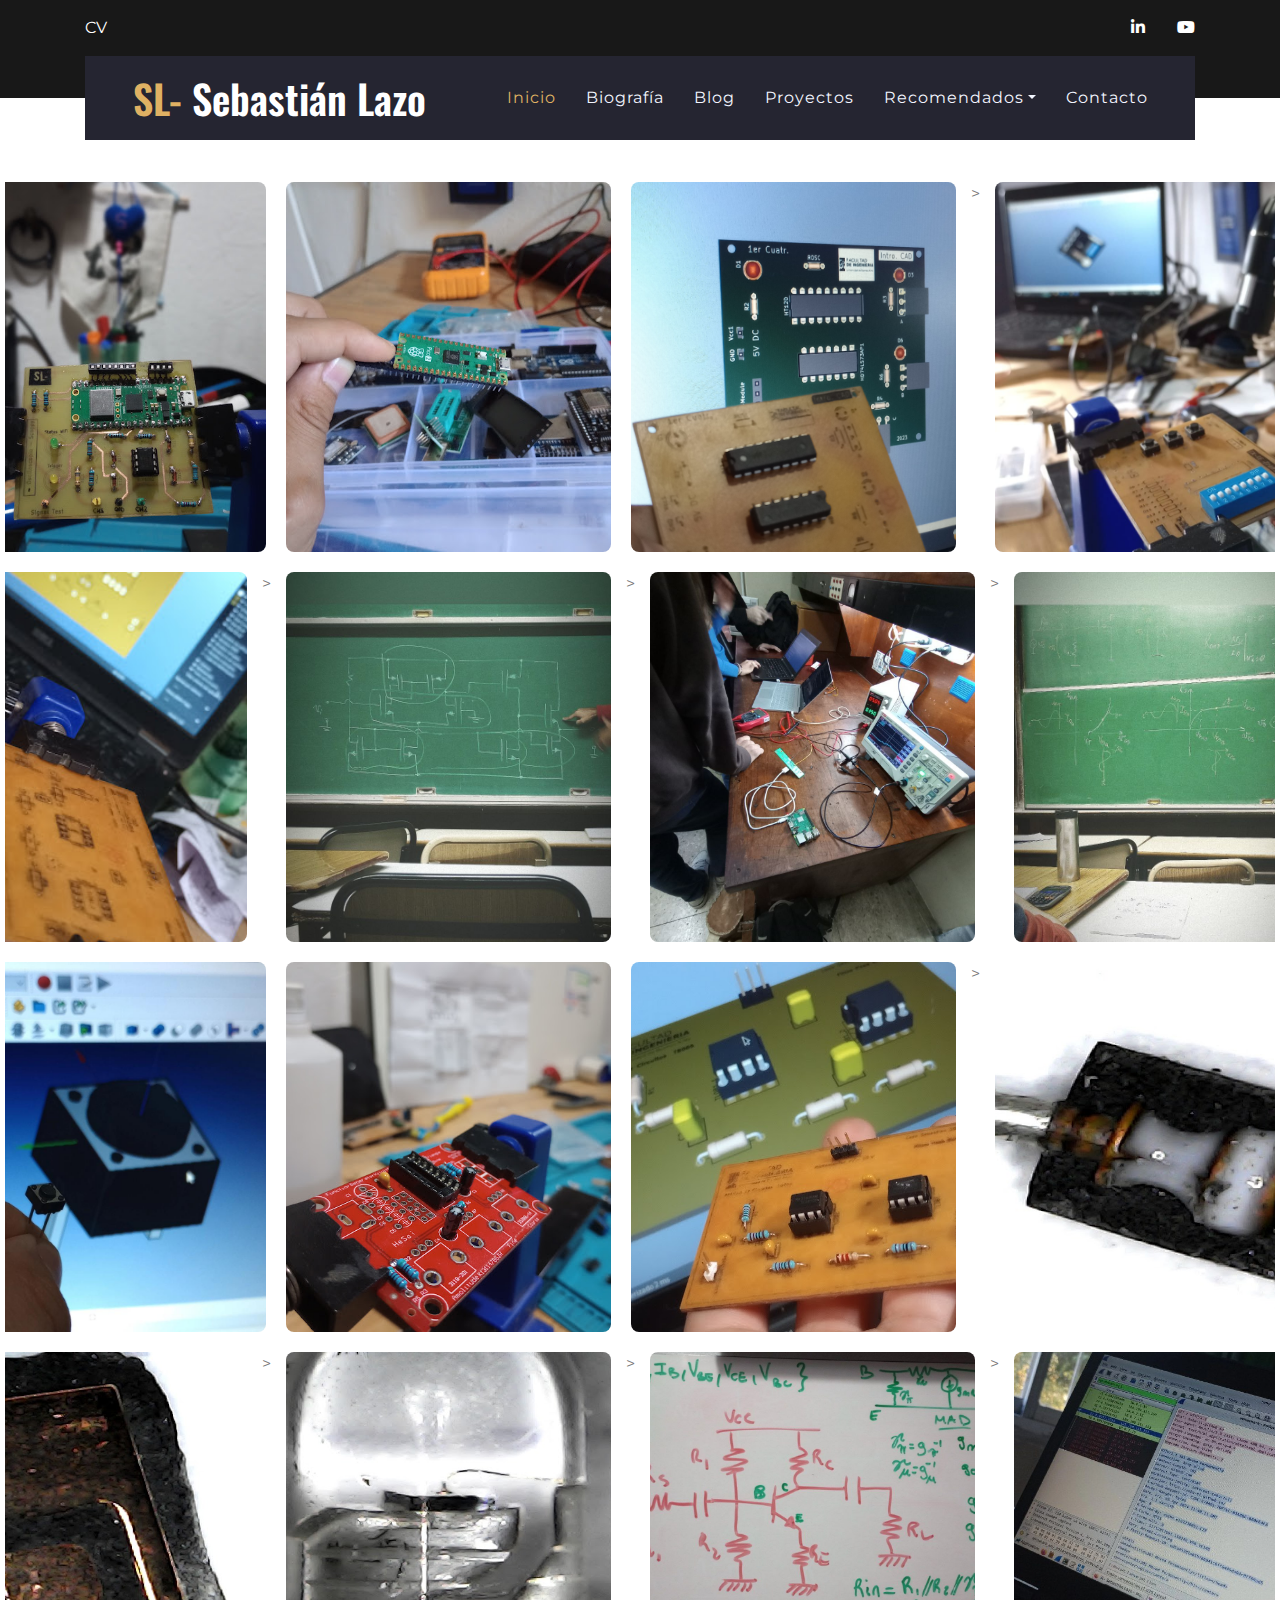
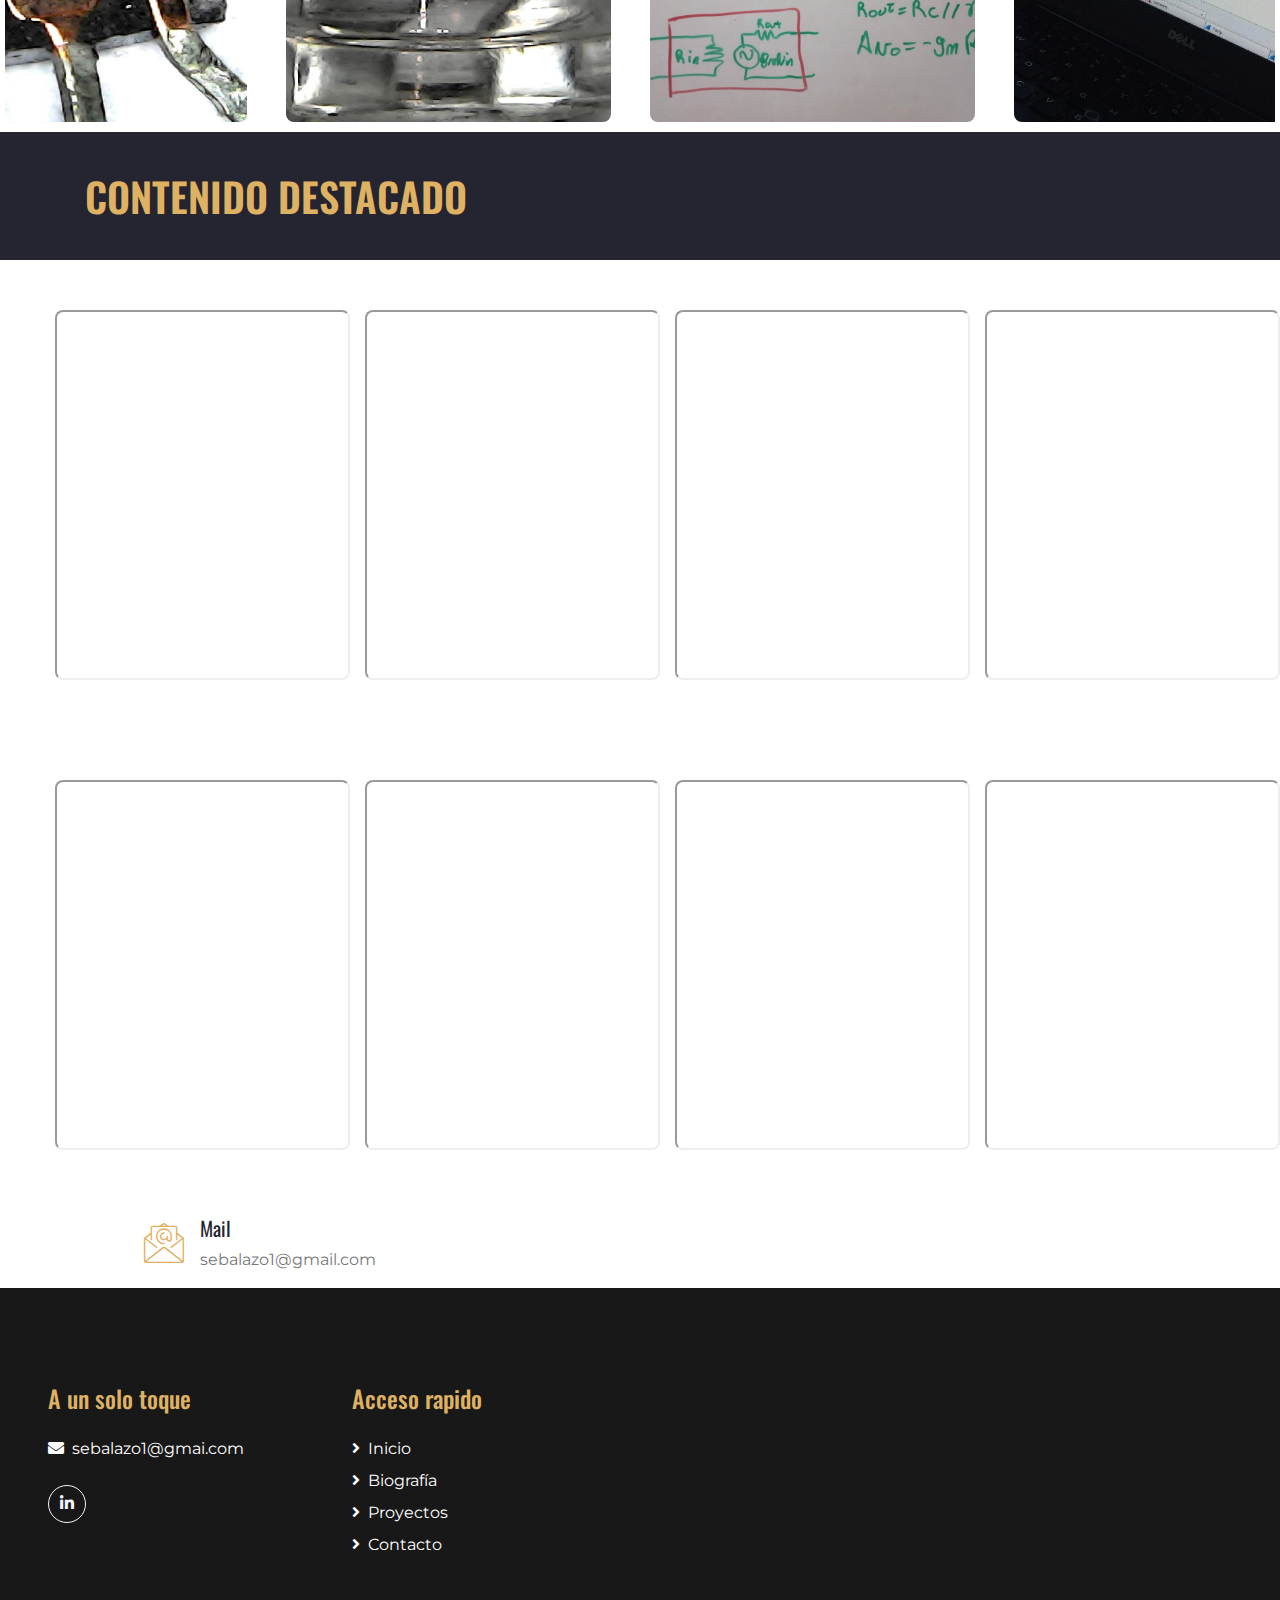
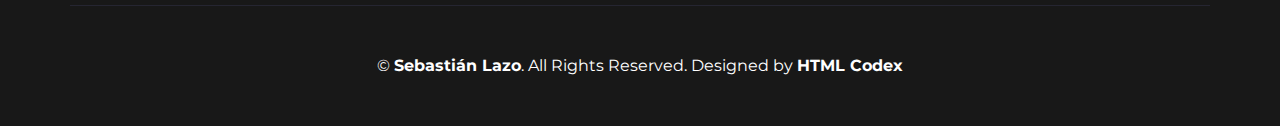
<file: index.html>
<!DOCTYPE html>
<html lang="en">

<head>
    <meta charset="utf-8">
    <title>Inicio</title>
    <meta content="width=device-width, initial-scale=1.0" name="viewport">
    <meta content="Portafolio Digital" name="keywords">
    <meta content="Portafolio Digital" name="description">

    <meta name="viewport" content="width=device-width, initial-scale=1.0">

    <!-- Favicon -->
    <link href="img/favicon.png" rel="icon">
    <!-- <link rel="shortcut icon" href="favicon.png"> -->


    <!-- Google Web Fonts -->
    <link href="https://fonts.googleapis.com/css2?family=Montserrat&family=Oswald:wght@400;500;600&display=swap"
        rel="stylesheet">

    <!-- Font Awesome -->
    <link href="https://cdnjs.cloudflare.com/ajax/libs/font-awesome/5.10.0/css/all.min.css" rel="stylesheet">

    <!-- Flaticon Font -->
    <link href="lib/flaticon/font/flaticon.css" rel="stylesheet">

    <!-- Libraries Stylesheet -->
    <link href="lib/owlcarousel/assets/owl.carousel.min.css" rel="stylesheet">
    <link href="lib/lightbox/css/lightbox.min.css" rel="stylesheet">

    <!-- Customized Bootstrap Stylesheet -->
    <link href="css/style.css" rel="stylesheet">

    <link href="css/style.css" rel="stylesheet">


</head>

<body>
    <!-- Topbar Start -->
    <div class="container-fluid bg-dark py-3">

        <div class="container">
            <div class="row">

                <div class="col-md-6 text-center text-lg-left mb-2 mb-lg-0">
                    <div class="d-inline-flex align-items-center">
                        <a class="text-white pr-3-link"
                            href="https://drive.google.com/file/d/1zrU1aACA7FPf_gzgaMSteSQP3DNpO7Lv/view?usp=sharing"
                            target="_blank" rel="noopener">CV </a>

                    </div>
                </div>

                <div class="col-md-6 text-center text-lg-right">
                    <div class="d-inline-flex align-items-center">


                        <a class="text-white px-3" href="https://www.linkedin.com/in/sebastian-nahuel-lazo-4206a2174/"
                            target="_blank" rel="noopener">
                            <i class="fab fa-linkedin-in"></i>
                        </a>
                        
                        <a class="text-white pl-3" href="https://www.youtube.com/channel/UCj-dM2kd08ZkQ26ItYftdfg">
                            <i class="fab fa-youtube"></i>
                        </a>
                    </div>
                </div>

            </div>
        </div>

    </div>
    <!-- Topbar End -->


    <!-- Navbar Start -->
    <div class="container-fluid position-relative nav-bar p-0">
        <div class="container position-relative" style="z-index: 9;">
            <nav class="navbar navbar-expand-lg bg-secondary navbar-dark py-3 py-lg-0 pl-3 pl-lg-5">

                <a href="" class="navbar-brand">
                    <h1 class="m-0 display-5 text-white"><span class="text-primary">SL-</span> Sebastián Lazo</h1>
                </a>

                <button type="button" class="navbar-toggler" data-toggle="collapse" data-target="#navbarCollapse">
                    <span class="navbar-toggler-icon"></span>
                </button>

                <div class="collapse navbar-collapse justify-content-between px-3" id="navbarCollapse">
                    <div class="navbar-nav ml-auto py-0">
                        <a href="index.html" class="nav-item nav-link active">Inicio</a>
                        <a href="about.html" class="nav-item nav-link">Biografía</a>
                        <a href="blog.html" class="nav-item nav-link">Blog</a>
                        <a href="project.html" class="nav-item nav-link">Proyectos</a>
                        <div class="nav-item dropdown">
                            <a href="#" class="nav-link dropdown-toggle" data-toggle="dropdown">Recomendados</a>
                            <div class="dropdown-menu rounded-0 m-0">
                                <a href="https://labi.fi.uba.ar/" class="dropdown-item">Labi Fiuba</a>
                                <a href="http://electgpl.blogspot.com/" class="dropdown-item">Electgpl</a>
                                <a href="https://lu4bb.com/ "class="dropdown-item">Buenos Aires Radio Club</a>
                                <a href="https://fede.dm/" class="dropdown-item">Fede</a>
                                <a href="https://bonzzard.com.ar/" class="dropdown-item">Bonzzard</a>
                            </div>
                        </div>
                        <a href="contact.html" class="nav-item nav-link">Contacto</a>
                    </div>
                </div>

            </nav>
        </div>
    </div>
    <!-- Navbar End -->

    <!-- Under Nav Start -->
    <div class="container-fluid bg-white py-1">
        <div class="container">
            <div class="row">
                <div class="col-lg-3 text-left text-lg-center mb-1 mb-lg-0">
                    <div class="d-inline-flex text-left">
                        <!-- <h1 class="flaticon-email font-weight-normal text-primary m-0 mr-3"></h1>
                        <div class="d-flex flex-column">
                            <h5>Mail</h5>
                            <p class="m-0">sebalazo1@gmail.com</p>
                        </div> -->
                    </div>
                </div>

            </div>
        </div>
    </div> 
    <!-- Under Nav End -->


    <!--Galeria Imagenes -->

    <div class="grid-gallery">
        <img class="grid-gallery__image" src="img/pcbScoppy.jpg" alt="Imagen 1" width="10" height="40">
        <img class="grid-gallery__image" src="img/RaspberyPico2.jpg" alt="Imagen 2" width="10" height="40">
        <img class="grid-gallery__image" src="img/placa_diseño.jpg" alt="Imagen 3" width="10" height="40">>
        <img class="grid-gallery__image" src="img/mesadiseño.jpeg" alt="Imagen 4" width="10" height="40">>
    </div> 

    <div class="grid-gallery">
     
        <img class="grid-gallery__image" src="img/pcbsinmontarfiltro.jpg" alt="Imagen 5" width="10" height="40">>
        <img class="grid-gallery__image" src="img/pizarron.jpg" alt="Imagen 6" width="10" height="40">>
        <img class="grid-gallery__image" src="img/labi.jpg" alt="Imagen 8" width="10" height="40">>
        <img class="grid-gallery__image" src="img/pizzarron2.jpg" alt="Imagen 7" width="10" height="40">>
        
    </div>

    <div class="grid-gallery">
       
        <img class="grid-gallery__image" src="img/boton.jpeg" alt="Imagen 9" width="10" height="40">
        <img class="grid-gallery__image" src="img/generador_montar.jpg" alt="Imagen 10" width="10" height="40">
        <img class="grid-gallery__image" src="img/pcbFiltro.jpg" alt="Imagen 11" width="10" height="40">>
        <img class="grid-gallery__image" src="img/diodoPartido.jpg" alt="Imagen 12" width="10" height="40">>
       
    </div>
    

    <div class="grid-gallery">
        <img class="grid-gallery__image" src="img/transistorPartido.jpg" alt="Imagen 13" width="10" height="40">>
        <img class="grid-gallery__image" src="img/ledPartido.jpg" alt="Imagen 14" width="10" height="40">>
        <img class="grid-gallery__image" src="img/pizarrita.jpeg" alt="Imagen 14" width="10" height="40">>
        <img class="grid-gallery__image" src="img/wireshark.jpeg" alt="Imagen 14" width="10" height="40">>
    </div>
    



    <!-- Agrega más imágenes según sea necesario -->



    <!--Galeria Imagenes  fin -->

    <!-- Page Header Start -->
    <div class="container-fluid bg-secondary py-3">
        <div class="container py-3">
            <div class="row align-items-center py-2">
                <div class="col-md-6 text-center text-md-left">
                    <h1 class="mb-4 mb-md-0 text-primary text-uppercase">Contenido Destacado</h1>
                </div>

            </div>
        </div>
    </div>
    <!-- Page Header Start -->
    <!--Contenido Destacado Inicio -->
    <div class="video-carousel">
       
        <iframe  class="grid-gallery__image" src="https://www.youtube.com/embed/ohRFDd8bRps?si=g8CdAVc0DPJ3jmi_"
            title="YouTube video player" frameborder="50"
            allow="accelerometer; autoplay; clipboard-write; encrypted-media; gyroscope; picture-in-picture; web-share"
            allowfullscreen></iframe>
        <iframe  class="grid-gallery__image" src="https://www.youtube.com/embed/mGvQSUllfUw?si=yTTl9r0JOAF40uYy"
            title="YouTube video player" frameborder="50"
            allow="accelerometer; autoplay; clipboard-write; encrypted-media; gyroscope; picture-in-picture; web-share"
            allowfullscreen></iframe>
        <iframe  class="grid-gallery__image" src="https://youtube.com/embed/0pdiBtUB0cA?feature=share"
            title="YouTube video player" frameborder="50"
            allow="accelerometer; autoplay; clipboard-write; encrypted-media; gyroscope; picture-in-picture; web-share"
            allowfullscreen></iframe>
        <iframe  class="grid-gallery__image" src=" https://youtube.com/embed/lO4AraFEUUs?feature=share"
            title="YouTube video player" frameborder="50"
            allow="accelerometer; autoplay; clipboard-write; encrypted-media; gyroscope; picture-in-picture; web-share"
            allowfullscreen></iframe>
        <iframe  class="grid-gallery__image" src="https://www.youtube.com/embed/sS2U432sy9A?si=8QyOTDQupxyxmaWB"
            title="YouTube video player" frameborder="50"
            allow="accelerometer; autoplay; clipboard-write; encrypted-media; gyroscope; picture-in-picture; web-share"
            allowfullscreen></iframe>
        <iframe  class="grid-gallery__image" src="https://www.youtube.com/embed/x2p95-664YA?si=U5GGRJbZlO_O3i09"
            title="YouTube video player" frameborder="50"
            allow="accelerometer; autoplay; clipboard-write; encrypted-media; gyroscope; picture-in-picture; web-share"
            allowfullscreen></iframe>

        <!-- Agrega más iframes según sea necesario -->
    </div>
   
    <div class="video-carousel">


        <iframe  class="grid-gallery__image" src="https://youtube.com/embed/aegrXIPhP2U?feature=share"
            title="YouTube video player" frameborder="50"
            allow="accelerometer; autoplay; clipboard-write; encrypted-media; gyroscope; picture-in-picture; web-share"
            allowfullscreen></iframe>
        <iframe  class="grid-gallery__image" src="https://youtube.com/embed/odPMK5fczHk?si=A951BCNz3Loe_oPf"
            title="YouTube video player" frameborder="50"
            allow="accelerometer; autoplay; clipboard-write; encrypted-media; gyroscope; picture-in-picture; web-share"
            allowfullscreen></iframe>
        <iframe  class="grid-gallery__image" src=" https://youtube.com/embed/w1Fo8QSXTQ4?feature=share"
            title="YouTube video player" frameborder="50"
            allow="accelerometer; autoplay; clipboard-write; encrypted-media; gyroscope; picture-in-picture; web-share"
            allowfullscreen></iframe>
        <iframe  class="grid-gallery__image" src="https://youtube.com/embed/soxA6iLSIic?feature=share"
            title="YouTube video player" frameborder="50"
            allow="accelerometer; autoplay; clipboard-write; encrypted-media; gyroscope; picture-in-picture; web-share"
            allowfullscreen></iframe>
        <iframe  class="grid-gallery__image" src=" https://youtube.com/embed/gYiRBKE3r8M?feature=share"
            title="YouTube video player" frameborder="50"
            allow="accelerometer; autoplay; clipboard-write; encrypted-media; gyroscope; picture-in-picture; web-share"
            allowfullscreen></iframe>
        <iframe  class="grid-gallery__image" src="  https://youtube.com/embed/F7XmtHaAAto?feature=share"
            title="YouTube video player" frameborder="50"
            allow="accelerometer; autoplay; clipboard-write; encrypted-media; gyroscope; picture-in-picture; web-share"
            allowfullscreen></iframe>

        <!-- Agrega más iframes según sea necesario -->
    </div>
    <!--Contenido Destacado FIN -->
   
    <!-- Under Nav Start -->
    <div class="container-fluid bg-white py-3">
        <div class="container">
            <div class="row">
                <div class="col-lg-4 text-left text-lg-center mb-3 mb-lg-0">
                    <div class="d-inline-flex text-left">
                        <h1 class="flaticon-email font-weight-normal text-primary m-0 mr-3"></h1>
                        <div class="d-flex flex-column">
                            <h5>Mail</h5>
                            <p class="m-0">sebalazo1@gmail.com</p>
                        </div>
                    </div>
                </div>

            </div>
        </div>
    </div>
    <!-- Under Nav End -->



    <!-- Footer Start -->
    <div class="container-fluid bg-dark text-white py-5 px-sm-3 px-md-5">
        <div class="row pt-5">
            <div class="col-lg-3 col-md-6 mb-5">
                <h4 class="text-primary mb-4">A un solo toque </h4>
                <p><i class="fa fa-envelope mr-2"></i>sebalazo1@gmai.com</p>
                <div class="d-flex justify-content-start mt-4">

                    <a class="btn btn-outline-light rounded-circle text-center mr-2 px-0"
                        style="width: 38px; height: 38px;" href="#"><i class="fab fa-linkedin-in"></i></a>

                </div>
            </div>

            <div class="col-lg-3 col-md-6 mb-5">
                <h4 class="text-primary mb-4">Acceso rapido</h4>
                <div class="d-flex flex-column justify-content-start">
                    <a class="text-white mb-2" href="index.html"><i class="fa fa-angle-right mr-2"></i>Inicio</a>
                    <a class="text-white mb-2" href="about.html"><i class="fa fa-angle-right mr-2"></i>Biografía</a>
                    <a class="text-white mb-2" href="project.html"><i class="fa fa-angle-right mr-2"></i>Proyectos</a>
                    <a class="text-white" href="contact.html"><i class="fa fa-angle-right mr-2"></i>Contacto</a>
                </div>
            </div>
            
        </div>
        <div class="container border-top border-secondary pt-5">
            <p class="m-0 text-center text-white">
                &copy; <a class="text-white font-weight-bold" href="#">Sebastián Lazo</a>. All Rights Reserved. Designed
                by
                <a class="text-white font-weight-bold" href="https://htmlcodex.com">HTML Codex</a>
            </p>
        </div>
    </div>
    <!-- Footer End -->


    <!-- Back to Top -->
    <a href="#" class="btn btn-lg btn-primary back-to-top"><i class="fa fa-angle-double-up"></i></a>


    <!-- JavaScript Libraries -->
    <script src="https://code.jquery.com/jquery-3.4.1.min.js"></script>
    <script src="https://stackpath.bootstrapcdn.com/bootstrap/4.4.1/js/bootstrap.bundle.min.js"></script>
    <script src="lib/easing/easing.min.js"></script>
    <script src="lib/owlcarousel/owl.carousel.min.js"></script>
    <script src="lib/isotope/isotope.pkgd.min.js"></script>
    <script src="lib/lightbox/js/lightbox.min.js"></script>

    <!-- Contact Javascript File -->
    <script src="mail/jqBootstrapValidation.min.js"></script>
    <script src="mail/contact.js"></script>

    <!-- Template Javascript -->
    <script src="js/main.js"></script>
</body>

</html>
</file>
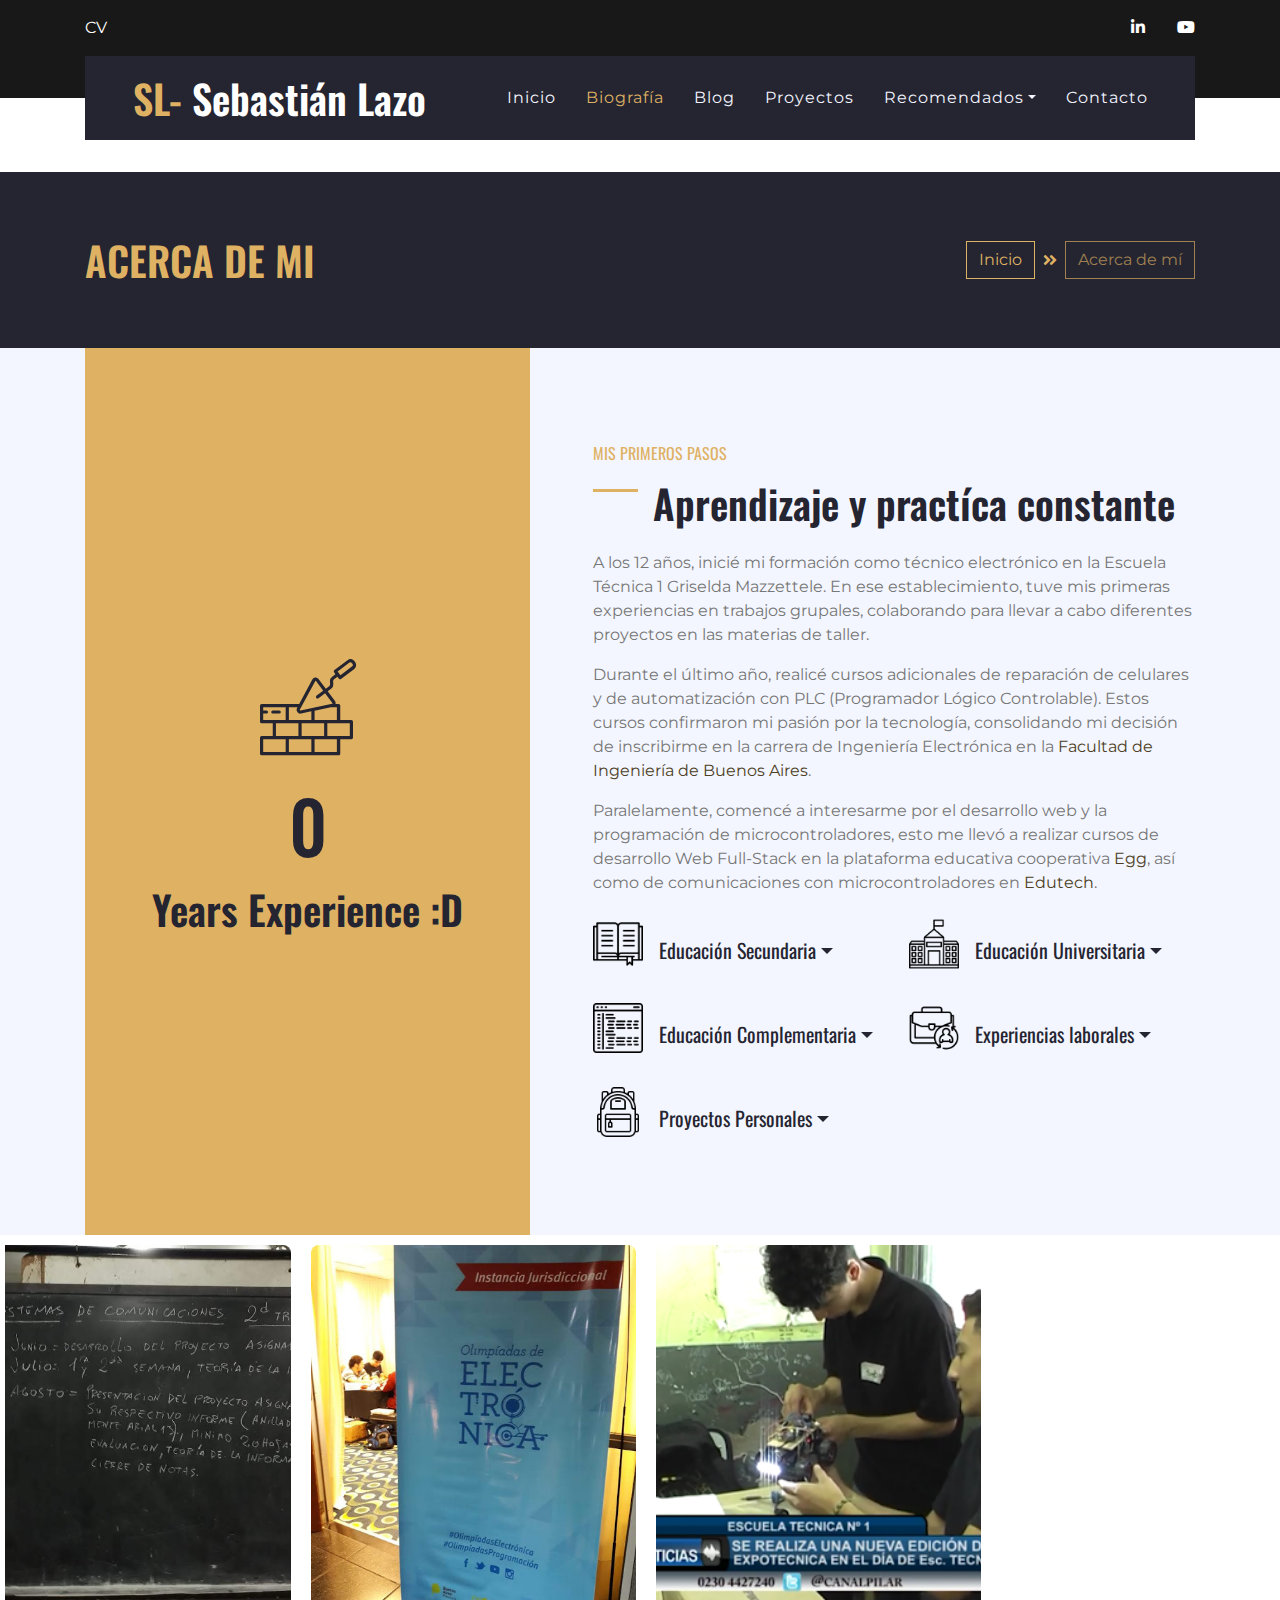
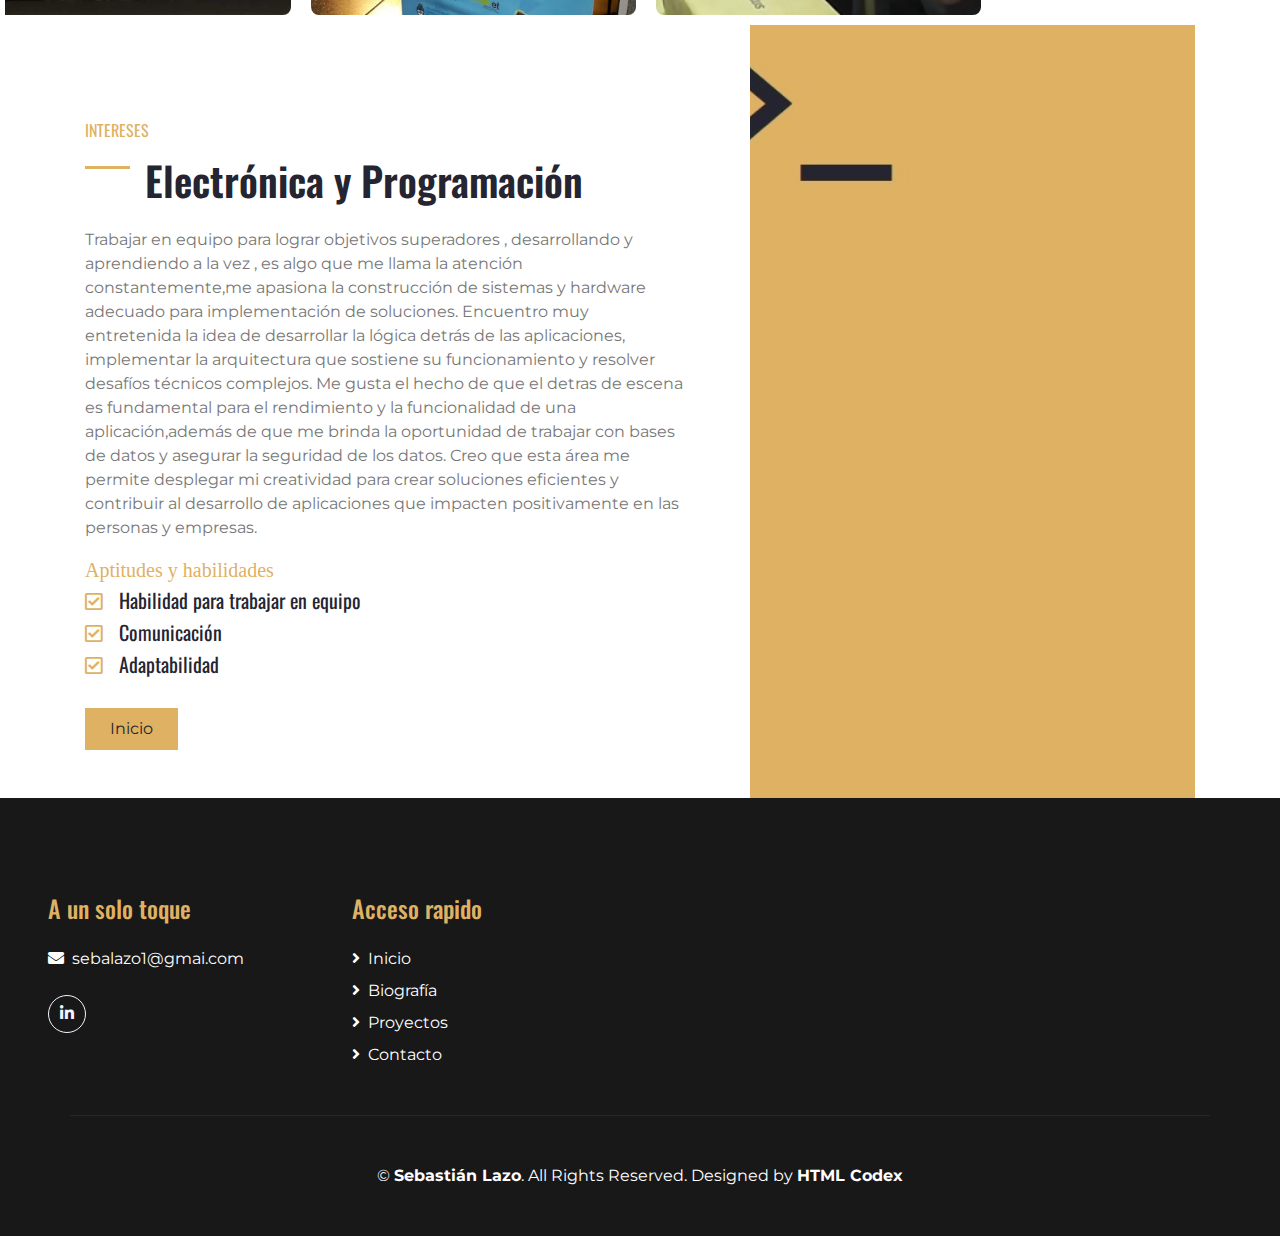
<file: about.html>
<!DOCTYPE html>
<html lang="en">

<head>
    <meta charset="utf-8">
    <title>Biografía</title>
    <meta content="width=device-width, initial-scale=1.0" name="viewport">
    <meta content="Portafolio Digital" name="keywords">
    <meta content="Portafolio Digital" name="description">

   <!-- Favicon -->
   <link href="img/favicon.png" rel="icon">

    <!-- Google Web Fonts -->
    <link href="https://fonts.googleapis.com/css2?family=Montserrat&family=Oswald:wght@400;500;600&display=swap" rel="stylesheet"> 

    <!-- Font Awesome -->
    <link href="https://cdnjs.cloudflare.com/ajax/libs/font-awesome/5.10.0/css/all.min.css" rel="stylesheet">

    <!-- Flaticon Font -->
    <link href="lib/flaticon/font/flaticon.css" rel="stylesheet">

    <!-- Libraries Stylesheet -->
    <link href="lib/owlcarousel/assets/owl.carousel.min.css" rel="stylesheet">
    <link href="lib/lightbox/css/lightbox.min.css" rel="stylesheet">

    <!-- Customized Bootstrap Stylesheet -->
    <link href="css/style.css" rel="stylesheet">
</head>

<body>
    <!-- Topbar Start -->
    <div class="container-fluid bg-dark py-3">
        <div class="container">
            <div class="row">
                <div class="col-md-6 text-center text-lg-left mb-2 mb-lg-0">
                    <div class="d-inline-flex align-items-center">
                        <a class="text-white pr-3-link" href="https://drive.google.com/file/d/1zrU1aACA7FPf_gzgaMSteSQP3DNpO7Lv/view?usp=sharing " target="_blank" rel="noopener">CV </a>
                   
                      
                    </div>
                </div>
                <div class="col-md-6 text-center text-lg-right">
                    <div class="d-inline-flex align-items-center">
    
                        <a class="text-white px-3" href="https://www.linkedin.com/in/sebastian-nahuel-lazo-4206a2174/"  target="_blank" rel="noopener">
                            <i class="fab fa-linkedin-in"></i>
                        </a>
        
                        <a class="text-white pl-3" href="https://www.youtube.com/channel/UCj-dM2kd08ZkQ26ItYftdfg">
                            <i class="fab fa-youtube"></i>
                        </a>
                    </div>
                </div>
            </div>
        </div>
    </div>
    <!-- Topbar End -->

 <!-- Navbar Start -->
 <div class="container-fluid position-relative nav-bar p-0">
    <div class="container position-relative" style="z-index: 9;">
        <nav class="navbar navbar-expand-lg bg-secondary navbar-dark py-3 py-lg-0 pl-3 pl-lg-5">

            <a href="" class="navbar-brand">
                <h1 class="m-0 display-5 text-white"><span class="text-primary">SL-</span> Sebastián Lazo</h1>
            </a>

            <button type="button" class="navbar-toggler" data-toggle="collapse" data-target="#navbarCollapse">
                <span class="navbar-toggler-icon"></span>
            </button>

            <div class="collapse navbar-collapse justify-content-between px-3" id="navbarCollapse">
                <div class="navbar-nav ml-auto py-0">
                    <a href="index.html" class="nav-item nav-link ">Inicio</a>
                    <a href="about.html" class="nav-item nav-link active">Biografía</a>
                    <a href="blog.html" class="nav-item nav-link">Blog</a>
                    <a href="project.html" class="nav-item nav-link">Proyectos</a>
                    <div class="nav-item dropdown">
                        <a href="#" class="nav-link dropdown-toggle" data-toggle="dropdown">Recomendados</a>
                        <div class="dropdown-menu rounded-0 m-0">
                            <a href="https://labi.fi.uba.ar/" class="dropdown-item">Labi Fiuba</a>
                            <a href="http://electgpl.blogspot.com/" class="dropdown-item">Electgpl</a>
                            <a href="https://lu4bb.com/ "class="dropdown-item">Buenos Aires Radio Club</a>
                            <a href="https://fede.dm/" class="dropdown-item">Fede</a>
                            <a href="https://bonzzard.com.ar/" class="dropdown-item">Bonzzard</a>
                        </div>
                    </div>
                    <a href="contact.html" class="nav-item nav-link">Contacto</a>
                </div>
            </div>

        </nav>
    </div>
</div>
<!-- Navbar End -->

     <!-- Under Nav Start -->
     <div class="container-fluid bg-white py-1">
        <div class="container">
            <div class="row">
                <div class="col-lg-4 text-left text-lg-center mb-3 mb-lg-0">
                    <div class="d-inline-flex text-left">
                        <!-- <h1 class="flaticon-email font-weight-normal text-primary m-0 mr-3"></h1>
                        <div class="d-flex flex-column">
                            <h5>Mail</h5>
                            <p class="m-0">sebalazo1@gmail.com</p> -->
                        </div>
                    </div>
                </div>
               
            </div>
        </div>
    </div>
    <!-- Under Nav End -->


    <!-- Page Header Start -->
    <div class="container-fluid bg-secondary py-4">
        <div class="container py-4">
            <div class="row align-items-center py-3">
                <div class="col-md-6 text-center text-md-left">
                    <h1 class="mb-4 mb-md-0 text-primary text-uppercase">Acerca de mi</h1>
                </div>
                <div class="col-md-6 text-center text-md-right">
                    <div class="d-inline-flex align-items-center">
                        <a href="index.html" class="btn btn-outline-primary -link ">Inicio</a>
                        <i class="fas fa-angle-double-right text-primary mx-2"></i>
                        <a class="btn btn-outline-primary disabled" href="">Acerca de mí</a>
                    </div>
                </div>
            </div>
        </div>
    </div>
    <!-- Page Header Start -->


    <!-- About Start -->
    <div class="container-fluid bg-light">
        <div class="container">
            <div class="row">
                <div class="col-lg-5">
                    <div class="d-flex flex-column align-items-center justify-content-center bg-primary h-100 py-5 px-3">
                        <i class="flaticon-brickwall display-1 font-weight-normal text-secondary mb-3"></i>
                        <h4 class="display-3 mb-3">0</h4>
                        <h1 class="m-0">Years Experience :D</h1>
                    </div>
                </div>
                <div class="col-lg-7 m-0 my-lg-5 pt-5 pb-5 pb-lg-2 pl-lg-5">
                    <h6 class="text-primary font-weight-normal text-uppercase mb-3">Mis primeros pasos</h6>
                    <h1 class="mb-4 section-title">Aprendizaje y practíca constante</h1>
                    <p> A los 12 años, inicié mi formación como técnico electrónico en la Escuela Técnica 1 Griselda Mazzettele. 
                        En ese establecimiento, tuve mis primeras experiencias en trabajos grupales, colaborando para llevar a cabo diferentes proyectos en las materias de taller. 
                    </p>
                    <p>    
                        Durante el último año, realicé cursos adicionales de reparación de celulares y de automatización con PLC (Programador Lógico Controlable).
                        Estos cursos confirmaron mi pasión por la tecnología, consolidando mi decisión de inscribirme en la carrera de Ingeniería Electrónica 
                        en la <a href="https://www.fi.uba.ar/"  target="_blank" rel="noopener">Facultad de Ingeniería de Buenos Aires</a>.
                    </p>
                    <p>  

                        Paralelamente, comencé a interesarme por el desarrollo web y la programación de microcontroladores,
                        esto me llevó a realizar cursos de desarrollo Web Full-Stack en la plataforma educativa cooperativa <a href="https://egg.live/es-ar/"  target="_blank" rel="noopener">Egg</a>,
                        así como de comunicaciones con microcontroladores en <a href=" https://edutech.education/"  target="_blank" rel="noopener">Edutech</a>.

                       
                    </p>
                    <div class="row py-2">
                        <div class="col-sm-6">
                            <div class="d-flex align-items-center mb-4">
                               
                                <img class="icono" src="img/AcercaDeMi/libro-abierto.png " alt="" style="width: 50px; height: 50px; margin-bottom: 10px;">
                                
                                <div class="nav-item dropdown">
                                    
                                    <h5  class="nav-link dropdown-toggle" data-toggle="dropdown" style="margin-top: 10px;"> Educación Secundaria</h5>
                                   
                                    <div class="dropdown-menu rounded-0 m-0">
                                        <a href="blog.html" class="dropdown-item">Escuela Técnica Griselda Mazzettele </a>
                                        
                                    </div>
                                </div>
                                
                            </div>
                        </div>
                        <div class="col-sm-6">
                            <div class="d-flex align-items-center mb-4">
                                <i class=" fi fi-rr-graduation-cap"></i>
                                <img class="icono" src="img/AcercaDeMi/universidad.png " alt="" style="width: 50px; height: 50px;margin-bottom: 10px;">
                               
                                <div class="nav-item dropdown">
                                    
                                    <h5  class="nav-link dropdown-toggle" data-toggle="dropdown" style="margin-top: 10px;"> Educación Universitaria</h5>
                                   
                                    <div class="dropdown-menu rounded-0 m-0">
                                        <a href="https://www.fi.uba.ar/" class="dropdown-item" target="_blank" rel="noopener">Facultad de Ingeniería de Buenos Aires </a>
                                        
                                    </div>
                                </div>

                            </div>
                        </div>

                        <div class="col-sm-6">
                            <div class="d-flex align-items-center mb-4">
                                <img class="icono" src="img/AcercaDeMi/desarrollo-web.png" alt="" style="width: 50px; height: 50px; margin-bottom: 10px;">
                               
                                <div class="nav-item dropdown">
                                    
                                    <h5  class="nav-link dropdown-toggle" data-toggle="dropdown" style="margin-top: 10px;"> Educación Complementaria</h5>
                                    
                                    <div class="dropdown-menu rounded-0 m-0">
                                        <a href="https://webserver.mimuni.app/cmfp/front/?view=sedes" class="dropdown-item" target="_blank" rel="noopener">  Centro Municipal de Formación Profesional - Sede Fortabat</a>
                                        <a  href="http://www.ituom.com/"  class="dropdown-item" target="_blank" rel="noopener">  Centro de Formación Profesional ITUOM 401 </a></a>
                                        <a href="https://egg.live/es-ar/" class="dropdown-item"  target="_blank" rel="noopener">  Academia Egg</a>
                                        <a href="https://edutech.education/"  class="dropdown-item" target="_blank" rel="noopener">  Edutech</a>
                                        
                                    </div>
                                </div>

                            </div>
                        </div>
                        <div class="col-sm-6">
                            <div class="d-flex align-items-center mb-4">
                                <img class="icono" src="img/AcercaDeMi/job.png " alt="" style="width: 50px; height: 50px;margin-bottom: 10px;">
                              
                                <div class="nav-item dropdown">
                                    
                                    <h5  class="nav-link dropdown-toggle" data-toggle="dropdown" style="margin-top: 10px;">  Experiencias laborales</h5>
                                   
                                    <div class="dropdown-menu rounded-0 m-0">
                                        <a href="https://www.easy.com.ar/" class="dropdown-item">Easy</a>
                                        <a href="http://www.transur.net/" class="dropdown-item">Transur</a>
                                      
                                        
                                    </div>
                                </div>
                            </div>
                        </div>
                        <div class="col-sm-6">
                            <div class="d-flex align-items-center mb-4">
                                <img class="icono" src="img/AcercaDeMi/mochila.png " alt="" style="width: 50px; height: 50px;margin-bottom: 10px;">
                               
                                <div class="nav-item dropdown">
                                    
                                    <h5  class="nav-link dropdown-toggle" data-toggle="dropdown" style="margin-top: 10px;"> Proyectos Personales</h5>
                                   
                                    <div class="dropdown-menu rounded-0 m-0">
                                        <a href="https://www.youtube.com/shorts/ohRFDd8bRps" class="dropdown-item">Reparación de Celulares</a>
                                        <a href="das.html"  class="dropdown-item" target="_blank" rel="noopener"> Emprendimiento de Muebles</a>
                                      
                                        
                                    </div>
                                </div>
                            </div>
                        </div>
                    </div>
                </div>
            </div>
        </div>
    </div>
    <!-- About End -->
    <div class="grid-gallery">
       
        <img class="grid-gallery__image" src="img/AcercaDeMi/pizarronTecnica.jpg" alt="Imagen 9" width="10" height="40">
        <img class="grid-gallery__image" src="img/AcercaDeMi/olimpiadasElectronica.jpg" alt="Imagen 10" width="10" height="40">
        <img class="grid-gallery__image" src="img/AcercaDeMi/telePilar.png" alt="Imagen 10" width="10" height="40">
        <iframe class="grid-gallery__image" src="https://www.youtube.com/embed/2vTS_qaNXko?si=VHj8wNKWg7MiDvIt" title="YouTube video player" frameborder="0" allow="accelerometer; autoplay; clipboard-write; encrypted-media; gyroscope; picture-in-picture; web-share" referrerpolicy="strict-origin-when-cross-origin" allowfullscreen  border-radius: 8px></iframe>
    </div>
    

    <!-- Features Start -->
    <div class="container-fluid bg-white">
        <div class="container">
            <div class="row">
                <div class="col-lg-7 mt-5 py-5 pr-lg-5">
                    <h6 class="text-primary font-weight-normal text-uppercase mb-3">Intereses</h6>
                    <h1 class="mb-4 section-title">Electrónica y Programación </h1>
                    <p class="mb-3"> Trabajar en equipo para lograr objetivos superadores , desarrollando y aprendiendo
                                     a la vez , es algo que me llama la atención constantemente,me apasiona la construcción 
                                     de sistemas y hardware adecuado para implementación de soluciones.
                                     Encuentro muy entretenida la idea de desarrollar la lógica detrás de las aplicaciones,
                                     implementar la arquitectura que sostiene su funcionamiento y resolver desafíos técnicos
                                     complejos. 
                                     Me gusta el hecho de que el detras de escena es fundamental para el rendimiento y la funcionalidad
                                     de una aplicación,además de que me brinda la oportunidad de trabajar con bases de datos y 
                                     asegurar la seguridad de los datos. 
                                      
                                    Creo que esta área me permite desplegar mi creatividad para crear soluciones eficientes y 
                                    contribuir al desarrollo de aplicaciones que impacten positivamente en las personas y empresas.</p>
                    <ul class="list-inline">
                        <li><h5><i class="far  text-primary mr-3">Aptitudes y habilidades</i></h5></li>
                        <li><h5><i class="far fa-check-square text-primary mr-3"></i>Habilidad para trabajar en equipo</h5></li>
                        <li><h5><i class="far fa-check-square text-primary mr-3"></i>Comunicación</h5></li>
                        <li><h5><i class="far fa-check-square text-primary mr-3"></i>Adaptabilidad</h5></li>
                    </ul>
                    <a href="index.html" class="btn btn-primary mt-3 py-2 px-4">Inicio</a>
                </div>
                <div class="col-lg-5">
                    <div class="d-flex flex-column align-items-center justify-content-center h-100 overflow-hidden">
                        <img class="h-100" src="img/feature.jpg" alt="">
                    </div>
                </div>
            </div>
        </div>
    </div>
    <!-- Features End -->



  <!-- Footer Start -->
  <div class="container-fluid bg-dark text-white py-5 px-sm-3 px-md-5">
    <div class="row pt-5">
        <div class="col-lg-3 col-md-6 mb-5">
            <h4 class="text-primary mb-4">A un solo toque </h4>
            <p><i class="fa fa-envelope mr-2"></i>sebalazo1@gmai.com</p>
            <div class="d-flex justify-content-start mt-4">

                <a class="btn btn-outline-light rounded-circle text-center mr-2 px-0" style="width: 38px; height: 38px;" href="#"><i class="fab fa-linkedin-in"></i></a>
               
            </div>
        </div>
   
        <div class="col-lg-3 col-md-6 mb-5">
            <h4 class="text-primary mb-4">Acceso rapido</h4>
            <div class="d-flex flex-column justify-content-start">
                <a class="text-white mb-2" href="index.html"><i class="fa fa-angle-right mr-2"></i>Inicio</a>
                <a class="text-white mb-2" href="about.html"><i class="fa fa-angle-right mr-2"></i>Biografía</a>
                <a class="text-white mb-2" href="project.html"><i class="fa fa-angle-right mr-2"></i>Proyectos</a>
                <a class="text-white" href="contact.html"><i class="fa fa-angle-right mr-2"></i>Contacto</a>
            </div>
        </div>
       
    </div>
    <div class="container border-top border-secondary pt-5">
        <p class="m-0 text-center text-white">
            &copy; <a class="text-white font-weight-bold" href="#">Sebastián Lazo</a>. All Rights Reserved. Designed by
            <a class="text-white font-weight-bold" href="https://htmlcodex.com">HTML Codex</a>
        </p>
    </div>
</div>
<!-- Footer End -->
               

    <!-- Back to Top -->
    <a href="#" class="btn btn-lg btn-primary back-to-top"><i class="fa fa-angle-double-up"></i></a>


    <!-- JavaScript Libraries -->
    <script src="https://code.jquery.com/jquery-3.4.1.min.js"></script>
    <script src="https://stackpath.bootstrapcdn.com/bootstrap/4.4.1/js/bootstrap.bundle.min.js"></script>
    <script src="lib/easing/easing.min.js"></script>
    <script src="lib/owlcarousel/owl.carousel.min.js"></script>
    <script src="lib/isotope/isotope.pkgd.min.js"></script>
    <script src="lib/lightbox/js/lightbox.min.js"></script>

    <!-- Contact Javascript File -->
    <script src="mail/jqBootstrapValidation.min.js"></script>
    <script src="mail/contact.js"></script>

    <!-- Template Javascript -->
    <script src="js/main.js"></script>
</body>

</html>
</file>
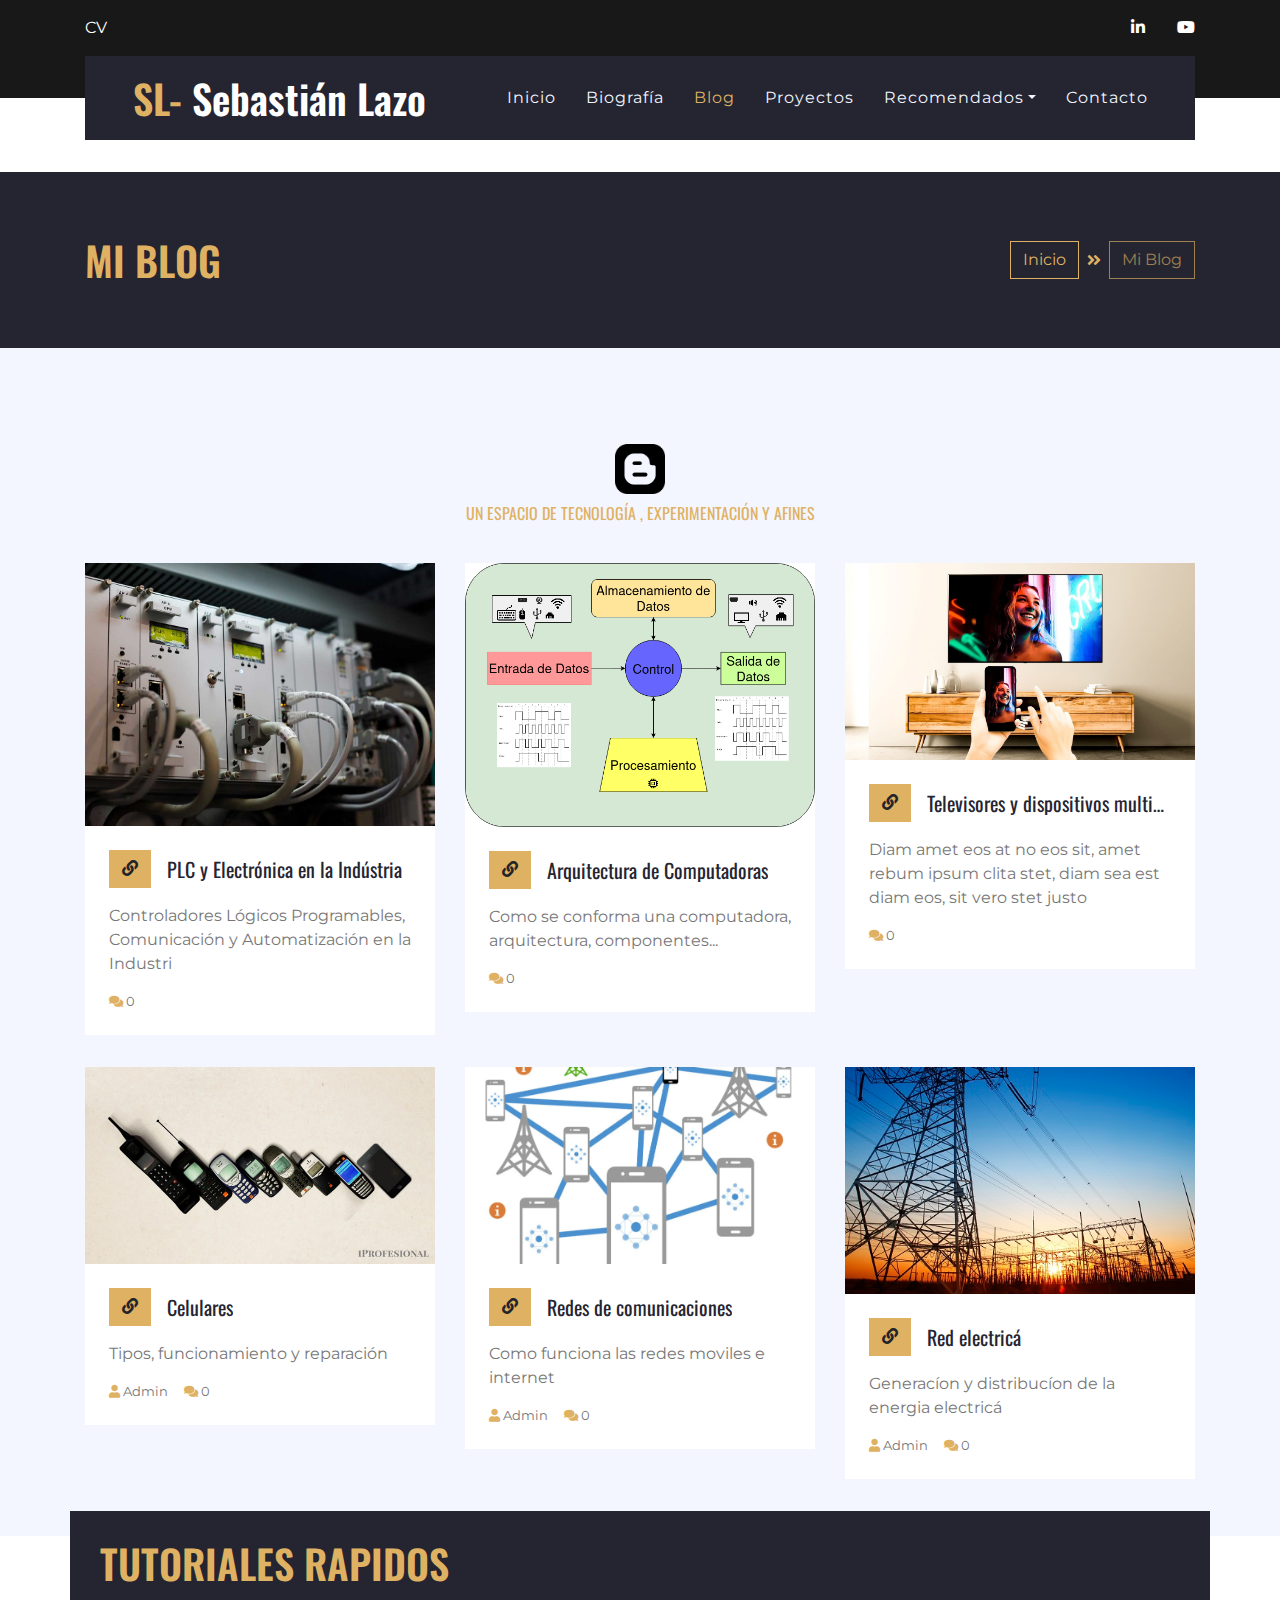
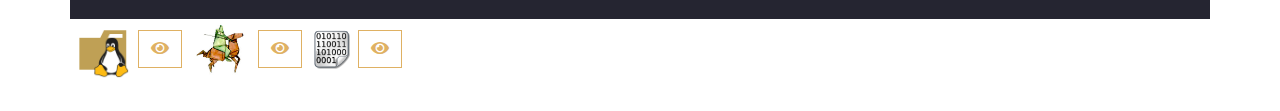
<file: blog.html>
<!DOCTYPE html>
<html lang="en">

<head>
    <meta charset="utf-8">
    <title>Blog</title>
    <meta content="width=device-width, initial-scale=1.0" name="viewport">
    <meta content="Portafolio Digital" name="keywords">
    <meta content="Portafolio Digital" name="description">

    <!-- Favicon -->
    <link href="img/favicon.png" rel="icon">

    <!-- Google Web Fonts -->
    <link href="https://fonts.googleapis.com/css2?family=Montserrat&family=Oswald:wght@400;500;600&display=swap" rel="stylesheet"> 

    <!-- Font Awesome -->
    <link href="https://cdnjs.cloudflare.com/ajax/libs/font-awesome/5.10.0/css/all.min.css" rel="stylesheet">

    <!-- Flaticon Font -->
    <link href="lib/flaticon/font/flaticon.css" rel="stylesheet">

    <!-- Libraries Stylesheet -->
    <link href="lib/owlcarousel/assets/owl.carousel.min.css" rel="stylesheet">
    <link href="lib/lightbox/css/lightbox.min.css" rel="stylesheet">

    <!-- Customized Bootstrap Stylesheet -->
    <link href="css/style.css" rel="stylesheet">
</head>

<body>
   <!-- Topbar Start -->
   <div class="container-fluid bg-dark py-3">
    <div class="container">
        <div class="row">
            <div class="col-md-6 text-center text-lg-left mb-2 mb-lg-0">
                <div class="d-inline-flex align-items-center">
                    <a class="text-white pr-3-link" href="https://drive.google.com/file/d/1zrU1aACA7FPf_gzgaMSteSQP3DNpO7Lv/view?usp=sharing"  target="_blank" rel="noopener">CV </a>
                 
                </div>
            </div>
            <div class="col-md-6 text-center text-lg-right">
                <div class="d-inline-flex align-items-center">
                 
                    
                    <a class="text-white px-3" href="https://www.linkedin.com/in/sebastian-nahuel-lazo-4206a2174/"  target="_blank" rel="noopener">
                        <i class="fab fa-linkedin-in"></i>
                    </a>
                    <a class="text-white pl-3" href="https://www.youtube.com/channel/UCj-dM2kd08ZkQ26ItYftdfg">
                        <i class="fab fa-youtube"></i>
                    </a>
                </div>
            </div>
        </div>
    </div>
</div>
<!-- Topbar End -->

    
 <!-- Navbar Start -->
 <div class="container-fluid position-relative nav-bar p-0">
    <div class="container position-relative" style="z-index: 9;">
        <nav class="navbar navbar-expand-lg bg-secondary navbar-dark py-3 py-lg-0 pl-3 pl-lg-5">

            <a href="" class="navbar-brand">
                <h1 class="m-0 display-5 text-white"><span class="text-primary">SL-</span> Sebastián Lazo</h1>
            </a>

            <button type="button" class="navbar-toggler" data-toggle="collapse" data-target="#navbarCollapse">
                <span class="navbar-toggler-icon"></span>
            </button>

            <div class="collapse navbar-collapse justify-content-between px-3" id="navbarCollapse">
                <div class="navbar-nav ml-auto py-0">
                    <a href="index.html" class="nav-item nav-link ">Inicio</a>
                    <a href="about.html" class="nav-item nav-link">Biografía</a>
                    <a href="blog.html" class="nav-item nav-link active">Blog</a>
                    <a href="project.html" class="nav-item nav-link ">Proyectos</a>
                    <div class="nav-item dropdown">
                        <a href="#" class="nav-link dropdown-toggle" data-toggle="dropdown">Recomendados</a>
                        <div class="dropdown-menu rounded-0 m-0">
                            <a href="https://labi.fi.uba.ar/" class="dropdown-item">Labi Fiuba</a>
                            <a href="http://electgpl.blogspot.com/" class="dropdown-item">Electgpl</a>
                            <a href="https://lu4bb.com/ "class="dropdown-item">Buenos Aires Radio Club</a>
                            <a href="https://fede.dm/" class="dropdown-item">Fede</a>
                            <a href="https://bonzzard.com.ar/" class="dropdown-item">Bonzzard</a>
                        </div>
                    </div>
                    <a href="contact.html" class="nav-item nav-link">Contacto</a>
                </div>
            </div>

        </nav>
    </div>
</div>
<!-- Navbar End -->

    <!-- Under Nav Start -->
    <div class="container-fluid bg-white py-1">
        <div class="container">
            <div class="row">
                <div class="col-lg-4 text-left text-lg-center mb-3 mb-lg-0">
                    <div class="d-inline-flex text-left">
                        <!-- <h1 class="flaticon-email font-weight-normal text-primary m-0 mr-3"></h1>
                        <div class="d-flex flex-column">
                            <h5>Mail</h5>
                            <p class="m-0">sebalazo1@gmail.com</p>
                        </div> -->
                    </div>
                </div>
               
            </div>
        </div>
    </div>
    <!-- Under Nav End -->



    <!-- Page Header Start -->
    <div class="container-fluid bg-secondary py-4">
        <div class="container py-4">
            <div class="row align-items-center py-3">
                <div class="col-md-6 text-center text-md-left">
                    <h1 class="mb-4 mb-md-0 text-primary text-uppercase">Mi Blog</h1>
                </div>
                <div class="col-md-6 text-center text-md-right">
                    <div class="d-inline-flex align-items-center">
                        <a href="index.html" class="btn btn-outline-primary -link ">Inicio</a>
                        <i class="fas fa-angle-double-right text-primary mx-2"></i>
                        <a class="btn btn-outline-primary disabled" href="">Mi Blog</a>
                    </div>
                </div>
            </div>
        </div>
    </div>
    <!-- Page Header Start -->


    <!-- Blog Start -->
    <div class="container-fluid bg-light pt-5">
        <div class="container py-5">
            
            
            <div class="row justify-content-center">
                <div class="col-lg-6 col-md-8 col text-center mb-4">
                    <a href="https://slelectri.blogspot.com/" target="_blank">
                        <!-- La etiqueta <img> muestra la imagen -->
                        <img class="icono" src="img/Blog/blogger.png " alt="" style="width:50px; height:50px;margin-bottom: 10px;">
                    </a>
                    <h6 class="text-primary font-weight-normal text-uppercase mb-3">Un espacio de Tecnología , experimentación y afines </h6>
                    
                </div>
            </div>

            <div class="row pb-3">
                <div class="col-md-4 mb-4">
                    <div class="card border-0 mb-2">
                        <img class="card-img-top" src="img/Blog/ElectrónicaIndustrial.jpg" alt="">
                        <div class="card-body bg-white p-4">
                            <div class="d-flex align-items-center mb-3">
                                <a class="btn btn-primary" href="https://slelectri.blogspot.com/2024/01/plc-y-electronica-en-la-industria.html" target="_blank" ><i class="fa fa-link"></i></a>
                                <h5 class="m-0 ml-3 text-truncate">PLC y Electrónica en la Indústria</h5>
                            </div>
                            <p>Controladores Lógicos Programables, Comunicación y Automatización en la Industri</p>
                            <div class="d-flex">
                               
                                <small class="mr-3"><i class="fa fa-comments text-primary"></i> 0 </small>
                            </div>
                        </div>
                    </div>
                </div>

                <div class="col-md-4 mb-4">
                    <div class="card border-0 mb-2">
                        <img class="card-img-top" src="img/Blog/arquitectuapc.png" alt="">
                        <div class="card-body bg-white p-4">
                            <div class="d-flex align-items-center mb-3">
                                <a class="btn btn-primary" href="https://slelectri.blogspot.com/2024/07/arquitectura-de-computadoras.html" target="_blank"><i class="fa fa-link"></i></a>
                                <h5 class="m-0 ml-3 text-truncate">Arquitectura de Computadoras</h5>
                            </div>
                            <p>Como se conforma una computadora, arquitectura, componentes...</p>
                            <div class="d-flex">
                            
                                <small class="mr-3"><i class="fa fa-comments text-primary"></i> 0</small>
                            </div>
                        </div>
                    </div>
                </div>
                <div class="col-md-4 mb-4">
                    <div class="card border-0 mb-2">
                        <img class="card-img-top" src="img/Blog/TVs.jpg" alt="">
                        <div class="card-body bg-white p-4">
                            <div class="d-flex align-items-center mb-3">
                                <a class="btn btn-primary" href=""><i class="fa fa-link"></i></a>
                                <h5 class="m-0 ml-3 text-truncate">Televisores y dispositivos multimeda</h5>
                            </div>
                            <p>Diam amet eos at no eos sit, amet rebum ipsum clita stet, diam sea est diam eos, sit vero stet justo</p>
                            <div class="d-flex">
                            
                                <small class="mr-3"><i class="fa fa-comments text-primary"></i> 0</small>
                            </div>
                        </div>
                    </div>
                </div>
                <div class="col-md-4 mb-4">
                    <div class="card border-0 mb-2">
                        <img class="card-img-top" src="img/Blog/phones.jpg" alt="">
                        <div class="card-body bg-white p-4">
                            <div class="d-flex align-items-center mb-3">
                                <a class="btn btn-primary" href=""><i class="fa fa-link"></i></a>
                                <h5 class="m-0 ml-3 text-truncate">Celulares </h5>
                            </div>
                            <p>Tipos, funcionamiento y reparación</p>
                            <div class="d-flex">
                                <small class="mr-3"><i class="fa fa-user text-primary"></i> Admin</small>
                              
                                <small class="mr-3"><i class="fa fa-comments text-primary"></i> 0</small>
                            </div>
                        </div>
                    </div>
                </div>
                <div class="col-md-4 mb-4">
                    <div class="card border-0 mb-2">
                        <img class="card-img-top" src="img/Blog/redes.jpg" alt="">
                        <div class="card-body bg-white p-4">
                            <div class="d-flex align-items-center mb-3">
                                <a class="btn btn-primary" href=""><i class="fa fa-link"></i></a>
                                <h5 class="m-0 ml-3 text-truncate">Redes de comunicaciones</h5>
                            </div>
                            <p>Como funciona las redes moviles e internet</p>
                            <div class="d-flex">
                                <small class="mr-3"><i class="fa fa-user text-primary"></i> Admin</small>
                              
                                <small class="mr-3"><i class="fa fa-comments text-primary"></i> 0</small>
                            </div>
                        </div>
                    </div>
                </div>
                <div class="col-md-4 mb-4">
                    <div class="card border-0 mb-2">
                        <img class="card-img-top" src="img/Blog/redElectrica.jpg" alt="">
                        <div class="card-body bg-white p-4">
                            <div class="d-flex align-items-center mb-3">
                                <a class="btn btn-primary" href=""><i class="fa fa-link"></i></a>
                                <h5 class="m-0 ml-3 text-truncate">Red electricá</h5>
                            </div>
                            <p>Generacíon y distribucíon de la energia electricá</p>
                            <div class="d-flex">
                                <small class="mr-3"><i class="fa fa-user text-primary"></i> Admin</small>
                              
                                <small class="mr-3"><i class="fa fa-comments text-primary"></i> 0</small>
                            </div>
                        </div>
                    </div>
                </div>

                
    <!-- Blog End -->
<!-- Page Header Start -->
<div class="container-fluid bg-secondary py-3">
    <div class="container py-2">
        <div class="row align-items-center py-1">
            <div class="col-md-9 text-center text-md-left">
                <h1 class="mb-2 mb-md-1 text-primary text-uppercase">Tutoriales Rapidos</h1>
            </div>
            
        </div>
    </div>
</div>


  
<figure style="text-align: center;">

    <img src="img/Blog/filesLinux.png" width="60" >
    <a class="btn btn-outline-primary m-1" href="img/Blog/Linux.permisos.png" data-lightbox="portfolio">
      <i class="fa fa-eye"></i>
    </a>

    <img src="img/Blog/valgrind.jpeg" width="60" >
    <a class="btn btn-outline-primary m-1" href="img/Blog/apunteValgrind-¿Que es _ Instalación.drawio.png" data-lightbox="portfolio">
      <i class="fa fa-eye"></i>
    </a>

    <img src="img/Blog/binary_15178.png" width="40" >
    <a class="btn btn-outline-primary m-1" href="img/Blog/Compilación.png" data-lightbox="portfolio">
      <i class="fa fa-eye"></i>
    </a>

  </fig>


    <!-- Back to Top -->
    <a href="#" class="btn btn-lg btn-primary back-to-top"><i class="fa fa-angle-double-up"></i></a>


    <!-- JavaScript Libraries -->
    <script src="https://code.jquery.com/jquery-3.4.1.min.js"></script>
    <script src="https://stackpath.bootstrapcdn.com/bootstrap/4.4.1/js/bootstrap.bundle.min.js"></script>
    <script src="lib/easing/easing.min.js"></script>
    <script src="lib/owlcarousel/owl.carousel.min.js"></script>
    <script src="lib/isotope/isotope.pkgd.min.js"></script>
    <script src="lib/lightbox/js/lightbox.min.js"></script>

    <!-- Contact Javascript File -->
    <script src="mail/jqBootstrapValidation.min.js"></script>
    <script src="mail/contact.js"></script>

    <!-- Template Javascript -->
    <script src="js/main.js"></script>
</body>

</html>
</file>
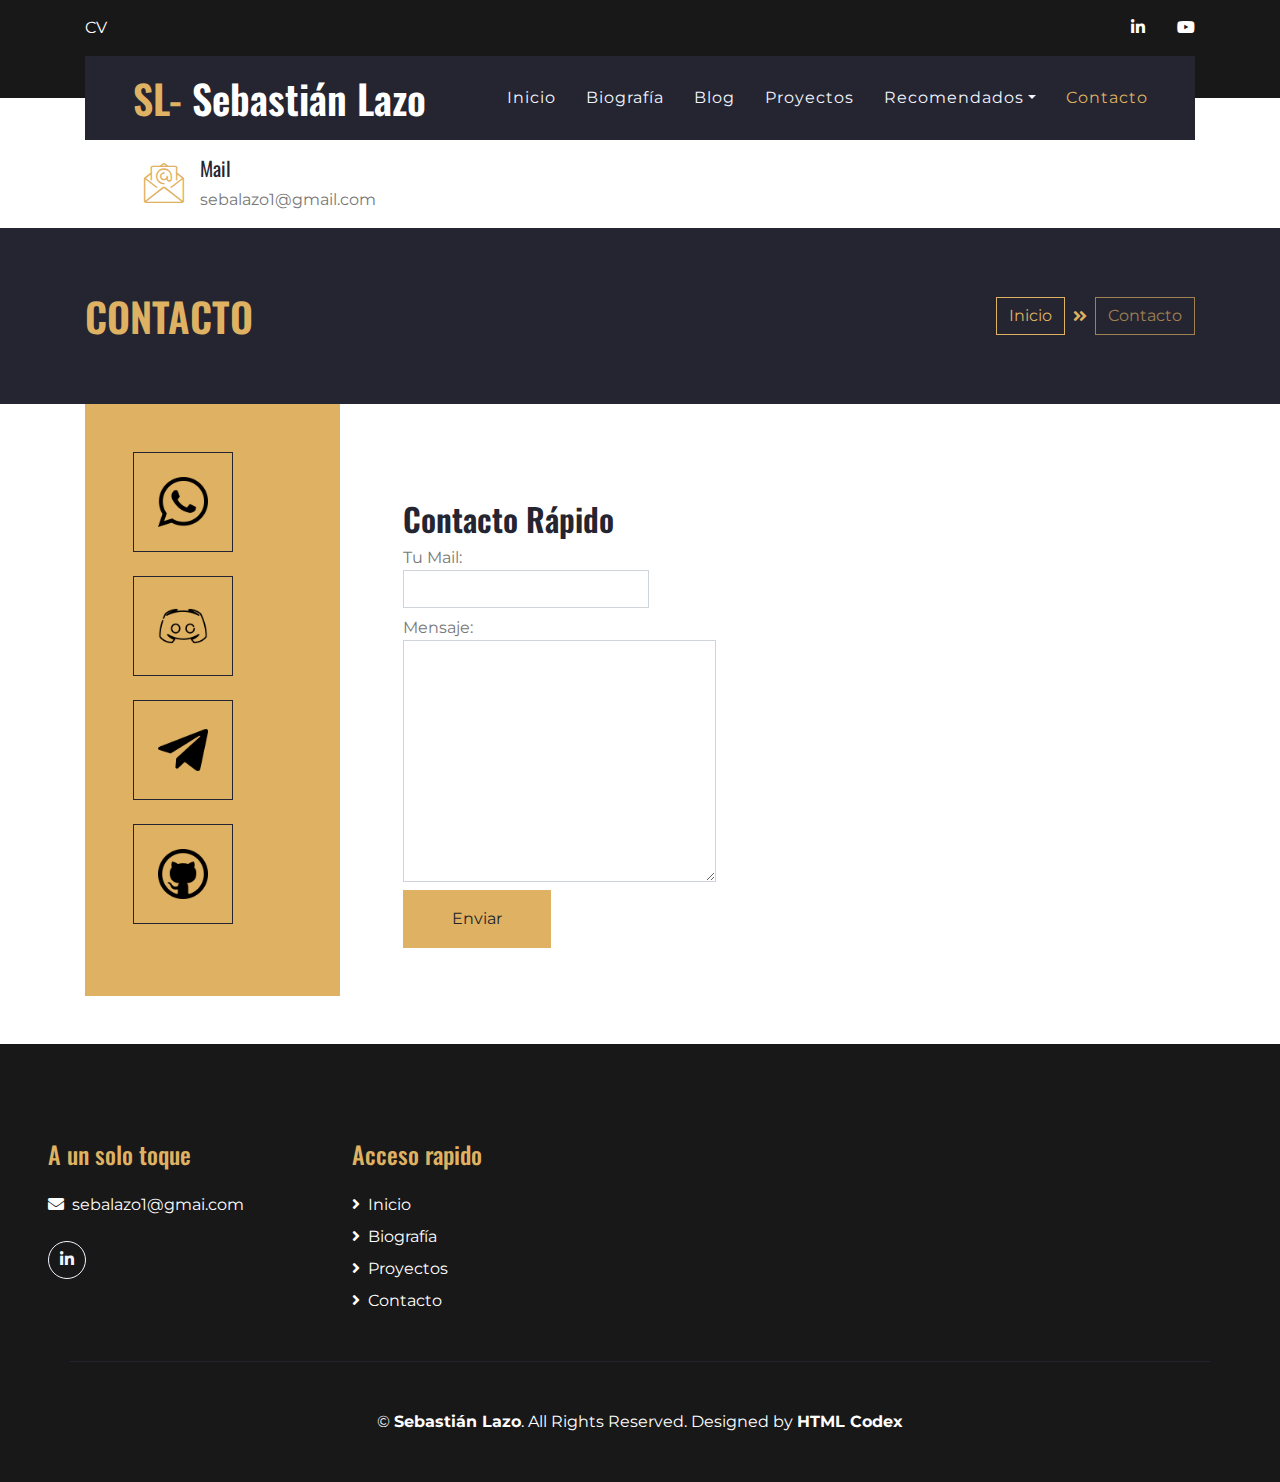
<file: contact.html>
<!DOCTYPE html>
<html lang="en">

<head>
    <meta charset="utf-8">
    <title>Contacto</title>
    <meta content="width=device-width, initial-scale=1.0" name="viewport">
    <meta content="Portafolio Digital" name="keywords">
    <meta content="Portafolio Digital" name="description">

     <!-- Favicon -->
     <link href="img/favicon.png" rel="icon">

    <!-- Google Web Fonts -->
    <link href="https://fonts.googleapis.com/css2?family=Montserrat&family=Oswald:wght@400;500;600&display=swap" rel="stylesheet"> 

    <!-- Font Awesome -->
    <link href="https://cdnjs.cloudflare.com/ajax/libs/font-awesome/5.10.0/css/all.min.css" rel="stylesheet">

    <!-- Flaticon Font -->
    <link href="lib/flaticon/font/flaticon.css" rel="stylesheet">

    <!-- Libraries Stylesheet -->
    <link href="lib/owlcarousel/assets/owl.carousel.min.css" rel="stylesheet">
    <link href="lib/lightbox/css/lightbox.min.css" rel="stylesheet">

    <!-- Customized Bootstrap Stylesheet -->
    <link href="css/style.css" rel="stylesheet">
</head>

<body>
  


    <!-- Topbar Start -->
    <div class="container-fluid bg-dark py-3">
        <div class="container">
            <div class="row">
                <div class="col-md-6 text-center text-lg-left mb-2 mb-lg-0">
                    <div class="d-inline-flex align-items-center">
                        <a class="text-white pr-3-link" href="https://drive.google.com/file/d/1zrU1aACA7FPf_gzgaMSteSQP3DNpO7Lv/view?usp=sharing">CV </a>
                        
                    </div>
                </div>
                <div class="col-md-6 text-center text-lg-right">
                    <div class="d-inline-flex align-items-center">
                     
                        
                        <a class="text-white px-3" href="https://www.linkedin.com/in/sebastian-nahuel-lazo-4206a2174/"  target="_blank" rel="noopener">
                            <i class="fab fa-linkedin-in"></i>
                        </a>
                        <a class="text-white pl-3" href="https://www.youtube.com/channel/UCj-dM2kd08ZkQ26ItYftdfg">
                            <i class="fab fa-youtube"></i>
                        </a>
                    </div>
                </div>
            </div>
        </div>
    </div>
    <!-- Topbar End -->

 <!-- Navbar Start -->
 <div class="container-fluid position-relative nav-bar p-0">
    <div class="container position-relative" style="z-index: 9;">
        <nav class="navbar navbar-expand-lg bg-secondary navbar-dark py-3 py-lg-0 pl-3 pl-lg-5">

            <a href="" class="navbar-brand">
                <h1 class="m-0 display-5 text-white"><span class="text-primary">SL-</span> Sebastián Lazo</h1>
            </a>

            <button type="button" class="navbar-toggler" data-toggle="collapse" data-target="#navbarCollapse">
                <span class="navbar-toggler-icon"></span>
            </button>

            <div class="collapse navbar-collapse justify-content-between px-3" id="navbarCollapse">
                <div class="navbar-nav ml-auto py-0">
                    <a href="index.html" class="nav-item nav-link ">Inicio</a>
                    <a href="about.html" class="nav-item nav-link">Biografía</a>
                    <a href="blog.html" class="nav-item nav-link">Blog</a>
                    <a href="project.html" class="nav-item nav-link">Proyectos</a>
                    <div class="nav-item dropdown">
                        <a href="#" class="nav-link dropdown-toggle" data-toggle="dropdown">Recomendados</a>
                        <div class="dropdown-menu rounded-0 m-0">
                            <a href="https://labi.fi.uba.ar/" class="dropdown-item">Labi Fiuba</a>
                            <a href="http://electgpl.blogspot.com/" class="dropdown-item">Electgpl</a>
                            <a href="https://lu4bb.com/ "class="dropdown-item">Buenos Aires Radio Club</a>
                            <a href="https://fede.dm/ " class="dropdown-item">Fede</a>
                            <a href="https://bonzzard.com.ar/" class="dropdown-item">Bonzzard</a>
                        </div>
                    </div>
                    <a href="contact.html" class="nav-item nav-link active">Contacto</a>
                </div>
            </div>

        </nav>
    </div>
</div>
<!-- Navbar End -->


    <!-- Under Nav Start -->
    <div class="container-fluid bg-white py-3">
        <div class="container">
            <div class="row">
               
                <div class="col-lg-4 text-left text-lg-center mb-3 mb-lg-0">
                    <div class="d-inline-flex text-left">
                        <h1 class="flaticon-email font-weight-normal text-primary m-0 mr-3"></h1>
                        <div class="d-flex flex-column">
                            <h5>Mail</h5>
                            <p class="m-0">sebalazo1@gmail.com</p>
                        </div>
                    </div>
                </div>
               
            </div>
        </div>
    </div>
    <!-- Under Nav End -->

    <!-- Page Header Start -->
    <div class="container-fluid bg-secondary py-4">
        <div class="container py-4">
            <div class="row align-items-center py-3">
                <div class="col-md-6 text-center text-md-left">
                    <h1 class="mb-4 mb-md-0 text-primary text-uppercase">Contacto</h1>
                </div>
                <div class="col-md-6 text-center text-md-right">
                    <div class="d-inline-flex align-items-center">
                        <a href="index.html" class="btn btn-outline-primary -link ">Inicio</a>
                        <i class="fas fa-angle-double-right text-primary mx-2"></i>
                        <a class="btn btn-outline-primary disabled" href="">Contacto</a>
                    </div>
                </div>
            </div>
        </div>
    </div>
    <!-- Page Header Start -->


    <!-- Contact Start -->
    <div class="container-fluid bg-white">
        <div class="container">
            <div class="row">
                <div class="col-lg-3">
                    <div class="d-flex flex-column justify-content-center bg-primary h-80 p-5">
                     
                        
                        
                        <a href="https://wa.me/qr/MJ4QOQ7NDY6YE1" target="_blank">
                        <div class="d-inline-flex border border-secondary p-4 mb-4">
                             
                            <img src="img/Contacto/wtspp.png" width="50" height="50" margin-right: 20px>
                            <div class="d-flex flex-column">
                              
                            </div>
                        </div>
                        </a>
                       
                        <a href=" https://discord.com/invite/HaQ7KbtZ" target="_blank">
                        <div class="d-inline-flex border border-secondary p-4 mb-4">
                            
                            <img src="img/Contacto/discord.png" width="50" height="50" margin-right: 20px>
                            <div class="d-flex flex-column">
                            </div>

                        
                        </div>
                        </a>
                       
                        <a href="t.me/Seba_lzo_99" target="_blank">
                        <div class="d-inline-flex border border-secondary p-4 mb-4">
                            <img src="img/Contacto/tg.png" width="50" height="50" margin-right: 20px>
                            <div class="d-flex flex-column">
        
                            </div>
                        </div>
                        </a>

                        <a href="https://github.com/Seba-SL" target="_blank">
                            <div class="d-inline-flex border border-secondary p-4 mb-4">
                                <img src="img/Contacto/github.png" width="50" height="50" margin-right: 20px>
                                <div class="d-flex flex-column">
            
                                </div>
                            </div>
                            </a>

                        </a>

                        

                        
                    </div>
                </div>



               

                <div class="col-lg-7 mb-5 my-lg-5 py-5 pl-lg-5">

                    <h2>Contacto Rápido</h2>
                    <div class="contact-form">
                        <div id="success"></div>
                       
                        <form
                        action="https://formspree.io/f/xnnavvkb"
                        method="POST"
                      >
                      <div class="control-group">
                        
                        
                        
                        <label>
                         Tu Mail:
                          <input type="email" class="form-control p-6"  placeholder="" name="email">
                        </label>

                      </div>

                      <div class="control-group">
                        
                        <label>
                          Mensaje:
                          <textarea  class="form-control p-5" rows="6"  name="message"></textarea>
                        </label>

                    </div>

                    <div class="control-group">
                        
                        <!-- your other form fields go here -->
                        <button class="btn btn-primary py-3 px-5" type="submit">Enviar</button>
                    </div>
                    
                    </form>


                    </div>
                </div>
            </div>
        </div>
    </div>
    <!-- Contact End -->


      <!-- Footer Start -->
  <div class="container-fluid bg-dark text-white py-5 px-sm-3 px-md-5">
    <div class="row pt-5">
        <div class="col-lg-3 col-md-6 mb-5">
            <h4 class="text-primary mb-4">A un solo toque </h4>
            <p><i class="fa fa-envelope mr-2"></i>sebalazo1@gmai.com</p>
            <div class="d-flex justify-content-start mt-4">

                <a class="btn btn-outline-light rounded-circle text-center mr-2 px-0" style="width: 38px; height: 38px;" href="#"><i class="fab fa-linkedin-in"></i></a>
               
            </div>
        </div>
   
        <div class="col-lg-3 col-md-6 mb-5">
            <h4 class="text-primary mb-4">Acceso rapido</h4>
            <div class="d-flex flex-column justify-content-start">
                <a class="text-white mb-2" href="index.html"><i class="fa fa-angle-right mr-2"></i>Inicio</a>
                <a class="text-white mb-2" href="about.html""><i class="fa fa-angle-right mr-2"></i>Biografía</a>
                <a class="text-white mb-2" href="project.html"><i class="fa fa-angle-right mr-2"></i>Proyectos</a>
                <a class="text-white" href="contact.html"><i class="fa fa-angle-right mr-2"></i>Contacto</a>
            </div>
        </div>
    
    </div>
    <div class="container border-top border-secondary pt-5">
        <p class="m-0 text-center text-white">
            &copy; <a class="text-white font-weight-bold" href="#">Sebastián Lazo</a>. All Rights Reserved. Designed by
            <a class="text-white font-weight-bold" href="https://htmlcodex.com">HTML Codex</a>
        </p>
    </div>
</div>
<!-- Footer End -->


    <!-- Back to Top -->
    <a href="#" class="btn btn-lg btn-primary back-to-top"><i class="fa fa-angle-double-up"></i></a>


    <!-- JavaScript Libraries -->
    <script src="https://code.jquery.com/jquery-3.4.1.min.js"></script>
    <script src="https://stackpath.bootstrapcdn.com/bootstrap/4.4.1/js/bootstrap.bundle.min.js"></script>
    <script src="lib/easing/easing.min.js"></script>
    <script src="lib/owlcarousel/owl.carousel.min.js"></script>
    <script src="lib/isotope/isotope.pkgd.min.js"></script>
    <script src="lib/lightbox/js/lightbox.min.js"></script>

    <!-- Contact Javascript File -->
    <script src="mail/jqBootstrapValidation.min.js"></script>
    <script src="mail/contact.js"></script>

    <!-- Template Javascript -->
    <script src="js/main.js"></script>
</body>

</html>
</file>
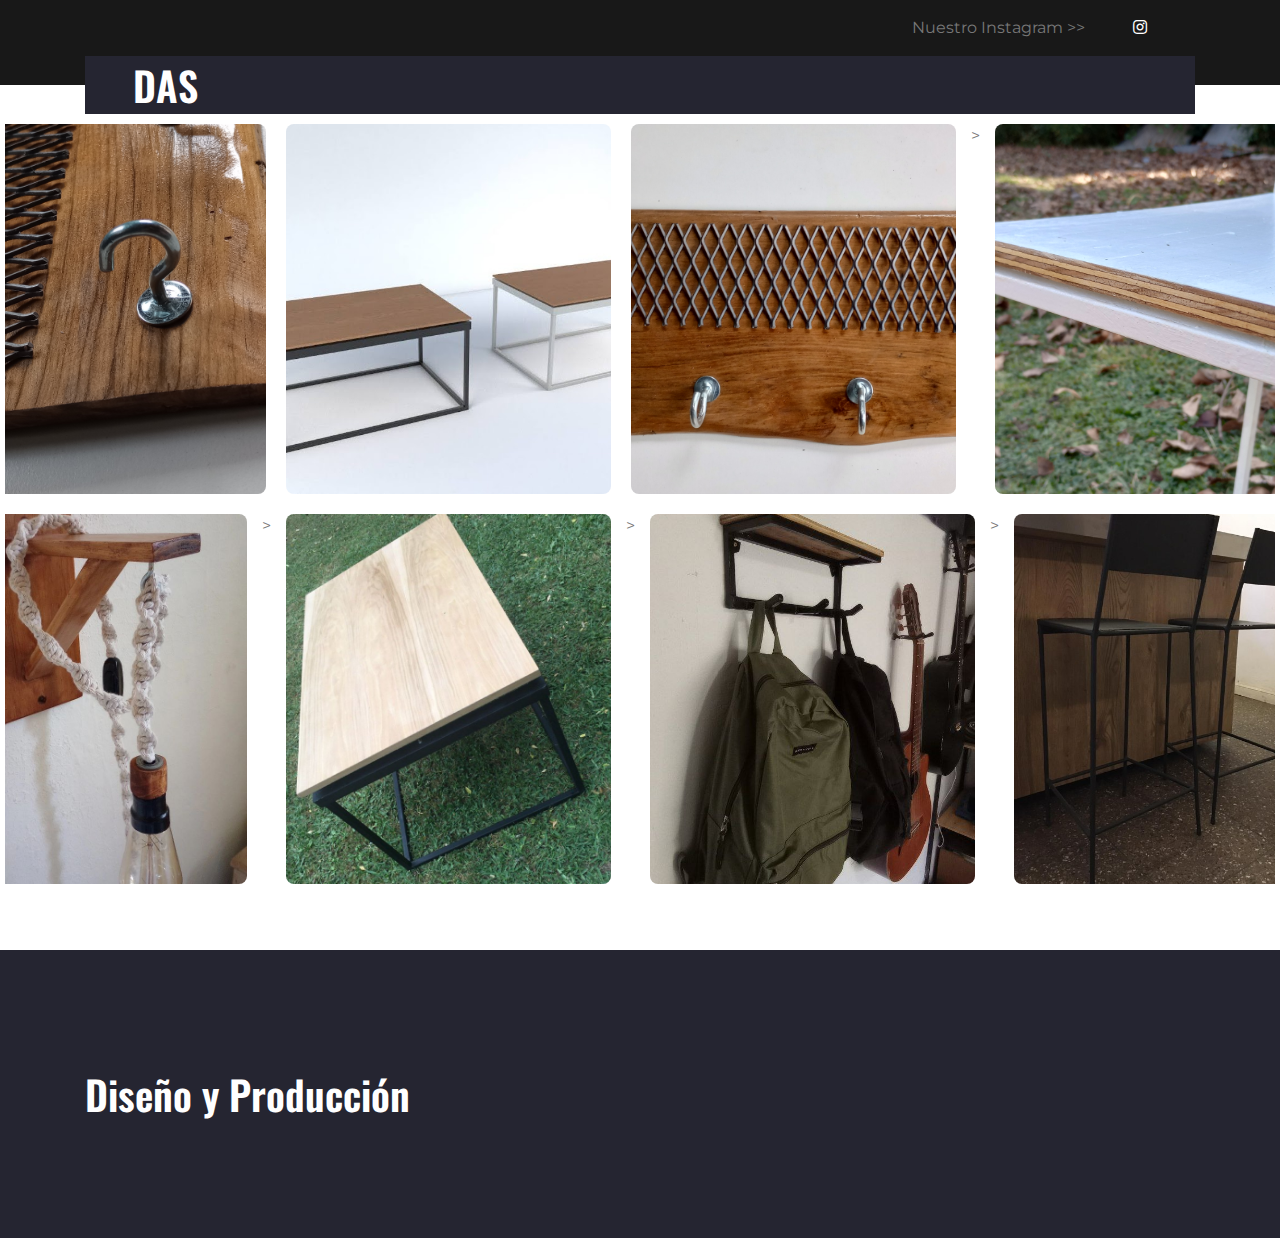
<file: das.html>
<!DOCTYPE html>
<html lang="en">

<head>
    <meta charset="utf-8">
    <title>Diseño y producción</title>
    <meta content="width=device-width, initial-scale=1.0" name="viewport">
    <meta content="Pilar" name="keywords">
    <meta content="Deco" name="description">

     <!-- Favicon -->
     <link href="img/DAS/DAS_CERCA.jpeg" rel="icon"style="width: 15px; height:14px;margin-bottom: 10px;">

    <!-- Google Web Fonts -->
    <link href="https://fonts.googleapis.com/css2?family=Montserrat&family=Oswald:wght@400;500;600&display=swap" rel="stylesheet"> 

    <!-- Font Awesome -->
    <link href="https://cdnjs.cloudflare.com/ajax/libs/font-awesome/5.10.0/css/all.min.css" rel="stylesheet">

    <!-- Flaticon Font -->
    <link href="lib/flaticon/font/flaticon.css" rel="stylesheet">

    <!-- Libraries Stylesheet -->
    <link href="lib/owlcarousel/assets/owl.carousel.min.css" rel="stylesheet">
    <link href="lib/lightbox/css/lightbox.min.css" rel="stylesheet">

    <!-- Customized Bootstrap Stylesheet -->
    <link href="css/style.css" rel="stylesheet">

    
</head>


<body>
    <!-- Topbar Start -->
    <div class="container-fluid bg-dark py-3">
        <div class="container">
            <div class="row">
                <div class="col-md-6 text-center text-lg-left mb-2 mb-lg-0">
                    <div class="d-inline-flex align-items-center">
                        
                    </div>
                </div>
                <div class="col-md-6 text-center text-lg-right">
                    <div class="d-inline-flex align-items-center">
                        Nuestro Instagram >>
                        <a class="text-white px-5" href="https://www.instagram.com/das_pilar/" target="_blank" rel="noopener">
                            <i class="fab fa-instagram"></i>
                        </a>
                   
                    </div>
                </div>
            </div>
        </div>
    </div>
    <!-- Topbar End -->

    <!-- Navbar Start -->
    <div class="container-fluid position-relative nav-bar p-0">
        <div class="container position-relative" style="z-index: 9;">
            <nav class="navbar navbar-expand-lg bg-secondary navbar-dark py-3 py-lg-0 pl-3 pl-lg-5">
                <a href="" class="navbar-brand">
                    <h1 class="m-0 display-5 text-white"><span class="text-primary"></span>DAS</h1>
                </a>
                <button type="button" class="navbar-toggler" data-toggle="collapse" data-target="#navbarCollapse">
                    <span class="navbar-toggler-icon"></span>
                </button>
                <div class="collapse navbar-collapse justify-content-between px-3" id="navbarCollapse">
                    <div class="navbar-nav ml-auto py-0">
                        
                    </div>
                </div>
            </nav>
        </div>
    </div> 
    <!-- Navbar End -->


        <!--Galeria Imagenes -->

        <div class="grid-gallery">
            <img class="grid-gallery__image" src="img/DAS/perchero.jpg" alt="Imagen 1" width="10" height="40">
            <img class="grid-gallery__image" src="img/DAS/mesaRATONA.jpg" alt="Imagen 2" width="10" height="40">
            <img class="grid-gallery__image" src="img/DAS/perchero2.jpg" alt="Imagen 3" width="10" height="40">>
            <img class="grid-gallery__image" src="img/DAS/silla.jpg" alt="Imagen 4" width="10" height="40">>
        </div> 
    
        <div class="grid-gallery">
         
            <img class="grid-gallery__image" src="img/DAS/lampara.jpeg" alt="Imagen 5" width="10" height="40">>
            <img class="grid-gallery__image" src="img/DAS/mesaratonna.jpeg" alt="Imagen 6" width="10" height="40">>
            <img class="grid-gallery__image" src="img/DAS/percherooooo.jpeg" alt="Imagen 8" width="10" height="40">>
            <img class="grid-gallery__image" src="img/DAS/sillllasasas.jpeg" alt="Imagen 7" width="10" height="40">>
            
        </div>
    

    <!-- Under Nav Start -->
    <div class="container-fluid bg-white py-3">
        <div class="container">
            <div class="row">
               
                <div class="col-lg-4 text-left text-lg-center mb-3 mb-lg-0">
                    <div class="d-inline-flex text-left">
                        <div class="d-flex flex-column">
                            
                            
                        </div>
                    </div>
                </div>
                <div class="col-lg-4 text-left text-lg-right mb-3 mb-lg-0">
                    <div class="d-inline-flex text-left">
                        
                        <div class="d-flex flex-column">
                           
                          
                        </div>
                    </div>
                </div>
            </div>
        </div>
    </div>
    <!-- Under Nav End -->

    <!-- Page Header Start -->
    <div class="container-fluid bg-secondary py-5">
        <div class="container py-5">
            <div class="row align-items-center py-4">
                <div class="col-md-6 text-center text-md-left">
                    <h1 class="mb-4 mb-md-0 text-white ">Diseño y Producción</h1>
                </div>
                
            </div>
        </div>
    </div>
    <!-- Page Header Start -->




    <!-- Back to Top -->
    <a href="#" class="btn btn-lg btn-primary back-to-top"style="background-color: white; color: white; border: 2px solid white;><i class="fa fa-angle-double-up"></i></a>


    <!-- JavaScript Libraries -->
    <script src="https://code.jquery.com/jquery-3.4.1.min.js"></script>
    <script src="https://stackpath.bootstrapcdn.com/bootstrap/4.4.1/js/bootstrap.bundle.min.js"></script>
    <script src="lib/easing/easing.min.js"></script>
    <script src="lib/owlcarousel/owl.carousel.min.js"></script>
    <script src="lib/isotope/isotope.pkgd.min.js"></script>
    <script src="lib/lightbox/js/lightbox.min.js"></script>

    <!-- Contact Javascript File -->
    <script src="mail/jqBootstrapValidation.min.js"></script>
    <script src="mail/contact.js"></script>

    <!-- Template Javascript -->
    <script src="js/main.js"></script>
</body>

</html>
</file>
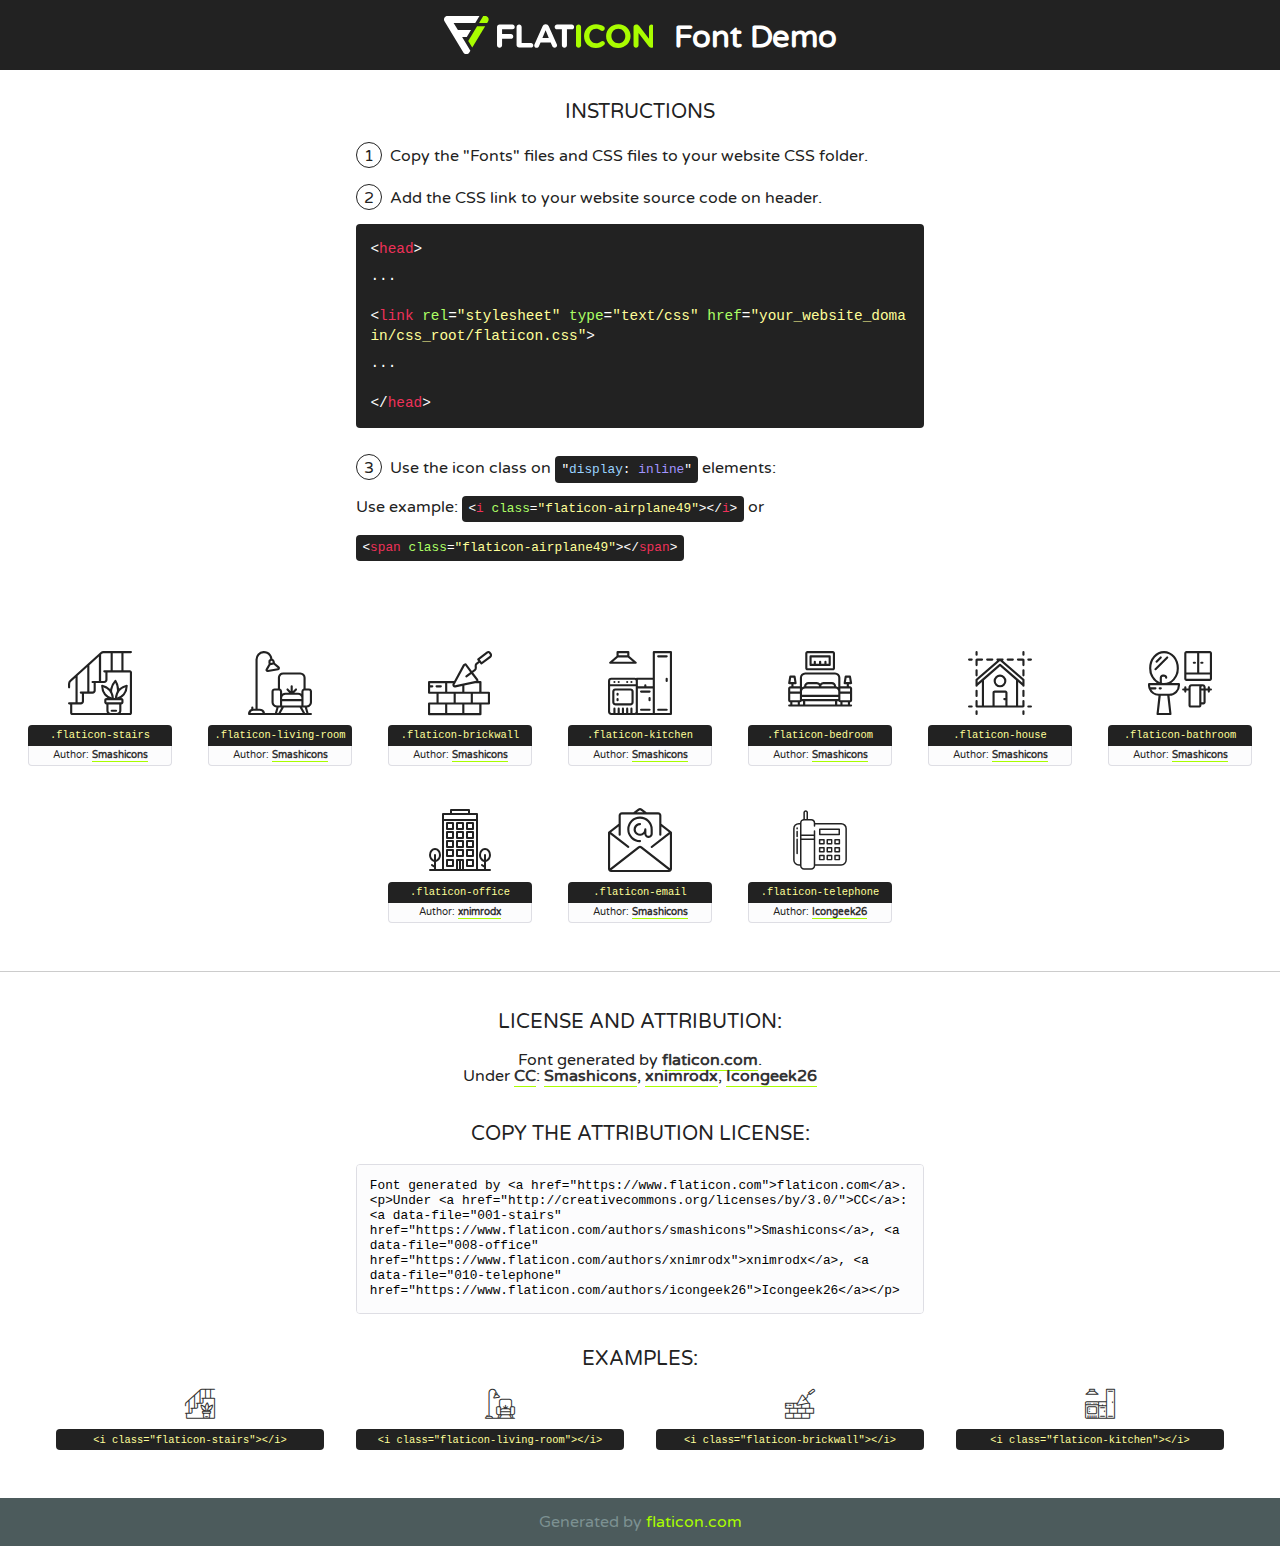
<file: lib/flaticon/font/flaticon.html>
<!DOCTYPE html>
<!--
  Flaticon icon font: Flaticon
  Creation date: 12/11/2020 10:28
-->
<html>
<!DOCTYPE html>
<html>

<head>
    <title>Flaticon WebFont</title>
    <link href="http://fonts.googleapis.com/css?family=Varela+Round" rel="stylesheet" type="text/css" />
    <link rel="stylesheet" type="text/css" href="flaticon.css">
    <meta charset="UTF-8">
    <style>
    html, body, div, span, applet, object, iframe,
    h1, h2, h3, h4, h5, h6, p, blockquote, pre,
    a, abbr, acronym, address, big, cite, code,
    del, dfn, em, img, ins, kbd, q, s, samp,
    small, strike, strong, sub, sup, tt, var,
    b, u, i, center,
    dl, dt, dd, ol, ul, li,
    fieldset, form, label, legend,
    table, caption, tbody, tfoot, thead, tr, th, td,
    article, aside, canvas, details, embed, 
    figure, figcaption, footer, header, hgroup, 
    menu, nav, output, ruby, section, summary,
    time, mark, audio, video {
        margin: 0;
        padding: 0;
        border: 0;
        font-size: 100%;
        font: inherit;
        vertical-align: baseline;
    }
    /* HTML5 display-role reset for older browsers */
    article, aside, details, figcaption, figure, 
    footer, header, hgroup, menu, nav, section {
        display: block;
    }
    body {
        line-height: 1;
    }
    ol, ul {
        list-style: none;
    }
    blockquote, q {
        quotes: none;
    }
    blockquote:before, blockquote:after,
    q:before, q:after {
        content: '';
        content: none;
    }
    table {
        border-collapse: collapse;
        border-spacing: 0;
    }
    body {
        font-family: 'Varela Round', Helvetica, Arial, sans-serif;
        font-size: 16px;
        color: #222;
    }
    a {
        color: #333;
        border-bottom: 1px solid #a9fd00;
        font-weight: bold;
        text-decoration: none;
    }
    * {
        -moz-box-sizing: border-box;
        -webkit-box-sizing: border-box;
        box-sizing: border-box;
        margin: 0;
        padding: 0;
    }
    [class^="flaticon-"]:before, [class*=" flaticon-"]:before, [class^="flaticon-"]:after, [class*=" flaticon-"]:after {
        font-family: Flaticon;
        font-size: 30px;
        font-style: normal;
        margin-left: 20px;
        color: #333;
    }
    .wrapper {
        max-width: 600px;
        margin: auto;
        padding: 0 1em;
    }
    .title {
        font-size: 1.25em;
        text-align: center;
        margin-bottom: 1em;
        text-transform: uppercase;
    }
    header {
        text-align: center;
        background-color: #222;
        color: #fff;
        padding: 1em;
    }
    header .logo {
        width: 210px;
        height: 38px;
        display: inline-block;
        vertical-align: middle;
        margin-right: 1em;
        border: none;
    }
    header strong {
        font-size: 1.95em;
        font-weight: bold;
        vertical-align: middle;
        margin-top: 5px;
        display: inline-block;
    }
    .demo {
        margin: 2em auto;
        line-height: 1.25em;
    }
    .demo ul li {
        margin-bottom: 1em;
    }
    .demo ul li .num {
        color: #222;
        border-radius: 20px;
        display: inline-block;
        width: 26px;
        padding: 3px;
        height: 26px;
        text-align: center;
        margin-right: 0.5em;
        border: 1px solid #222;
    }
    .demo ul li code {
        background-color: #222;
        border-radius: 4px;
        padding: 0.25em 0.5em;
        display: inline-block;
        color: #fff;
        font-family: Consolas,Monaco,Lucida Console,Liberation Mono,DejaVu Sans Mono,Bitstream Vera Sans Mono,Courier New, monospace;
        font-weight: lighter;
        margin-top: 1em;
        font-size: 0.8em;
        word-break: break-all;
    }
    .demo ul li code.big {
        padding: 1em;
        font-size: 0.9em;
    }
    .demo ul li code .red {
        color: #EF3159;
    }
    .demo ul li code .green {
        color: #ACFF65;
    }
    .demo ul li code .yellow {
        color: #FFFF99;
    }
    .demo ul li code .blue {
        color: #99D3FF;
    }
    .demo ul li code .purple {
        color: #A295FF;
    }
    .demo ul li code .dots {
        margin-top: 0.5em;
        display: block;
    }
    #glyphs {
        border-bottom: 1px solid #ccc;
        padding: 2em 0;
        text-align: center;
    }
    .glyph {
        display: inline-block;
        width: 9em;
        margin: 1em;
        text-align: center;
        vertical-align: top;
        background: #FFF;
    }
    .glyph .glyph-icon {
        padding: 10px;
        display: block;
        font-family:"Flaticon";
        font-size: 64px;
        line-height: 1;
    }
    .glyph .glyph-icon:before {
        font-size: 64px;
        color: #222;
        margin-left: 0;
    }
    .class-name {
        font-size: 0.65em;
        background-color: #222;
        color: #fff;
        border-radius: 4px 4px 0 0;
        padding: 0.5em;
        color: #FFFF99;
        font-family: Consolas,Monaco,Lucida Console,Liberation Mono,DejaVu Sans Mono,Bitstream Vera Sans Mono,Courier New, monospace;
    }
    .author-name {
        font-size: 0.6em;
        background-color: #fcfcfd;
        border: 1px solid #DEDEE4;
        border-top: 0;
        border-radius: 0 0 4px 4px;
        padding: 0.5em;
    }
    .class-name:last-child {
        font-size: 10px;
        color:#888;
    }
    .class-name:last-child a {
        font-size: 10px;
        color:#555;
    }
    .class-name:last-child a:hover {
        color:#a9fd00;
    }
    .glyph > input {
        display: block;
        width: 100px;
        margin: 5px auto;
        text-align: center;
        font-size: 12px;
        cursor: text;
    }
    .glyph > input.icon-input {
        font-family:"Flaticon";
        font-size: 16px;
        margin-bottom: 10px;
    }
    .attribution .title {
        margin-top: 2em;
    }
    .attribution textarea {
        background-color: #fcfcfd;
        padding: 1em;
        border: none;
        box-shadow: none;
        border: 1px solid #DEDEE4;
        border-radius: 4px;
        resize: none;
        width: 100%;
        height: 150px;
        font-size: 0.8em;
        font-family: Consolas,Monaco,Lucida Console,Liberation Mono,DejaVu Sans Mono,Bitstream Vera Sans Mono,Courier New, monospace;
        -webkit-appearance: none;
    }
    .iconsuse {
        margin: 2em auto;
        text-align: center;
        max-width: 1200px;
    }
    .iconsuse:after {
        content: '';
        display: table;
        clear: both;
    }
    .iconsuse .image {
        float: left;
        width: 25%;
        padding: 0 1em;
    }
    .iconsuse .image p {
        margin-bottom: 1em;
    }
    .iconsuse .image span {
        display: block;
        font-size: 0.65em;
        background-color: #222;
        color: #fff;
        border-radius: 4px;
        padding: 0.5em;
        color: #FFFF99;
        margin-top: 1em;
        font-family: Consolas,Monaco,Lucida Console,Liberation Mono,DejaVu Sans Mono,Bitstream Vera Sans Mono,Courier New, monospace;
    }
    #footer {
        text-align: center;
        background-color: #4C5B5C;
        color: #7c9192;
        padding: 1em;
    }
    #footer a {
        border: none;
        color: #a9fd00;
        font-weight: normal;
    }
    @media (max-width: 960px) {
        .iconsuse .image {
            width: 50%;
        }
    }
    @media (max-width: 560px) {
        .iconsuse .image {
            width: 100%;
        }
    }
    </style>
</head>

<body class="characters-off">

    <header>
        <a href="https://www.flaticon.com" target="_blank" class="logo">
            <svg version="1.1" xmlns="http://www.w3.org/2000/svg" xmlns:xlink="http://www.w3.org/1999/xlink" xmlns:a="http://ns.adobe.com/AdobeSVGViewerExtensions/3.0/" viewBox="0 0 560.875 102.036" enable-background="new 0 0 560.875 102.036" xml:space="preserve">
                <defs>
                </defs>
                <g>
                    <g class="letters">
                        <path fill="#ffffff" d="M141.596,29.675c0-3.777,2.985-6.767,6.764-6.767h34.438c3.426,0,6.15,2.728,6.15,6.15
                        c0,3.43-2.724,6.149-6.15,6.149h-27.674v13.091h23.719c3.429,0,6.151,2.724,6.151,6.15c0,3.43-2.723,6.149-6.151,6.149h-23.719
                        v17.574c0,3.773-2.986,6.761-6.764,6.761c-3.779,0-6.764-2.989-6.764-6.761V29.675z"></path>
                        <path fill="#ffffff" d="M193.844,29.149c0-3.781,2.985-6.767,6.764-6.767c3.776,0,6.763,2.985,6.763,6.767v42.957h25.039
                        c3.426,0,6.149,2.726,6.149,6.153c0,3.425-2.723,6.15-6.149,6.15h-31.802c-3.779,0-6.764-2.986-6.764-6.768V29.149z"></path>
                        <path fill="#ffffff" d="M241.891,75.71l21.438-48.407c1.492-3.341,4.215-5.357,7.906-5.357h0.792
                        c3.686,0,6.323,2.017,7.815,5.357l21.439,48.407c0.436,0.967,0.701,1.845,0.701,2.723c0,3.602-2.809,6.501-6.414,6.501
                        c-3.161,0-5.269-1.845-6.499-4.655l-4.132-9.661h-27.059l-4.301,10.102c-1.144,2.631-3.426,4.214-6.237,4.214
                        c-3.517,0-6.24-2.81-6.24-6.325C241.1,77.64,241.451,76.677,241.891,75.71z M279.932,58.666l-8.521-20.297l-8.526,20.297H279.932
                        z"></path>
                        <path fill="#ffffff" d="M314.864,35.387H301.86c-3.429,0-6.239-2.813-6.239-6.238c0-3.429,2.811-6.24,6.239-6.24h39.533
                        c3.426,0,6.237,2.811,6.237,6.24c0,3.425-2.811,6.238-6.237,6.238h-13.001v42.785c0,3.773-2.99,6.761-6.764,6.761
                        c-3.779,0-6.764-2.989-6.764-6.761V35.387z"></path>
                        <path fill="#A9FD00" d="M352.615,29.149c0-3.781,2.985-6.767,6.767-6.767c3.774,0,6.761,2.985,6.761,6.767v49.024
                        c0,3.773-2.987,6.761-6.761,6.761c-3.781,0-6.767-2.989-6.767-6.761V29.149z"></path>
                        <path fill="#A9FD00" d="M374.132,53.836v-0.179c0-17.481,13.178-31.801,32.065-31.801c9.22,0,15.459,2.458,20.557,6.238
                        c1.402,1.054,2.637,2.985,2.637,5.357c0,3.692-2.985,6.59-6.681,6.59c-1.845,0-3.071-0.702-4.044-1.319
                        c-3.776-2.813-7.729-4.393-12.562-4.393c-10.364,0-17.831,8.611-17.831,19.154v0.173c0,10.542,7.291,19.329,17.831,19.329
                        c5.715,0,9.492-1.756,13.359-4.834c1.049-0.874,2.458-1.491,4.039-1.491c3.429,0,6.325,2.813,6.325,6.236
                        c0,2.106-1.056,3.78-2.282,4.834c-5.539,4.834-12.036,7.733-21.878,7.733C387.572,85.464,374.132,71.493,374.132,53.836z"></path>
                        <path fill="#A9FD00" d="M433.009,53.836v-0.179c0-17.481,13.79-31.801,32.766-31.801c18.981,0,32.592,14.143,32.592,31.628v0.173
                        c0,17.483-13.785,31.807-32.769,31.807C446.625,85.464,433.009,71.32,433.009,53.836z M484.224,53.836v-0.179
                        c0-10.539-7.725-19.326-18.626-19.326c-10.893,0-18.449,8.611-18.449,19.154v0.173c0,10.542,7.73,19.329,18.626,19.329
                        C476.676,72.986,484.224,64.378,484.224,53.836z"></path>
                        <path fill="#A9FD00" d="M506.233,29.321c0-3.774,2.99-6.763,6.767-6.763h1.401c3.252,0,5.183,1.583,7.029,3.953l26.093,34.265
                        V29.059c0-3.692,2.99-6.677,6.681-6.677c3.683,0,6.671,2.985,6.671,6.677v48.934c0,3.78-2.987,6.765-6.764,6.765h-0.436
                        c-3.257,0-5.188-1.581-7.034-3.953l-27.056-35.492v32.944c0,3.687-2.985,6.676-6.678,6.676c-3.683,0-6.673-2.989-6.673-6.676
                        V29.321z"></path>
                    </g>
                    <g class="insignia">
                        <path fill="#ffffff" d="M48.372,56.137h12.517l11.156-18.537H37.186L25.688,18.539h57.825L94.668,0H9.271
                        C5.925,0,2.842,1.801,1.198,4.716c-1.644,2.907-1.593,6.482,0.134,9.343l50.38,83.501c1.678,2.781,4.689,4.476,7.938,4.476
                        c3.246,0,6.257-1.695,7.935-4.476l2.898-4.804L48.372,56.137z"></path>
                        <g class="i">
                            <path fill="#A9FD00" d="M93.575,18.539h0.031v0.004l21.652,0.004l2.705-4.488c1.727-2.861,1.778-6.436,0.133-9.343
                            C116.454,1.801,113.371,0,110.026,0h-5.294L93.575,18.539z"></path>
                            <polygon fill="#A9FD00" points="88.291,27.356 64.725,66.486 75.519,84.404 109.942,27.356"></polygon>
                        </g>
                    </g>
                </g>
            </svg>
        </a>
        <strong>Font Demo</strong>
    </header>


    <section class="demo wrapper">

        <p class="title">Instructions</p>

        <ul>
            <li>
                <span class="num">1</span>Copy the "Fonts" files and CSS files to your website CSS folder.
            </li>
            <li>
                <span class="num">2</span>Add the CSS link to your website source code on header.
                <code class="big">
                    &lt;<span class="red">head</span>&gt;
                    <br/><span class="dots">...</span>
                    <br/>&lt;<span class="red">link</span> <span class="green">rel</span>=<span class="yellow">"stylesheet"</span> <span class="green">type</span>=<span class="yellow">"text/css"</span> <span class="green">href</span>=<span class="yellow">"your_website_domain/css_root/flaticon.css"</span>&gt;
                    <br/><span class="dots">...</span>
                    <br/>&lt;/<span class="red">head</span>&gt;
                </code>
            </li>

            <li>
                <p>
                    <span class="num">3</span>Use the icon class on <code>"<span class="blue">display</span>:<span class="purple"> inline</span>"</code> elements:
                    <br />
                    Use example: <code>&lt;<span class="red">i</span> <span class="green">class</span>=<span class="yellow">&quot;flaticon-airplane49&quot;</span>&gt;&lt;/<span class="red">i</span>&gt;</code> or <code>&lt;<span class="red">span</span> <span class="green">class</span>=<span class="yellow">&quot;flaticon-airplane49&quot;</span>&gt;&lt;/<span class="red">span</span>&gt;</code>
            </li>
        </ul>

    </section>




   <section id="glyphs">          
    
      
        <div class="glyph"><div class="glyph-icon flaticon-stairs"></div>
            <div class="class-name">.flaticon-stairs</div>
            <div class="author-name">Author: <a data-file="001-stairs" href="https://www.flaticon.com/authors/smashicons">Smashicons</a> </div> 
        </div>        
        
        <div class="glyph"><div class="glyph-icon flaticon-living-room"></div>
            <div class="class-name">.flaticon-living-room</div>
            <div class="author-name">Author: <a data-file="002-living-room" href="https://www.flaticon.com/authors/smashicons">Smashicons</a> </div> 
        </div>        
        
        <div class="glyph"><div class="glyph-icon flaticon-brickwall"></div>
            <div class="class-name">.flaticon-brickwall</div>
            <div class="author-name">Author: <a data-file="003-brickwall" href="https://www.flaticon.com/authors/smashicons">Smashicons</a> </div> 
        </div>        
        
        <div class="glyph"><div class="glyph-icon flaticon-kitchen"></div>
            <div class="class-name">.flaticon-kitchen</div>
            <div class="author-name">Author: <a data-file="004-kitchen" href="https://www.flaticon.com/authors/smashicons">Smashicons</a> </div> 
        </div>        
        
        <div class="glyph"><div class="glyph-icon flaticon-bedroom"></div>
            <div class="class-name">.flaticon-bedroom</div>
            <div class="author-name">Author: <a data-file="005-bedroom" href="https://www.flaticon.com/authors/smashicons">Smashicons</a> </div> 
        </div>        
        
        <div class="glyph"><div class="glyph-icon flaticon-house"></div>
            <div class="class-name">.flaticon-house</div>
            <div class="author-name">Author: <a data-file="006-house" href="https://www.flaticon.com/authors/smashicons">Smashicons</a> </div> 
        </div>        
        
        <div class="glyph"><div class="glyph-icon flaticon-bathroom"></div>
            <div class="class-name">.flaticon-bathroom</div>
            <div class="author-name">Author: <a data-file="007-bathroom" href="https://www.flaticon.com/authors/smashicons">Smashicons</a> </div> 
        </div>        
        
        <div class="glyph"><div class="glyph-icon flaticon-office"></div>
            <div class="class-name">.flaticon-office</div>
            <div class="author-name">Author: <a data-file="008-office" href="https://www.flaticon.com/authors/xnimrodx">xnimrodx</a> </div> 
        </div>        
        
        <div class="glyph"><div class="glyph-icon flaticon-email"></div>
            <div class="class-name">.flaticon-email</div>
            <div class="author-name">Author: <a data-file="009-email" href="https://www.flaticon.com/authors/smashicons">Smashicons</a> </div> 
        </div>        
        
        <div class="glyph"><div class="glyph-icon flaticon-telephone"></div>
            <div class="class-name">.flaticon-telephone</div>
            <div class="author-name">Author: <a data-file="010-telephone" href="https://www.flaticon.com/authors/icongeek26">Icongeek26</a> </div> 
        </div>        
        

    </section>



    <section class="attribution wrapper"   style="text-align:center;">

      <div class="title">License and attribution:</div><div class="attrDiv">Font generated by <a href="https://www.flaticon.com">flaticon.com</a>. <div><p>Under <a href="http://creativecommons.org/licenses/by/3.0/">CC</a>: <a data-file="001-stairs" href="https://www.flaticon.com/authors/smashicons">Smashicons</a>, <a data-file="008-office" href="https://www.flaticon.com/authors/xnimrodx">xnimrodx</a>, <a data-file="010-telephone" href="https://www.flaticon.com/authors/icongeek26">Icongeek26</a></p>  </div>
      </div>
      <div class="title">Copy the Attribution License:</div>

    <textarea onclick="this.focus();this.select();">Font generated by &lt;a href=&quot;https://www.flaticon.com&quot;&gt;flaticon.com&lt;/a&gt;. <p>Under <a href="http://creativecommons.org/licenses/by/3.0/">CC</a>: <a data-file="001-stairs" href="https://www.flaticon.com/authors/smashicons">Smashicons</a>, <a data-file="008-office" href="https://www.flaticon.com/authors/xnimrodx">xnimrodx</a>, <a data-file="010-telephone" href="https://www.flaticon.com/authors/icongeek26">Icongeek26</a></p>  
     </textarea>

    </section>

    <section class="iconsuse">

          <div class="title">Examples:</div>            
             
            <div class="image">
                <p>
                    <i class="glyph-icon flaticon-stairs"></i> 
                    <span>&lt;i class=&quot;flaticon-stairs&quot;&gt;&lt;/i&gt;</span>
                </p>
            </div>
            
            <div class="image">
                <p>
                    <i class="glyph-icon flaticon-living-room"></i> 
                    <span>&lt;i class=&quot;flaticon-living-room&quot;&gt;&lt;/i&gt;</span>
                </p>
            </div>
            
            <div class="image">
                <p>
                    <i class="glyph-icon flaticon-brickwall"></i> 
                    <span>&lt;i class=&quot;flaticon-brickwall&quot;&gt;&lt;/i&gt;</span>
                </p>
            </div>
            
            <div class="image">
                <p>
                    <i class="glyph-icon flaticon-kitchen"></i> 
                    <span>&lt;i class=&quot;flaticon-kitchen&quot;&gt;&lt;/i&gt;</span>
                </p>
            </div>
                       
        </div>
                            
    </section>

<div id="footer">
    <div>Generated by <a href="https://www.flaticon.com">flaticon.com</a>
    </div>
</div>



</body>
</html>
</file>
<file: lib/flaticon/font/flaticon.css>
/*
  	Flaticon icon font: Flaticon
  	Creation date: 12/11/2020 10:28
  	*/

@font-face {
  font-family: "Flaticon";
  src: url("./Flaticon.eot");
  src: url("./Flaticon.eot?#iefix") format("embedded-opentype"),
       url("./Flaticon.woff2") format("woff2"),
       url("./Flaticon.woff") format("woff"),
       url("./Flaticon.ttf") format("truetype"),
       url("./Flaticon.svg#Flaticon") format("svg");
  font-weight: normal;
  font-style: normal;
}

@media screen and (-webkit-min-device-pixel-ratio:0) {
  @font-face {
    font-family: "Flaticon";
    src: url("./Flaticon.svg#Flaticon") format("svg");
  }
}

[class^="flaticon-"]:before, [class*=" flaticon-"]:before,
[class^="flaticon-"]:after, [class*=" flaticon-"]:after {   
  font-family: Flaticon;
        font-size: 20px;
font-style: normal;
margin-left: 20px;
}

.flaticon-stairs:before { content: "\f100"; }
.flaticon-living-room:before { content: "\f101"; }
.flaticon-brickwall:before { content: "\f102"; }
.flaticon-kitchen:before { content: "\f103"; }
.flaticon-bedroom:before { content: "\f104"; }
.flaticon-house:before { content: "\f105"; }
.flaticon-bathroom:before { content: "\f106"; }
.flaticon-office:before { content: "\f107"; }
.flaticon-email:before { content: "\f108"; }
.flaticon-telephone:before { content: "\f109"; }
</file>
<file: css/style.css>
/******* Bootstrap Theming ********/
/*!
 * Bootstrap v4.5.3 (https://getbootstrap.com/)
 * Copyright 2011-2020 The Bootstrap Authors
 * Copyright 2011-2020 Twitter, Inc.
 * Licensed under MIT (https://github.com/twbs/bootstrap/blob/main/LICENSE)
 */
:root {
  --blue: #007bff;
  --indigo: #6610f2;
  --purple: #6f42c1;
  --pink: #e83e8c;
  --red: #dc3545;
  --orange: #fd7e14;
  --yellow: #ffc107;
  --green: #28a745;
  --teal: #20c997;
  --cyan: #17a2b8;
  --white: #fff;
  --gray: #6c757d;
  --gray-dark: #343a40;
  --primary: #DFB163;
  --secondary: #252531;
  --success: #28a745;
  --info: #17a2b8;
  --warning: #ffc107;
  --danger: #dc3545;
  --light: #F3F6FF;
  --dark: #181818;
  --breakpoint-xs: 0;
  --breakpoint-sm: 576px;
  --breakpoint-md: 768px;
  --breakpoint-lg: 992px;
  --breakpoint-xl: 1200px;
  --font-family-sans-serif: "Montserrat", sans-serif;
  --font-family-monospace: SFMono-Regular, Menlo, Monaco, Consolas, "Liberation Mono", "Courier New", monospace;
}

*,
*::before,
*::after {
  box-sizing: border-box;
}

html {
  font-family: sans-serif;
  line-height: 1.15;
  -webkit-text-size-adjust: 100%;
  -webkit-tap-highlight-color: rgba(0, 0, 0, 0);
}

article, aside, figcaption, figure, footer, header, hgroup, main, nav, section {
  display: block;
}

body {
  margin: 0;
  font-family: "Montserrat", sans-serif;
  font-size: 1rem;
  font-weight: 400;
  line-height: 1.5;
  color: #777777;
  text-align: left;
  background-color: #fff;
}

[tabindex="-1"]:focus:not(:focus-visible) {
  outline: 0 !important;
}

hr {
  box-sizing: content-box;
  height: 0;
  overflow: visible;
}

h1, h2, h3, h4, h5, h6 {
  margin-top: 0;
  margin-bottom: 0.5rem;
}

p {
  margin-top: 0;
  margin-bottom: 1rem;
}

abbr[title],
abbr[data-original-title] {
  text-decoration: underline;
  text-decoration: underline dotted;
  cursor: help;
  border-bottom: 0;
  text-decoration-skip-ink: none;
}

address {
  margin-bottom: 1rem;
  font-style: normal;
  line-height: inherit;
}

ol,
ul,
dl {
  margin-top: 0;
  margin-bottom: 1rem;
}

ol ol,
ul ul,
ol ul,
ul ol {
  margin-bottom: 0;
}

dt {
  font-weight: 700;
}

dd {
  margin-bottom: .5rem;
  margin-left: 0;
}

blockquote {
  margin: 0 0 1rem;
}

b,
strong {
  font-weight: bolder;
}

small {
  font-size: 80%;
}

sub,
sup {
  position: relative;
  font-size: 75%;
  line-height: 0;
  vertical-align: baseline;
}

sub {
  bottom: -.25em;
}

sup {
  top: -.5em;
}

a {
  color: #4d3e25;
  text-decoration: none;
  background-color: transparent;
}

a:hover {
  color: #574d3e;
  text-decoration: underline;
}

a:not([href]):not([class]) {
  color: inherit;
  text-decoration: none;
}

a:not([href]):not([class]):hover {
  color: inherit;
  text-decoration: none;
}

pre,
code,
kbd,
samp {
  font-family: SFMono-Regular, Menlo, Monaco, Consolas, "Liberation Mono", "Courier New", monospace;
  font-size: 1em;
}

pre {
  margin-top: 0;
  margin-bottom: 1rem;
  overflow: auto;
  -ms-overflow-style: scrollbar;
}

figure {
  margin: 0 0 1rem;
}

img {
  vertical-align: middle;
  border-style: none;
}

svg {
  overflow: hidden;
  vertical-align: middle;
}
table {
  width: 100%;
  border-collapse: collapse;
  margin-top: 20px;
}

th, td {
  padding: 12px;
  text-align: left;
}

.icon-column {
  width: 80px; /* Ajusta el ancho de la columna del ícono */
}

.name-column {
  width: 150px; /* Ajusta el ancho de la columna del nombre */
}

.description-column {
  width: 250px; /* Ajusta el ancho de la columna de descripción */
}

.tech-column {
  width: 500px; /* Ajusta el ancho de la columna de tecnologías */
}

.status-column {
  width: 120px; /* Ajusta el ancho de la columna de estado */
}


caption {
  padding-top: 0.75rem;
  padding-bottom: 0.75rem;
  color: #6c757d;
  text-align: left;
  caption-side: bottom;
}

th {
  text-align: inherit;
  text-align: -webkit-match-parent;
}

label {
  display: inline-block;
  margin-bottom: 0.5rem;
}

button {
  border-radius: 0;
}

button:focus {
  outline: 1px dotted;
  outline: 5px auto -webkit-focus-ring-color;
}

input,
button,
select,
optgroup,
textarea {
  margin: 0;
  font-family: inherit;
  font-size: inherit;
  line-height: inherit;
}

button,
input {
  overflow: visible;
}

button,
select {
  text-transform: none;
}

[role="button"] {
  cursor: pointer;
}

select {
  word-wrap: normal;
}

button,
[type="button"],
[type="reset"],
[type="submit"] {
  -webkit-appearance: button;
}

button:not(:disabled),
[type="button"]:not(:disabled),
[type="reset"]:not(:disabled),
[type="submit"]:not(:disabled) {
  cursor: pointer;
}

button::-moz-focus-inner,
[type="button"]::-moz-focus-inner,
[type="reset"]::-moz-focus-inner,
[type="submit"]::-moz-focus-inner {
  padding: 0;
  border-style: none;
}

input[type="radio"],
input[type="checkbox"] {
  box-sizing: border-box;
  padding: 0;
}

textarea {
  overflow: auto;
  resize: vertical;
}

fieldset {
  min-width: 0;
  padding: 0;
  margin: 0;
  border: 0;
}

legend {
  display: block;
  width: 100%;
  max-width: 100%;
  padding: 0;
  margin-bottom: .5rem;
  font-size: 1.5rem;
  line-height: inherit;
  color: inherit;
  white-space: normal;
}

@media (max-width: 1200px) {
  legend {
    font-size: calc(1.275rem + 0.3vw) ;
  }
}

progress {
  vertical-align: baseline;
}

[type="number"]::-webkit-inner-spin-button,
[type="number"]::-webkit-outer-spin-button {
  height: auto;
}

[type="search"] {
  outline-offset: -2px;
  -webkit-appearance: none;
}

[type="search"]::-webkit-search-decoration {
  -webkit-appearance: none;
}

::-webkit-file-upload-button {
  font: inherit;
  -webkit-appearance: button;
}

output {
  display: inline-block;
}

summary {
  display: list-item;
  cursor: pointer;
}

template {
  display: none;
}

[hidden] {
  display: none !important;
}

h1, h2, h3, h4, h5, h6,
.h1, .h2, .h3, .h4, .h5, .h6 {
  margin-bottom: 0.5rem;
  font-family: "Oswald", sans-serif;
  font-weight: 500;
  line-height: 1.2;
  color: #252531;
}

h1, .h1 {
  font-size: 2.5rem;
}

@media (max-width: 1200px) {
  h1, .h1 {
    font-size: calc(1.375rem + 1.5vw) ;
  }
}

h2, .h2 {
  font-size: 2rem;
}

@media (max-width: 1200px) {
  h2, .h2 {
    font-size: calc(1.325rem + 0.9vw) ;
  }
}

h3, .h3 {
  font-size: 1.75rem;
}

@media (max-width: 1200px) {
  h3, .h3 {
    font-size: calc(1.3rem + 0.6vw) ;
  }
}

h4, .h4 {
  font-size: 1.5rem;
}

@media (max-width: 1200px) {
  h4, .h4 {
    font-size: calc(1.275rem + 0.3vw) ;
  }
}

h5, .h5 {
  font-size: 1.25rem;
}

h6, .h6 {
  font-size: 1rem;
}

.lead {
  font-size: 1.25rem;
  font-weight: 300;
}

.display-1 {
  font-size: 6rem;
  font-weight: 300;
  line-height: 1.2;
}

@media (max-width: 1200px) {
  .display-1 {
    font-size: calc(1.725rem + 5.7vw) ;
  }
}

.display-2 {
  font-size: 5.5rem;
  font-weight: 300;
  line-height: 1.2;
}

@media (max-width: 1200px) {
  .display-2 {
    font-size: calc(1.675rem + 5.1vw) ;
  }
}

.display-3 {
  font-size: 4.5rem;
  font-weight: 300;
  line-height: 1.2;
}

@media (max-width: 1200px) {
  .display-3 {
    font-size: calc(1.575rem + 3.9vw) ;
  }
}

.display-4 {
  font-size: 3.5rem;
  font-weight: 300;
  line-height: 1.2;
}

@media (max-width: 1200px) {
  .display-4 {
    font-size: calc(1.475rem + 2.7vw) ;
  }
}

hr {
  margin-top: 1rem;
  margin-bottom: 1rem;
  border: 0;
  border-top: 1px solid rgba(0, 0, 0, 0.1);
}

small,
.small {
  font-size: 80%;
  font-weight: 400;
}

mark,
.mark {
  padding: 0.2em;
  background-color: #fcf8e3;
}

.list-unstyled {
  padding-left: 0;
  list-style: none;
}

.list-inline {
  padding-left: 0;
  list-style: none;
}

.list-inline-item {
  display: inline-block;
}

.list-inline-item:not(:last-child) {
  margin-right: 0.5rem;
}

.initialism {
  font-size: 90%;
  text-transform: uppercase;
}

.blockquote {
  margin-bottom: 1rem;
  font-size: 1.25rem;
}

.blockquote-footer {
  display: block;
  font-size: 80%;
  color: #6c757d;
}

.blockquote-footer::before {
  content: "\2014\00A0";
}

.img-fluid {
  max-width: 100%;

  height: 100%;
}

.img-thumbnail {
  padding: 0.25rem;
  background-color: #fff;
  border: 1px solid #dee2e6;
  max-width: 100%;
  height: auto;
}

.figure {
  display: inline-block;
}

.figure-img {
  margin-bottom: 0.5rem;
  line-height: 1;
}

.figure-caption {
  font-size: 90%;
  color: #6c757d;
}

code {
  font-size: 87.5%;
  color: #644a1a;
  word-wrap: break-word;
}

a > code {
  color: inherit;
}

kbd {
  padding: 0.2rem 0.4rem;
  font-size: 87.5%;
  color: #fff;
  background-color: #212529;
}

kbd kbd {
  padding: 0;
  font-size: 100%;
  font-weight: 700;
}

pre {
  display: block;
  font-size: 87.5%;
  color: #212529;
}

pre code {
  font-size: inherit;
  color: inherit;
  word-break: normal;
}

.pre-scrollable {
  max-height: 340px;
  overflow-y: scroll;
}

.container,
.container-fluid,
.container-sm,
.container-md,
.container-lg,
.container-xl {
  width: 100%;
  padding-right: 15px;
  padding-left: 15px;
  margin-right: auto;
  margin-left: auto;
}

@media (min-width: 576px) {
  .container, .container-sm {
    max-width: 540px;
    max-height: 540px;
  }
}

@media (min-width: 768px) {
  .container, .container-sm, .container-md {
    max-width: 720px;
    max-height: 720px;
  }
}

@media (min-width: 992px) {
  .container, .container-sm, .container-md, .container-lg {
    max-width: 960px;
    max-height: 960px;
    
  }
}

@media (min-width: 1200px) {
  .container, .container-sm, .container-md, .container-lg, .container-xl {
    max-width: 1140px;
    max-height: 1140px;
  }
}

.row {
  display: flex;
  flex-wrap: wrap;
  margin-right: -15px;
  margin-left: -15px;
}

.no-gutters {
  margin-right: 0;
  margin-left: 0;
}

.no-gutters > .col,
.no-gutters > [class*="col-"] {
  padding-right: 0;
  padding-left: 0;
}

.col-1, .col-2, .col-3, .col-4, .col-5, .col-6, .col-7, .col-8, .col-9, .col-10, .col-11, .col-12, .col,
.col-auto, .col-sm-1, .col-sm-2, .col-sm-3, .col-sm-4, .col-sm-5, .col-sm-6, .col-sm-7, .col-sm-8, .col-sm-9, .col-sm-10, .col-sm-11, .col-sm-12, .col-sm,
.col-sm-auto, .col-md-1, .col-md-2, .col-md-3, .col-md-4, .col-md-5, .col-md-6, .col-md-7, .col-md-8, .col-md-9, .col-md-10, .col-md-11, .col-md-12, .col-md,
.col-md-auto, .col-lg-1, .col-lg-2, .col-lg-3, .col-lg-4, .col-lg-5, .col-lg-6, .col-lg-7, .col-lg-8, .col-lg-9, .col-lg-10, .col-lg-11, .col-lg-12, .col-lg,
.col-lg-auto, .col-xl-1, .col-xl-2, .col-xl-3, .col-xl-4, .col-xl-5, .col-xl-6, .col-xl-7, .col-xl-8, .col-xl-9, .col-xl-10, .col-xl-11, .col-xl-12, .col-xl,
.col-xl-auto {
  position: relative;
  width: 100%;
  padding-right: 15px;
  padding-left: 15px;
}

.col {
  flex-basis: 0;
  flex-grow: 1;
  max-width: 100%;
}

.row-cols-1 > * {
  flex: 0 0 100%;
  max-width: 100%;
}

.row-cols-2 > * {
  flex: 0 0 50%;
  max-width: 50%;
}

.row-cols-3 > * {
  flex: 0 0 33.33333%;
  max-width: 33.33333%;
}

.row-cols-4 > * {
  flex: 0 0 25%;
  max-width: 25%;
}

.row-cols-5 > * {
  flex: 0 0 20%;
  max-width: 20%;
}

.row-cols-6 > * {
  flex: 0 0 16.66667%;
  max-width: 16.66667%;
}

.col-auto {
  flex: 0 0 auto;
  width: auto;
  max-width: 100%;
}

.col-1 {
  flex: 0 0 8.33333%;
  max-width: 8.33333%;
}

.col-2 {
  flex: 0 0 16.66667%;
  max-width: 16.66667%;
}

.col-3 {
  flex: 0 0 25%;
  max-width: 25%;
}

.col-4 {
  flex: 0 0 33.33333%;
  max-width: 33.33333%;
}

.col-5 {
  flex: 0 0 41.66667%;
  max-width: 41.66667%;
}

.col-6 {
  flex: 0 0 50%;
  max-width: 50%;
}

.col-7 {
  flex: 0 0 58.33333%;
  max-width: 58.33333%;
}

.col-8 {
  flex: 0 0 66.66667%;
  max-width: 66.66667%;
}

.col-9 {
  flex: 0 0 75%;
  max-width: 75%;
}

.col-10 {
  flex: 0 0 83.33333%;
  max-width: 83.33333%;
}

.col-11 {
  flex: 0 0 91.66667%;
  max-width: 91.66667%;
}

.col-12 {
  flex: 0 0 100%;
  max-width: 100%;
}

.order-first {
  order: -1;
}

.order-last {
  order: 13;
}

.order-0 {
  order: 0;
}

.order-1 {
  order: 1;
}

.order-2 {
  order: 2;
}

.order-3 {
  order: 3;
}

.order-4 {
  order: 4;
}

.order-5 {
  order: 5;
}

.order-6 {
  order: 6;
}

.order-7 {
  order: 7;
}

.order-8 {
  order: 8;
}

.order-9 {
  order: 9;
}

.order-10 {
  order: 10;
}

.order-11 {
  order: 11;
}

.order-12 {
  order: 12;
}

.offset-1 {
  margin-left: 8.33333%;
}

.offset-2 {
  margin-left: 16.66667%;
}

.offset-3 {
  margin-left: 25%;
}

.offset-4 {
  margin-left: 33.33333%;
}

.offset-5 {
  margin-left: 41.66667%;
}

.offset-6 {
  margin-left: 50%;
}

.offset-7 {
  margin-left: 58.33333%;
}

.offset-8 {
  margin-left: 66.66667%;
}

.offset-9 {
  margin-left: 75%;
}

.offset-10 {
  margin-left: 83.33333%;
}

.offset-11 {
  margin-left: 91.66667%;
}

@media (min-width: 576px) {
  .col-sm {
    flex-basis: 0;
    flex-grow: 1;
    max-width: 100%;
  }
  .row-cols-sm-1 > * {
    flex: 0 0 100%;
    max-width: 100%;
  }
  .row-cols-sm-2 > * {
    flex: 0 0 50%;
    max-width: 50%;
  }
  .row-cols-sm-3 > * {
    flex: 0 0 33.33333%;
    max-width: 33.33333%;
  }
  .row-cols-sm-4 > * {
    flex: 0 0 25%;
    max-width: 25%;
  }
  .row-cols-sm-5 > * {
    flex: 0 0 20%;
    max-width: 20%;
  }
  .row-cols-sm-6 > * {
    flex: 0 0 16.66667%;
    max-width: 16.66667%;
  }
  .col-sm-auto {
    flex: 0 0 auto;
    width: auto;
    max-width: 100%;
  }
  .col-sm-1 {
    flex: 0 0 8.33333%;
    max-width: 8.33333%;
  }
  .col-sm-2 {
    flex: 0 0 16.66667%;
    max-width: 16.66667%;
  }
  .col-sm-3 {
    flex: 0 0 25%;
    max-width: 25%;
  }
  .col-sm-4 {
    flex: 0 0 33.33333%;
    max-width: 33.33333%;
  }
  .col-sm-5 {
    flex: 0 0 41.66667%;
    max-width: 41.66667%;
  }
  .col-sm-6 {
    flex: 0 0 50%;
    max-width: 50%;
  }
  .col-sm-7 {
    flex: 0 0 58.33333%;
    max-width: 58.33333%;
  }
  .col-sm-8 {
    flex: 0 0 66.66667%;
    max-width: 66.66667%;
  }
  .col-sm-9 {
    flex: 0 0 75%;
    max-width: 75%;
  }
  .col-sm-10 {
    flex: 0 0 83.33333%;
    max-width: 83.33333%;
  }
  .col-sm-11 {
    flex: 0 0 91.66667%;
    max-width: 91.66667%;
  }
  .col-sm-12 {
    flex: 0 0 100%;
    max-width: 100%;
  }
  .order-sm-first {
    order: -1;
  }
  .order-sm-last {
    order: 13;
  }
  .order-sm-0 {
    order: 0;
  }
  .order-sm-1 {
    order: 1;
  }
  .order-sm-2 {
    order: 2;
  }
  .order-sm-3 {
    order: 3;
  }
  .order-sm-4 {
    order: 4;
  }
  .order-sm-5 {
    order: 5;
  }
  .order-sm-6 {
    order: 6;
  }
  .order-sm-7 {
    order: 7;
  }
  .order-sm-8 {
    order: 8;
  }
  .order-sm-9 {
    order: 9;
  }
  .order-sm-10 {
    order: 10;
  }
  .order-sm-11 {
    order: 11;
  }
  .order-sm-12 {
    order: 12;
  }
  .offset-sm-0 {
    margin-left: 0;
  }
  .offset-sm-1 {
    margin-left: 8.33333%;
  }
  .offset-sm-2 {
    margin-left: 16.66667%;
  }
  .offset-sm-3 {
    margin-left: 25%;
  }
  .offset-sm-4 {
    margin-left: 33.33333%;
  }
  .offset-sm-5 {
    margin-left: 41.66667%;
  }
  .offset-sm-6 {
    margin-left: 50%;
  }
  .offset-sm-7 {
    margin-left: 58.33333%;
  }
  .offset-sm-8 {
    margin-left: 66.66667%;
  }
  .offset-sm-9 {
    margin-left: 75%;
  }
  .offset-sm-10 {
    margin-left: 83.33333%;
  }
  .offset-sm-11 {
    margin-left: 91.66667%;
  }
}

@media (min-width: 768px) {
  .col-md {
    flex-basis: 0;
    flex-grow: 1;
    max-width: 100%;
  }
  .row-cols-md-1 > * {
    flex: 0 0 100%;
    max-width: 100%;
  }
  .row-cols-md-2 > * {
    flex: 0 0 50%;
    max-width: 50%;
  }
  .row-cols-md-3 > * {
    flex: 0 0 33.33333%;
    max-width: 33.33333%;
  }
  .row-cols-md-4 > * {
    flex: 0 0 25%;
    max-width: 25%;
  }
  .row-cols-md-5 > * {
    flex: 0 0 20%;
    max-width: 20%;
  }
  .row-cols-md-6 > * {
    flex: 0 0 16.66667%;
    max-width: 16.66667%;
  }
  .col-md-auto {
    flex: 0 0 auto;
    width: auto;
    max-width: 100%;
  }
  .col-md-1 {
    flex: 0 0 8.33333%;
    max-width: 8.33333%;
  }
  .col-md-2 {
    flex: 0 0 16.66667%;
    max-width: 16.66667%;
  }
  .col-md-3 {
    flex: 0 0 25%;
    max-width: 25%;
  }
  .col-md-4 {
    flex: 0 0 33.33333%;
    max-width: 33.33333%;
  }
  .col-md-5 {
    flex: 0 0 41.66667%;
    max-width: 41.66667%;
  }
  .col-md-6 {
    flex: 0 0 50%;
    max-width: 50%;
  }
  .col-md-7 {
    flex: 0 0 58.33333%;
    max-width: 58.33333%;
  }
  .col-md-8 {
    flex: 0 0 66.66667%;
    max-width: 66.66667%;
  }
  .col-md-9 {
    flex: 0 0 75%;
    max-width: 75%;
  }
  .col-md-10 {
    flex: 0 0 83.33333%;
    max-width: 83.33333%;
  }
  .col-md-11 {
    flex: 0 0 91.66667%;
    max-width: 91.66667%;
  }
  .col-md-12 {
    flex: 0 0 100%;
    max-width: 100%;
  }
  .order-md-first {
    order: -1;
  }
  .order-md-last {
    order: 13;
  }
  .order-md-0 {
    order: 0;
  }
  .order-md-1 {
    order: 1;
  }
  .order-md-2 {
    order: 2;
  }
  .order-md-3 {
    order: 3;
  }
  .order-md-4 {
    order: 4;
  }
  .order-md-5 {
    order: 5;
  }
  .order-md-6 {
    order: 6;
  }
  .order-md-7 {
    order: 7;
  }
  .order-md-8 {
    order: 8;
  }
  .order-md-9 {
    order: 9;
  }
  .order-md-10 {
    order: 10;
  }
  .order-md-11 {
    order: 11;
  }
  .order-md-12 {
    order: 12;
  }
  .offset-md-0 {
    margin-left: 0;
  }
  .offset-md-1 {
    margin-left: 8.33333%;
  }
  .offset-md-2 {
    margin-left: 16.66667%;
  }
  .offset-md-3 {
    margin-left: 25%;
  }
  .offset-md-4 {
    margin-left: 33.33333%;
  }
  .offset-md-5 {
    margin-left: 41.66667%;
  }
  .offset-md-6 {
    margin-left: 50%;
  }
  .offset-md-7 {
    margin-left: 58.33333%;
  }
  .offset-md-8 {
    margin-left: 66.66667%;
  }
  .offset-md-9 {
    margin-left: 75%;
  }
  .offset-md-10 {
    margin-left: 83.33333%;
  }
  .offset-md-11 {
    margin-left: 91.66667%;
  }
}

@media (min-width: 992px) {
  .col-lg {
    flex-basis: 0;
    flex-grow: 1;
    max-width: 100%;
  }
  .row-cols-lg-1 > * {
    flex: 0 0 100%;
    max-width: 100%;
  }
  .row-cols-lg-2 > * {
    flex: 0 0 50%;
    max-width: 50%;
  }
  .row-cols-lg-3 > * {
    flex: 0 0 33.33333%;
    max-width: 33.33333%;
  }
  .row-cols-lg-4 > * {
    flex: 0 0 25%;
    max-width: 25%;
  }
  .row-cols-lg-5 > * {
    flex: 0 0 20%;
    max-width: 20%;
  }
  .row-cols-lg-6 > * {
    flex: 0 0 16.66667%;
    max-width: 16.66667%;
  }
  .col-lg-auto {
    flex: 0 0 auto;
    width: auto;
    max-width: 100%;
  }
  .col-lg-1 {
    flex: 0 0 8.33333%;
    max-width: 8.33333%;
  }
  .col-lg-2 {
    flex: 0 0 16.66667%;
    max-width: 16.66667%;
  }
  .col-lg-3 {
    flex: 0 0 25%;
    max-width: 25%;
  }
  .col-lg-4 {
    flex: 0 0 33.33333%;
    max-width: 33.33333%;
  }
  .col-lg-5 {
    flex: 0 0 41.66667%;
    max-width: 41.66667%;
  }
  .col-lg-6 {
    flex: 0 0 50%;
    max-width: 50%;
  }
  .col-lg-7 {
    flex: 0 0 58.33333%;
    max-width: 58.33333%;
  }
  .col-lg-8 {
    flex: 0 0 66.66667%;
    max-width: 66.66667%;
  }
  .col-lg-9 {
    flex: 0 0 75%;
    max-width: 75%;
  }
  .col-lg-10 {
    flex: 0 0 83.33333%;
    max-width: 83.33333%;
  }
  .col-lg-11 {
    flex: 0 0 91.66667%;
    max-width: 91.66667%;
  }
  .col-lg-12 {
    flex: 0 0 100%;
    max-width: 100%;
  }
  .order-lg-first {
    order: -1;
  }
  .order-lg-last {
    order: 13;
  }
  .order-lg-0 {
    order: 0;
  }
  .order-lg-1 {
    order: 1;
  }
  .order-lg-2 {
    order: 2;
  }
  .order-lg-3 {
    order: 3;
  }
  .order-lg-4 {
    order: 4;
  }
  .order-lg-5 {
    order: 5;
  }
  .order-lg-6 {
    order: 6;
  }
  .order-lg-7 {
    order: 7;
  }
  .order-lg-8 {
    order: 8;
  }
  .order-lg-9 {
    order: 9;
  }
  .order-lg-10 {
    order: 10;
  }
  .order-lg-11 {
    order: 11;
  }
  .order-lg-12 {
    order: 12;
  }
  .offset-lg-0 {
    margin-left: 0;
  }
  .offset-lg-1 {
    margin-left: 8.33333%;
  }
  .offset-lg-2 {
    margin-left: 16.66667%;
  }
  .offset-lg-3 {
    margin-left: 25%;
  }
  .offset-lg-4 {
    margin-left: 33.33333%;
  }
  .offset-lg-5 {
    margin-left: 41.66667%;
  }
  .offset-lg-6 {
    margin-left: 50%;
  }
  .offset-lg-7 {
    margin-left: 58.33333%;
  }
  .offset-lg-8 {
    margin-left: 66.66667%;
  }
  .offset-lg-9 {
    margin-left: 75%;
  }
  .offset-lg-10 {
    margin-left: 83.33333%;
  }
  .offset-lg-11 {
    margin-left: 91.66667%;
  }
}

@media (min-width: 1200px) {
  .col-xl {
    flex-basis: 0;
    flex-grow: 1;
    max-width: 100%;
  }
  .row-cols-xl-1 > * {
    flex: 0 0 100%;
    max-width: 100%;
  }
  .row-cols-xl-2 > * {
    flex: 0 0 50%;
    max-width: 50%;
  }
  .row-cols-xl-3 > * {
    flex: 0 0 33.33333%;
    max-width: 33.33333%;
  }
  .row-cols-xl-4 > * {
    flex: 0 0 25%;
    max-width: 25%;
  }
  .row-cols-xl-5 > * {
    flex: 0 0 20%;
    max-width: 20%;
  }
  .row-cols-xl-6 > * {
    flex: 0 0 16.66667%;
    max-width: 16.66667%;
  }
  .col-xl-auto {
    flex: 0 0 auto;
    width: auto;
    max-width: 100%;
  }
  .col-xl-1 {
    flex: 0 0 8.33333%;
    max-width: 8.33333%;
  }
  .col-xl-2 {
    flex: 0 0 16.66667%;
    max-width: 16.66667%;
  }
  .col-xl-3 {
    flex: 0 0 25%;
    max-width: 25%;
  }
  .col-xl-4 {
    flex: 0 0 33.33333%;
    max-width: 33.33333%;
  }
  .col-xl-5 {
    flex: 0 0 41.66667%;
    max-width: 41.66667%;
  }
  .col-xl-6 {
    flex: 0 0 50%;
    max-width: 50%;
  }
  .col-xl-7 {
    flex: 0 0 58.33333%;
    max-width: 58.33333%;
  }
  .col-xl-8 {
    flex: 0 0 66.66667%;
    max-width: 66.66667%;
  }
  .col-xl-9 {
    flex: 0 0 75%;
    max-width: 75%;
  }
  .col-xl-10 {
    flex: 0 0 83.33333%;
    max-width: 83.33333%;
  }
  .col-xl-11 {
    flex: 0 0 91.66667%;
    max-width: 91.66667%;
  }
  .col-xl-12 {
    flex: 0 0 100%;
    max-width: 100%;
  }
  .order-xl-first {
    order: -1;
  }
  .order-xl-last {
    order: 13;
  }
  .order-xl-0 {
    order: 0;
  }
  .order-xl-1 {
    order: 1;
  }
  .order-xl-2 {
    order: 2;
  }
  .order-xl-3 {
    order: 3;
  }
  .order-xl-4 {
    order: 4;
  }
  .order-xl-5 {
    order: 5;
  }
  .order-xl-6 {
    order: 6;
  }
  .order-xl-7 {
    order: 7;
  }
  .order-xl-8 {
    order: 8;
  }
  .order-xl-9 {
    order: 9;
  }
  .order-xl-10 {
    order: 10;
  }
  .order-xl-11 {
    order: 11;
  }
  .order-xl-12 {
    order: 12;
  }
  .offset-xl-0 {
    margin-left: 0;
  }
  .offset-xl-1 {
    margin-left: 8.33333%;
  }
  .offset-xl-2 {
    margin-left: 16.66667%;
  }
  .offset-xl-3 {
    margin-left: 25%;
  }
  .offset-xl-4 {
    margin-left: 33.33333%;
  }
  .offset-xl-5 {
    margin-left: 41.66667%;
  }
  .offset-xl-6 {
    margin-left: 50%;
  }
  .offset-xl-7 {
    margin-left: 58.33333%;
  }
  .offset-xl-8 {
    margin-left: 66.66667%;
  }
  .offset-xl-9 {
    margin-left: 75%;
  }
  .offset-xl-10 {
    margin-left: 83.33333%;
  }
  .offset-xl-11 {
    margin-left: 91.66667%;
  }
}

.table {
  width: 100%;
  margin-bottom: 1rem;
  color: #777777;
}

.table th,
.table td {
  padding: 0.75rem;
  vertical-align: top;
  border-top: 1px solid #dee2e6;
}

.table thead th {
  vertical-align: bottom;
  border-bottom: 2px solid #dee2e6;
}

.table tbody + tbody {
  border-top: 2px solid #dee2e6;
}

.table-sm th,
.table-sm td {
  padding: 0.3rem;
}

.table-bordered {
  border: 1px solid #dee2e6;
}

.table-bordered th,
.table-bordered td {
  border: 1px solid #dee2e6;
}

.table-bordered thead th,
.table-bordered thead td {
  border-bottom-width: 2px;
}

.table-borderless th,
.table-borderless td,
.table-borderless thead th,
.table-borderless tbody + tbody {
  border: 0;
}

.table-striped tbody tr:nth-of-type(odd) {
  background-color: rgba(0, 0, 0, 0.05);
}

.table-hover tbody tr:hover {
  color: #777777;
  background-color: rgba(0, 0, 0, 0.075);
}

.table-primary,
.table-primary > th,
.table-primary > td {
  background-color: #f6e9d3;
}

.table-primary th,
.table-primary td,
.table-primary thead th,
.table-primary tbody + tbody {
  border-color: #eed6ae;
}

.table-hover .table-primary:hover {
  background-color: #f2debe;
}

.table-hover .table-primary:hover > td,
.table-hover .table-primary:hover > th {
  background-color: #f2debe;
}

.table-secondary,
.table-secondary > th,
.table-secondary > td {
  background-color: #c2c2c5;
}

.table-secondary th,
.table-secondary td,
.table-secondary thead th,
.table-secondary tbody + tbody {
  border-color: #8e8e94;
}

.table-hover .table-secondary:hover {
  background-color: #b5b5b9;
}

.table-hover .table-secondary:hover > td,
.table-hover .table-secondary:hover > th {
  background-color: #b5b5b9;
}

.table-success,
.table-success > th,
.table-success > td {
  background-color: #c3e6cb;
}

.table-success th,
.table-success td,
.table-success thead th,
.table-success tbody + tbody {
  border-color: #8fd19e;
}

.table-hover .table-success:hover {
  background-color: #b1dfbb;
}

.table-hover .table-success:hover > td,
.table-hover .table-success:hover > th {
  background-color: #b1dfbb;
}

.table-info,
.table-info > th,
.table-info > td {
  background-color: #bee5eb;
}

.table-info th,
.table-info td,
.table-info thead th,
.table-info tbody + tbody {
  border-color: #86cfda;
}

.table-hover .table-info:hover {
  background-color: #abdde5;
}

.table-hover .table-info:hover > td,
.table-hover .table-info:hover > th {
  background-color: #abdde5;
}

.table-warning,
.table-warning > th,
.table-warning > td {
  background-color: #ffeeba;
}

.table-warning th,
.table-warning td,
.table-warning thead th,
.table-warning tbody + tbody {
  border-color: #ffdf7e;
}

.table-hover .table-warning:hover {
  background-color: #ffe8a1;
}

.table-hover .table-warning:hover > td,
.table-hover .table-warning:hover > th {
  background-color: #ffe8a1;
}

.table-danger,
.table-danger > th,
.table-danger > td {
  background-color: #f5c6cb;
}

.table-danger th,
.table-danger td,
.table-danger thead th,
.table-danger tbody + tbody {
  border-color: #ed969e;
}

.table-hover .table-danger:hover {
  background-color: #f1b0b7;
}

.table-hover .table-danger:hover > td,
.table-hover .table-danger:hover > th {
  background-color: #f1b0b7;
}

.table-light,
.table-light > th,
.table-light > td {
  background-color: #fcfcff;
}

.table-light th,
.table-light td,
.table-light thead th,
.table-light tbody + tbody {
  border-color: #f9faff;
}

.table-hover .table-light:hover {
  background-color: #e3e3ff;
}

.table-hover .table-light:hover > td,
.table-hover .table-light:hover > th {
  background-color: #e3e3ff;
}

.table-dark,
.table-dark > th,
.table-dark > td {
  background-color: #bebebe;
}

.table-dark th,
.table-dark td,
.table-dark thead th,
.table-dark tbody + tbody {
  border-color: #878787;
}

.table-hover .table-dark:hover {
  background-color: #b1b1b1;
}

.table-hover .table-dark:hover > td,
.table-hover .table-dark:hover > th {
  background-color: #b1b1b1;
}

.table-active,
.table-active > th,
.table-active > td {
  background-color: rgba(0, 0, 0, 0.075);
}

.table-hover .table-active:hover {
  background-color: rgba(0, 0, 0, 0.075);
}

.table-hover .table-active:hover > td,
.table-hover .table-active:hover > th {
  background-color: rgba(0, 0, 0, 0.075);
}

.table .thead-dark th {
  color: #fff;
  background-color: #343a40;
  border-color: #454d55;
}

.table .thead-light th {
  color: #495057;
  background-color: #e9ecef;
  border-color: #dee2e6;
}

.table-dark {
  color: #fff;
  background-color: #343a40;
}

.table-dark th,
.table-dark td,
.table-dark thead th {
  border-color: #454d55;
}

.table-dark.table-bordered {
  border: 0;
}

.table-dark.table-striped tbody tr:nth-of-type(odd) {
  background-color: rgba(255, 255, 255, 0.05);
}

.table-dark.table-hover tbody tr:hover {
  color: #fff;
  background-color: rgba(255, 255, 255, 0.075);
}

@media (max-width: 575.98px) {
  .table-responsive-sm {
    display: block;
    width: 100%;
    overflow-x: auto;
    -webkit-overflow-scrolling: touch;
  }
  .table-responsive-sm > .table-bordered {
    border: 0;
  }
}

@media (max-width: 767.98px) {
  .table-responsive-md {
    display: block;
    width: 100%;
    overflow-x: auto;
    -webkit-overflow-scrolling: touch;
  }
  .table-responsive-md > .table-bordered {
    border: 0;
  }
}

@media (max-width: 991.98px) {
  .table-responsive-lg {
    display: block;
    width: 100%;
    overflow-x: auto;
    -webkit-overflow-scrolling: touch;
  }
  .table-responsive-lg > .table-bordered {
    border: 0;
  }
}

@media (max-width: 1199.98px) {
  .table-responsive-xl {
    display: block;
    width: 100%;
    overflow-x: auto;
    -webkit-overflow-scrolling: touch;
  }
  .table-responsive-xl > .table-bordered {
    border: 0;
  }
}

.table-responsive {
  display: block;
  width: 100%;
  overflow-x: auto;
  -webkit-overflow-scrolling: touch;
}

.table-responsive > .table-bordered {
  border: 0;
}

.form-control {
  display: block;
  width: 100%;
  height: calc(1.5em + 0.75rem + 2px);
  padding: 0.375rem 0.75rem;
  font-size: 1rem;
  font-weight: 400;
  line-height: 1.5;
  color: #495057;
  background-color: #fff;
  background-clip: padding-box;
  border: 1px solid #ced4da;
  border-radius: 0;
  transition: border-color 0.15s ease-in-out, box-shadow 0.15s ease-in-out;
}

@media (prefers-reduced-motion: reduce) {
  .form-control {
    transition: none;
  }
}

.form-control::-ms-expand {
  background-color: transparent;
  border: 0;
}

.form-control:-moz-focusring {
  color: transparent;
  text-shadow: 0 0 0 #495057;
}

.form-control:focus {
  color: #495057;
  background-color: #fff;
  border-color: #f5e6cd;
  outline: 0;
  box-shadow: 0 0 0 0.2rem rgba(223, 177, 99, 0.25);
}

.form-control::placeholder {
  color: #6c757d;
  opacity: 1;
}

.form-control:disabled, .form-control[readonly] {
  background-color: #e9ecef;
  opacity: 1;
}

input[type="date"].form-control,
input[type="time"].form-control,
input[type="datetime-local"].form-control,
input[type="month"].form-control {
  appearance: none;
}

select.form-control:focus::-ms-value {
  color: #495057;
  background-color: #fff;
}

.form-control-file,
.form-control-range {
  display: block;
  width: 100%;
}

.col-form-label {
  padding-top: calc(0.375rem + 1px);
  padding-bottom: calc(0.375rem + 1px);
  margin-bottom: 0;
  font-size: inherit;
  line-height: 1.5;
}

.col-form-label-lg {
  padding-top: calc(0.5rem + 1px);
  padding-bottom: calc(0.5rem + 1px);
  font-size: 1.25rem;
  line-height: 1.5;
}

.col-form-label-sm {
  padding-top: calc(0.25rem + 1px);
  padding-bottom: calc(0.25rem + 1px);
  font-size: 0.875rem;
  line-height: 1.5;
}

.form-control-plaintext {
  display: block;
  width: 100%;
  padding: 0.375rem 0;
  margin-bottom: 0;
  font-size: 1rem;
  line-height: 1.5;
  color: #777777;
  background-color: transparent;
  border: solid transparent;
  border-width: 1px 0;
}

.form-control-plaintext.form-control-sm, .form-control-plaintext.form-control-lg {
  padding-right: 0;
  padding-left: 0;
}

.form-control-sm {
  height: calc(1.5em + 0.5rem + 2px);
  padding: 0.25rem 0.5rem;
  font-size: 0.875rem;
  line-height: 1.5;
}

.form-control-lg {
  height: calc(1.5em + 1rem + 2px);
  padding: 0.5rem 1rem;
  font-size: 1.25rem;
  line-height: 1.5;
}

select.form-control[size], select.form-control[multiple] {
  height: auto;
}

textarea.form-control {
  height: auto;
}

.form-group {
  margin-bottom: 1rem;
}

.form-text {
  display: block;
  margin-top: 0.25rem;
}

.form-row {
  display: flex;
  flex-wrap: wrap;
  margin-right: -5px;
  margin-left: -5px;
}

.form-row > .col,
.form-row > [class*="col-"] {
  padding-right: 5px;
  padding-left: 5px;
}

.form-check {
  position: relative;
  display: block;
  padding-left: 1.25rem;
}

.form-check-input {
  position: absolute;
  margin-top: 0.3rem;
  margin-left: -1.25rem;
}

.form-check-input[disabled] ~ .form-check-label,
.form-check-input:disabled ~ .form-check-label {
  color: #6c757d;
}

.form-check-label {
  margin-bottom: 0;
}

.form-check-inline {
  display: inline-flex;
  align-items: center;
  padding-left: 0;
  margin-right: 0.75rem;
}

.form-check-inline .form-check-input {
  position: static;
  margin-top: 0;
  margin-right: 0.3125rem;
  margin-left: 0;
}

.valid-feedback {
  display: none;
  width: 100%;
  margin-top: 0.25rem;
  font-size: 80%;
  color: #28a745;
}

.valid-tooltip {
  position: absolute;
  top: 100%;
  left: 0;
  z-index: 5;
  display: none;
  max-width: 100%;
  padding: 0.25rem 0.5rem;
  margin-top: .1rem;
  font-size: 0.875rem;
  line-height: 1.5;
  color: #fff;
  background-color: rgba(40, 167, 69, 0.9);
}

.was-validated :valid ~ .valid-feedback,
.was-validated :valid ~ .valid-tooltip,
.is-valid ~ .valid-feedback,
.is-valid ~ .valid-tooltip {
  display: block;
}

.was-validated .form-control:valid, .form-control.is-valid {
  border-color: #28a745;
  padding-right: calc(1.5em + 0.75rem);
  background-image: url("data:image/svg+xml,%3csvg xmlns='http://www.w3.org/2000/svg' width='8' height='8' viewBox='0 0 8 8'%3e%3cpath fill='%2328a745' d='M2.3 6.73L.6 4.53c-.4-1.04.46-1.4 1.1-.8l1.1 1.4 3.4-3.8c.6-.63 1.6-.27 1.2.7l-4 4.6c-.43.5-.8.4-1.1.1z'/%3e%3c/svg%3e");
  background-repeat: no-repeat;
  background-position: right calc(0.375em + 0.1875rem) center;
  background-size: calc(0.75em + 0.375rem) calc(0.75em + 0.375rem);
}

.was-validated .form-control:valid:focus, .form-control.is-valid:focus {
  border-color: #28a745;
  box-shadow: 0 0 0 0.2rem rgba(40, 167, 69, 0.25);
}

.was-validated textarea.form-control:valid, textarea.form-control.is-valid {
  padding-right: calc(1.5em + 0.75rem);
  background-position: top calc(0.375em + 0.1875rem) right calc(0.375em + 0.1875rem);
}

.was-validated .custom-select:valid, .custom-select.is-valid {
  border-color: #28a745;
  padding-right: calc(0.75em + 2.3125rem);
  background: url("data:image/svg+xml,%3csvg xmlns='http://www.w3.org/2000/svg' width='4' height='5' viewBox='0 0 4 5'%3e%3cpath fill='%23343a40' d='M2 0L0 2h4zm0 5L0 3h4z'/%3e%3c/svg%3e") no-repeat right 0.75rem center/8px 10px, url("data:image/svg+xml,%3csvg xmlns='http://www.w3.org/2000/svg' width='8' height='8' viewBox='0 0 8 8'%3e%3cpath fill='%2328a745' d='M2.3 6.73L.6 4.53c-.4-1.04.46-1.4 1.1-.8l1.1 1.4 3.4-3.8c.6-.63 1.6-.27 1.2.7l-4 4.6c-.43.5-.8.4-1.1.1z'/%3e%3c/svg%3e") #fff no-repeat center right 1.75rem/calc(0.75em + 0.375rem) calc(0.75em + 0.375rem);
}

.was-validated .custom-select:valid:focus, .custom-select.is-valid:focus {
  border-color: #28a745;
  box-shadow: 0 0 0 0.2rem rgba(40, 167, 69, 0.25);
}

.was-validated .form-check-input:valid ~ .form-check-label, .form-check-input.is-valid ~ .form-check-label {
  color: #28a745;
}

.was-validated .form-check-input:valid ~ .valid-feedback,
.was-validated .form-check-input:valid ~ .valid-tooltip, .form-check-input.is-valid ~ .valid-feedback,
.form-check-input.is-valid ~ .valid-tooltip {
  display: block;
}

.was-validated .custom-control-input:valid ~ .custom-control-label, .custom-control-input.is-valid ~ .custom-control-label {
  color: #28a745;
}

.was-validated .custom-control-input:valid ~ .custom-control-label::before, .custom-control-input.is-valid ~ .custom-control-label::before {
  border-color: #28a745;
}

.was-validated .custom-control-input:valid:checked ~ .custom-control-label::before, .custom-control-input.is-valid:checked ~ .custom-control-label::before {
  border-color: #34ce57;
  background-color: #34ce57;
}

.was-validated .custom-control-input:valid:focus ~ .custom-control-label::before, .custom-control-input.is-valid:focus ~ .custom-control-label::before {
  box-shadow: 0 0 0 0.2rem rgba(40, 167, 69, 0.25);
}

.was-validated .custom-control-input:valid:focus:not(:checked) ~ .custom-control-label::before, .custom-control-input.is-valid:focus:not(:checked) ~ .custom-control-label::before {
  border-color: #28a745;
}

.was-validated .custom-file-input:valid ~ .custom-file-label, .custom-file-input.is-valid ~ .custom-file-label {
  border-color: #28a745;
}

.was-validated .custom-file-input:valid:focus ~ .custom-file-label, .custom-file-input.is-valid:focus ~ .custom-file-label {
  border-color: #28a745;
  box-shadow: 0 0 0 0.2rem rgba(40, 167, 69, 0.25);
}

.invalid-feedback {
  display: none;
  width: 100%;
  margin-top: 0.25rem;
  font-size: 80%;
  color: #dc3545;
}

.invalid-tooltip {
  position: absolute;
  top: 100%;
  left: 0;
  z-index: 5;
  display: none;
  max-width: 100%;
  padding: 0.25rem 0.5rem;
  margin-top: .1rem;
  font-size: 0.875rem;
  line-height: 1.5;
  color: #fff;
  background-color: rgba(220, 53, 69, 0.9);
}

.was-validated :invalid ~ .invalid-feedback,
.was-validated :invalid ~ .invalid-tooltip,
.is-invalid ~ .invalid-feedback,
.is-invalid ~ .invalid-tooltip {
  display: block;
}

.was-validated .form-control:invalid, .form-control.is-invalid {
  border-color: #dc3545;
  padding-right: calc(1.5em + 0.75rem);
  background-image: url("data:image/svg+xml,%3csvg xmlns='http://www.w3.org/2000/svg' width='12' height='12' fill='none' stroke='%23dc3545' viewBox='0 0 12 12'%3e%3ccircle cx='6' cy='6' r='4.5'/%3e%3cpath stroke-linejoin='round' d='M5.8 3.6h.4L6 6.5z'/%3e%3ccircle cx='6' cy='8.2' r='.6' fill='%23dc3545' stroke='none'/%3e%3c/svg%3e");
  background-repeat: no-repeat;
  background-position: right calc(0.375em + 0.1875rem) center;
  background-size: calc(0.75em + 0.375rem) calc(0.75em + 0.375rem);
}

.was-validated .form-control:invalid:focus, .form-control.is-invalid:focus {
  border-color: #dc3545;
  box-shadow: 0 0 0 0.2rem rgba(220, 53, 69, 0.25);
}

.was-validated textarea.form-control:invalid, textarea.form-control.is-invalid {
  padding-right: calc(1.5em + 0.75rem);
  background-position: top calc(0.375em + 0.1875rem) right calc(0.375em + 0.1875rem);
}

.was-validated .custom-select:invalid, .custom-select.is-invalid {
  border-color: #dc3545;
  padding-right: calc(0.75em + 2.3125rem);
  background: url("data:image/svg+xml,%3csvg xmlns='http://www.w3.org/2000/svg' width='4' height='5' viewBox='0 0 4 5'%3e%3cpath fill='%23343a40' d='M2 0L0 2h4zm0 5L0 3h4z'/%3e%3c/svg%3e") no-repeat right 0.75rem center/8px 10px, url("data:image/svg+xml,%3csvg xmlns='http://www.w3.org/2000/svg' width='12' height='12' fill='none' stroke='%23dc3545' viewBox='0 0 12 12'%3e%3ccircle cx='6' cy='6' r='4.5'/%3e%3cpath stroke-linejoin='round' d='M5.8 3.6h.4L6 6.5z'/%3e%3ccircle cx='6' cy='8.2' r='.6' fill='%23dc3545' stroke='none'/%3e%3c/svg%3e") #fff no-repeat center right 1.75rem/calc(0.75em + 0.375rem) calc(0.75em + 0.375rem);
}

.was-validated .custom-select:invalid:focus, .custom-select.is-invalid:focus {
  border-color: #dc3545;
  box-shadow: 0 0 0 0.2rem rgba(220, 53, 69, 0.25);
}

.was-validated .form-check-input:invalid ~ .form-check-label, .form-check-input.is-invalid ~ .form-check-label {
  color: #dc3545;
}

.was-validated .form-check-input:invalid ~ .invalid-feedback,
.was-validated .form-check-input:invalid ~ .invalid-tooltip, .form-check-input.is-invalid ~ .invalid-feedback,
.form-check-input.is-invalid ~ .invalid-tooltip {
  display: block;
}

.was-validated .custom-control-input:invalid ~ .custom-control-label, .custom-control-input.is-invalid ~ .custom-control-label {
  color: #dc3545;
}

.was-validated .custom-control-input:invalid ~ .custom-control-label::before, .custom-control-input.is-invalid ~ .custom-control-label::before {
  border-color: #dc3545;
}

.was-validated .custom-control-input:invalid:checked ~ .custom-control-label::before, .custom-control-input.is-invalid:checked ~ .custom-control-label::before {
  border-color: #e4606d;
  background-color: #e4606d;
}

.was-validated .custom-control-input:invalid:focus ~ .custom-control-label::before, .custom-control-input.is-invalid:focus ~ .custom-control-label::before {
  box-shadow: 0 0 0 0.2rem rgba(220, 53, 69, 0.25);
}

.was-validated .custom-control-input:invalid:focus:not(:checked) ~ .custom-control-label::before, .custom-control-input.is-invalid:focus:not(:checked) ~ .custom-control-label::before {
  border-color: #dc3545;
}

.was-validated .custom-file-input:invalid ~ .custom-file-label, .custom-file-input.is-invalid ~ .custom-file-label {
  border-color: #dc3545;
}

.was-validated .custom-file-input:invalid:focus ~ .custom-file-label, .custom-file-input.is-invalid:focus ~ .custom-file-label {
  border-color: #dc3545;
  box-shadow: 0 0 0 0.2rem rgba(220, 53, 69, 0.25);
}

.form-inline {
  display: flex;
  flex-flow: row wrap;
  align-items: center;
}

.form-inline .form-check {
  width: 100%;
}

@media (min-width: 576px) {
  .form-inline label {
    display: flex;
    align-items: center;
    justify-content: center;
    margin-bottom: 0;
  }
  .form-inline .form-group {
    display: flex;
    flex: 0 0 auto;
    flex-flow: row wrap;
    align-items: center;
    margin-bottom: 0;
  }
  .form-inline .form-control {
    display: inline-block;
    width: auto;
    vertical-align: middle;
  }
  .form-inline .form-control-plaintext {
    display: inline-block;
  }
  .form-inline .input-group,
  .form-inline .custom-select {
    width: auto;
  }
  .form-inline .form-check {
    display: flex;
    align-items: center;
    justify-content: center;
    width: auto;
    padding-left: 0;
  }
  .form-inline .form-check-input {
    position: relative;
    flex-shrink: 0;
    margin-top: 0;
    margin-right: 0.25rem;
    margin-left: 0;
  }
  .form-inline .custom-control {
    align-items: center;
    justify-content: center;
  }
  .form-inline .custom-control-label {
    margin-bottom: 0;
  }
}

.btn {
  display: inline-block;
  font-weight: 400;
  color: #777777;
  text-align: center;
  vertical-align: middle;
  user-select: none;
  background-color: transparent;
  border: 1px solid transparent;
  padding: 0.375rem 0.75rem;
  font-size: 1rem;
  line-height: 1.5;
  border-radius: 0;
  transition: color 0.15s ease-in-out, background-color 0.15s ease-in-out, border-color 0.15s ease-in-out, box-shadow 0.15s ease-in-out;
}

@media (prefers-reduced-motion: reduce) {
  .btn {
    transition: none;
  }
}

.btn:hover {
  color: #777777;
  text-decoration: none;
}

.btn:focus, .btn.focus {
  outline: 0;
  box-shadow: 0 0 0 0.2rem rgba(223, 177, 99, 0.25);
}

.btn.disabled, .btn:disabled {
  opacity: 0.65;
}

.btn:not(:disabled):not(.disabled) {
  cursor: pointer;
}

a.btn.disabled,
fieldset:disabled a.btn {
  pointer-events: none;
}

.btn-primary {
  color: #212529;
  background-color: #DFB163;
  border-color: #DFB163;
}

.btn-primary:hover {
  color: #212529;
  background-color: #d8a143;
  border-color: #d69c39;
}

.btn-primary:focus, .btn-primary.focus {
  color: #212529;
  background-color: #d8a143;
  border-color: #d69c39;
  box-shadow: 0 0 0 0.2rem rgba(195, 156, 90, 0.5);
}

.btn-primary.disabled, .btn-primary:disabled {
  color: #212529;
  background-color: #DFB163;
  border-color: #DFB163;
}

.btn-primary:not(:disabled):not(.disabled):active, .btn-primary:not(:disabled):not(.disabled).active,
.show > .btn-primary.dropdown-toggle {
  color: #212529;
  background-color: #d69c39;
  border-color: #d4972e;
}

.btn-primary:not(:disabled):not(.disabled):active:focus, .btn-primary:not(:disabled):not(.disabled).active:focus,
.show > .btn-primary.dropdown-toggle:focus {
  box-shadow: 0 0 0 0.2rem rgba(195, 156, 90, 0.5);
}

.btn-secondary {
  color: #fff;
  background-color: #252531;
  border-color: #252531;
}

.btn-secondary:hover {
  color: #fff;
  background-color: #15151b;
  border-color: #0f0f14;
}

.btn-secondary:focus, .btn-secondary.focus {
  color: #fff;
  background-color: #15151b;
  border-color: #0f0f14;
  box-shadow: 0 0 0 0.2rem rgba(70, 70, 80, 0.5);
}

.btn-secondary.disabled, .btn-secondary:disabled {
  color: #fff;
  background-color: #252531;
  border-color: #252531;
}


.btn-secondary:not(:disabled):not(.disabled):active, .btn-secondary:not(:disabled):not(.disabled).active,
.show > .btn-secondary.dropdown-toggle {
  color: #fff;
  background-color: #0f0f14;
  border-color: #0a0a0d;
}

.btn-secondary:not(:disabled):not(.disabled):active:focus, .btn-secondary:not(:disabled):not(.disabled).active:focus,
.show > .btn-secondary.dropdown-toggle:focus {
  box-shadow: 0 0 0 0.2rem rgba(70, 70, 80, 0.5);
}

.btn-success {
  color: #fff;
  background-color: #28a745;
  border-color: #28a745;
}

.btn-success:hover {
  color: #fff;
  background-color: #218838;
  border-color: #1e7e34;
}

.btn-success:focus, .btn-success.focus {
  color: #fff;
  background-color: #218838;
  border-color: #1e7e34;
  box-shadow: 0 0 0 0.2rem rgba(72, 180, 97, 0.5);
}

.btn-success.disabled, .btn-success:disabled {
  color: #fff;
  background-color: #28a745;
  border-color: #28a745;
}

.btn-success:not(:disabled):not(.disabled):active, .btn-success:not(:disabled):not(.disabled).active,
.show > .btn-success.dropdown-toggle {
  color: #fff;
  background-color: #1e7e34;
  border-color: #1c7430;
}

.btn-success:not(:disabled):not(.disabled):active:focus, .btn-success:not(:disabled):not(.disabled).active:focus,
.show > .btn-success.dropdown-toggle:focus {
  box-shadow: 0 0 0 0.2rem rgba(72, 180, 97, 0.5);
}

.btn-info {
  color: #fff;
  background-color: #17a2b8;
  border-color: #17a2b8;
}

.btn-info:hover {
  color: #fff;
  background-color: #138496;
  border-color: #117a8b;
}

.btn-info:focus, .btn-info.focus {
  color: #fff;
  background-color: #138496;
  border-color: #117a8b;
  box-shadow: 0 0 0 0.2rem rgba(58, 176, 195, 0.5);
}

.btn-info.disabled, .btn-info:disabled {
  color: #fff;
  background-color: #17a2b8;
  border-color: #17a2b8;
}

.btn-info:not(:disabled):not(.disabled):active, .btn-info:not(:disabled):not(.disabled).active,
.show > .btn-info.dropdown-toggle {
  color: #fff;
  background-color: #117a8b;
  border-color: #10707f;
}

.btn-info:not(:disabled):not(.disabled):active:focus, .btn-info:not(:disabled):not(.disabled).active:focus,
.show > .btn-info.dropdown-toggle:focus {
  box-shadow: 0 0 0 0.2rem rgba(58, 176, 195, 0.5);
}

.btn-warning {
  color: #212529;
  background-color: #ffc107;
  border-color: #ffc107;
}

.btn-warning:hover {
  color: #212529;
  background-color: #e0a800;
  border-color: #d39e00;
}

.btn-warning:focus, .btn-warning.focus {
  color: #212529;
  background-color: #e0a800;
  border-color: #d39e00;
  box-shadow: 0 0 0 0.2rem rgba(222, 170, 12, 0.5);
}

.btn-warning.disabled, .btn-warning:disabled {
  color: #212529;
  background-color: #ffc107;
  border-color: #ffc107;
}

.btn-warning:not(:disabled):not(.disabled):active, .btn-warning:not(:disabled):not(.disabled).active,
.show > .btn-warning.dropdown-toggle {
  color: #212529;
  background-color: #d39e00;
  border-color: #c69500;
}

.btn-warning:not(:disabled):not(.disabled):active:focus, .btn-warning:not(:disabled):not(.disabled).active:focus,
.show > .btn-warning.dropdown-toggle:focus {
  box-shadow: 0 0 0 0.2rem rgba(222, 170, 12, 0.5);
}

.btn-danger {
  color: #fff;
  background-color: #dc3545;
  border-color: #dc3545;
}

.btn-danger:hover {
  color: #fff;
  background-color: #c82333;
  border-color: #bd2130;
}

.btn-danger:focus, .btn-danger.focus {
  color: #fff;
  background-color: #c82333;
  border-color: #bd2130;
  box-shadow: 0 0 0 0.2rem rgba(225, 83, 97, 0.5);
}

.btn-danger.disabled, .btn-danger:disabled {
  color: #fff;
  background-color: #dc3545;
  border-color: #dc3545;
}

.btn-danger:not(:disabled):not(.disabled):active, .btn-danger:not(:disabled):not(.disabled).active,
.show > .btn-danger.dropdown-toggle {
  color: #fff;
  background-color: #bd2130;
  border-color: #b21f2d;
}

.btn-danger:not(:disabled):not(.disabled):active:focus, .btn-danger:not(:disabled):not(.disabled).active:focus,
.show > .btn-danger.dropdown-toggle:focus {
  box-shadow: 0 0 0 0.2rem rgba(225, 83, 97, 0.5);
}

.btn-light {
  color: #212529;
  background-color: #F3F6FF;
  border-color: #F3F6FF;
}

.btn-light:hover {
  color: #212529;
  background-color: #cdd9ff;
  border-color: #c0d0ff;
}

.btn-light:focus, .btn-light.focus {
  color: #212529;
  background-color: #cdd9ff;
  border-color: #c0d0ff;
  box-shadow: 0 0 0 0.2rem rgba(212, 215, 223, 0.5);
}

.btn-light.disabled, .btn-light:disabled {
  color: #212529;
  background-color: #F3F6FF;
  border-color: #F3F6FF;
}

.btn-light:not(:disabled):not(.disabled):active, .btn-light:not(:disabled):not(.disabled).active,
.show > .btn-light.dropdown-toggle {
  color: #212529;
  background-color: #c0d0ff;
  border-color: #b3c6ff;
}

.btn-light:not(:disabled):not(.disabled):active:focus, .btn-light:not(:disabled):not(.disabled).active:focus,
.show > .btn-light.dropdown-toggle:focus {
  box-shadow: 0 0 0 0.2rem rgba(212, 215, 223, 0.5);
}

.btn-dark {
  color: #fff;
  background-color: #181818;
  border-color: #181818;
}

.btn-dark:hover {
  color: #fff;
  background-color: #050505;
  border-color: black;
}

.btn-dark:focus, .btn-dark.focus {
  color: #fff;
  background-color: #050505;
  border-color: black;
  box-shadow: 0 0 0 0.2rem rgba(59, 59, 59, 0.5);
}

.btn-dark.disabled, .btn-dark:disabled {
  color: #fff;
  background-color: #181818;
  border-color: #181818;
}

.btn-dark:not(:disabled):not(.disabled):active, .btn-dark:not(:disabled):not(.disabled).active,
.show > .btn-dark.dropdown-toggle {
  color: #fff;
  background-color: black;
  border-color: black;
}

.btn-dark:not(:disabled):not(.disabled):active:focus, .btn-dark:not(:disabled):not(.disabled).active:focus,
.show > .btn-dark.dropdown-toggle:focus {
  box-shadow: 0 0 0 0.2rem rgba(59, 59, 59, 0.5);
}

.btn-outline-primary {
  color: #DFB163;
  border-color: #DFB163;
}

.btn-outline-primary:hover {
  color: #212529;
  background-color: #DFB163;
  border-color: #DFB163;
}

.btn-outline-primary:focus, .btn-outline-primary.focus {
  box-shadow: 0 0 0 0.2rem rgba(223, 177, 99, 0.5);
}

.btn-outline-primary.disabled, .btn-outline-primary:disabled {
  color: #DFB163;
  background-color: transparent;
}

.btn-outline-primary:not(:disabled):not(.disabled):active, .btn-outline-primary:not(:disabled):not(.disabled).active,
.show > .btn-outline-primary.dropdown-toggle {
  color: #212529;
  background-color: #DFB163;
  border-color: #DFB163;
}

.btn-outline-primary:not(:disabled):not(.disabled):active:focus, .btn-outline-primary:not(:disabled):not(.disabled).active:focus,
.show > .btn-outline-primary.dropdown-toggle:focus {
  box-shadow: 0 0 0 0.2rem rgba(223, 177, 99, 0.5);
}

.btn-outline-secondary {
  color: #252531;
  border-color: #252531;
}

.btn-outline-secondary:hover {
  color: #fff;
  background-color: #252531;
  border-color: #252531;
}

.btn-outline-secondary:focus, .btn-outline-secondary.focus {
  box-shadow: 0 0 0 0.2rem rgba(37, 37, 49, 0.5);
}

.btn-outline-secondary.disabled, .btn-outline-secondary:disabled {
  color: #252531;
  background-color: transparent;
}

.btn-outline-secondary:not(:disabled):not(.disabled):active, .btn-outline-secondary:not(:disabled):not(.disabled).active,
.show > .btn-outline-secondary.dropdown-toggle {
  color: #fff;
  background-color: #252531;
  border-color: #252531;
}

.btn-outline-secondary:not(:disabled):not(.disabled):active:focus, .btn-outline-secondary:not(:disabled):not(.disabled).active:focus,
.show > .btn-outline-secondary.dropdown-toggle:focus {
  box-shadow: 0 0 0 0.2rem rgba(37, 37, 49, 0.5);
}

.btn-outline-success {
  color: #28a745;
  border-color: #28a745;
}

.btn-outline-success:hover {
  color: #fff;
  background-color: #28a745;
  border-color: #28a745;
}

.btn-outline-success:focus, .btn-outline-success.focus {
  box-shadow: 0 0 0 0.2rem rgba(40, 167, 69, 0.5);
}

.btn-outline-success.disabled, .btn-outline-success:disabled {
  color: #28a745;
  background-color: transparent;
}

.btn-outline-success:not(:disabled):not(.disabled):active, .btn-outline-success:not(:disabled):not(.disabled).active,
.show > .btn-outline-success.dropdown-toggle {
  color: #fff;
  background-color: #28a745;
  border-color: #28a745;
}

.btn-outline-success:not(:disabled):not(.disabled):active:focus, .btn-outline-success:not(:disabled):not(.disabled).active:focus,
.show > .btn-outline-success.dropdown-toggle:focus {
  box-shadow: 0 0 0 0.2rem rgba(40, 167, 69, 0.5);
}

.btn-outline-info {
  color: #17a2b8;
  border-color: #17a2b8;
}

.btn-outline-info:hover {
  color: #fff;
  background-color: #17a2b8;
  border-color: #17a2b8;
}

.btn-outline-info:focus, .btn-outline-info.focus {
  box-shadow: 0 0 0 0.2rem rgba(23, 162, 184, 0.5);
}

.btn-outline-info.disabled, .btn-outline-info:disabled {
  color: #17a2b8;
  background-color: transparent;
}

.btn-outline-info:not(:disabled):not(.disabled):active, .btn-outline-info:not(:disabled):not(.disabled).active,
.show > .btn-outline-info.dropdown-toggle {
  color: #fff;
  background-color: #17a2b8;
  border-color: #17a2b8;
}

.btn-outline-info:not(:disabled):not(.disabled):active:focus, .btn-outline-info:not(:disabled):not(.disabled).active:focus,
.show > .btn-outline-info.dropdown-toggle:focus {
  box-shadow: 0 0 0 0.2rem rgba(23, 162, 184, 0.5);
}

.btn-outline-warning {
  color: #ffc107;
  border-color: #ffc107;
}

.btn-outline-warning:hover {
  color: #212529;
  background-color: #ffc107;
  border-color: #ffc107;
}

.btn-outline-warning:focus, .btn-outline-warning.focus {
  box-shadow: 0 0 0 0.2rem rgba(255, 193, 7, 0.5);
}

.btn-outline-warning.disabled, .btn-outline-warning:disabled {
  color: #ffc107;
  background-color: transparent;
}

.btn-outline-warning:not(:disabled):not(.disabled):active, .btn-outline-warning:not(:disabled):not(.disabled).active,
.show > .btn-outline-warning.dropdown-toggle {
  color: #212529;
  background-color: #ffc107;
  border-color: #ffc107;
}

.btn-outline-warning:not(:disabled):not(.disabled):active:focus, .btn-outline-warning:not(:disabled):not(.disabled).active:focus,
.show > .btn-outline-warning.dropdown-toggle:focus {
  box-shadow: 0 0 0 0.2rem rgba(255, 193, 7, 0.5);
}

.btn-outline-danger {
  color: #dc3545;
  border-color: #dc3545;
}

.btn-outline-danger:hover {
  color: #fff;
  background-color: #dc3545;
  border-color: #dc3545;
}

.btn-outline-danger:focus, .btn-outline-danger.focus {
  box-shadow: 0 0 0 0.2rem rgba(220, 53, 69, 0.5);
}

.btn-outline-danger.disabled, .btn-outline-danger:disabled {
  color: #dc3545;
  background-color: transparent;
}

.btn-outline-danger:not(:disabled):not(.disabled):active, .btn-outline-danger:not(:disabled):not(.disabled).active,
.show > .btn-outline-danger.dropdown-toggle {
  color: #fff;
  background-color: #dc3545;
  border-color: #dc3545;
}

.btn-outline-danger:not(:disabled):not(.disabled):active:focus, .btn-outline-danger:not(:disabled):not(.disabled).active:focus,
.show > .btn-outline-danger.dropdown-toggle:focus {
  box-shadow: 0 0 0 0.2rem rgba(220, 53, 69, 0.5);
}

.btn-outline-light {
  color: #F3F6FF;
  border-color: #F3F6FF;
}

.btn-outline-light:hover {
  color: #212529;
  background-color: #F3F6FF;
  border-color: #F3F6FF;
}

.btn-outline-light:focus, .btn-outline-light.focus {
  box-shadow: 0 0 0 0.2rem rgba(243, 246, 255, 0.5);
}

.btn-outline-light.disabled, .btn-outline-light:disabled {
  color: #F3F6FF;
  background-color: transparent;
}

.btn-outline-light:not(:disabled):not(.disabled):active, .btn-outline-light:not(:disabled):not(.disabled).active,
.show > .btn-outline-light.dropdown-toggle {
  color: #212529;
  background-color: #F3F6FF;
  border-color: #F3F6FF;
}

.btn-outline-light:not(:disabled):not(.disabled):active:focus, .btn-outline-light:not(:disabled):not(.disabled).active:focus,
.show > .btn-outline-light.dropdown-toggle:focus {
  box-shadow: 0 0 0 0.2rem rgba(243, 246, 255, 0.5);
}

.btn-outline-dark {
  color: #181818;
  border-color: #181818;
}

.btn-outline-dark:hover {
  color: #fff;
  background-color: #181818;
  border-color: #181818;
}

.btn-outline-dark:focus, .btn-outline-dark.focus {
  box-shadow: 0 0 0 0.2rem rgba(24, 24, 24, 0.5);
}

.btn-outline-dark.disabled, .btn-outline-dark:disabled {
  color: #181818;
  background-color: transparent;
}

.btn-outline-dark:not(:disabled):not(.disabled):active, .btn-outline-dark:not(:disabled):not(.disabled).active,
.show > .btn-outline-dark.dropdown-toggle {
  color: #fff;
  background-color: #181818;
  border-color: #181818;
}

.btn-outline-dark:not(:disabled):not(.disabled):active:focus, .btn-outline-dark:not(:disabled):not(.disabled).active:focus,
.show > .btn-outline-dark.dropdown-toggle:focus {
  box-shadow: 0 0 0 0.2rem rgba(24, 24, 24, 0.5);
}

.btn-link {
  font-weight: 400;
  color: #DFB163;
  text-decoration: none;
}

.btn-link:hover {
  color: #cc902a;
  text-decoration: underline;
}

.btn-link:focus, .btn-link.focus {
  text-decoration: underline;
}

.btn-link:disabled, .btn-link.disabled {
  color: #6c757d;
  pointer-events: none;
}

.btn-lg, .btn-group-lg > .btn {
  padding: 0.5rem 1rem;
  font-size: 1.25rem;
  line-height: 1.5;
  border-radius: 0;
}

.btn-sm, .btn-group-sm > .btn {
  padding: 0.25rem 0.5rem;
  font-size: 0.875rem;
  line-height: 1.5;
  border-radius: 0;
}

.btn-block {
  display: block;
  width: 100%;
}

.btn-block + .btn-block {
  margin-top: 0.5rem;
}

input[type="submit"].btn-block,
input[type="reset"].btn-block,
input[type="button"].btn-block {
  width: 100%;
}

.fade {
  transition: opacity 0.15s linear;
}

@media (prefers-reduced-motion: reduce) {
  .fade {
    transition: none;
  }
}

.fade:not(.show) {
  opacity: 0;
}

.collapse:not(.show) {
  display: none;
}

.collapsing {
  position: relative;
  height: 0;
  overflow: hidden;
  transition: height 0.35s ease;
}

@media (prefers-reduced-motion: reduce) {
  .collapsing {
    transition: none;
  }
}

.dropup,
.dropright,
.dropdown,
.dropleft {
  position: relative;
}

.dropdown-toggle {
  white-space: nowrap;
}

.dropdown-toggle::after {
  display: inline-block;
  margin-left: 0.255em;
  vertical-align: 0.255em;
  content: "";
  border-top: 0.3em solid;
  border-right: 0.3em solid transparent;
  border-bottom: 0;
  border-left: 0.3em solid transparent;
}

.dropdown-toggle:empty::after {
  margin-left: 0;
}

.dropdown-menu {
  position: absolute;
  top: 100%;
  left: 0;
  z-index: 1000;
  display: none;
  float: left;
  min-width: 10rem;
  padding: 0.5rem 0;
  margin: 0.125rem 0 0;
  font-size: 1rem;
  color: #777777;
  text-align: left;
  list-style: none;
  background-color: #fff;
  background-clip: padding-box;
  border: 1px solid rgba(0, 0, 0, 0.15);
}

.dropdown-menu-left {
  right: auto;
  left: 0;
}

.dropdown-menu-right {
  right: 0;
  left: auto;
}

@media (min-width: 576px) {
  .dropdown-menu-sm-left {
    right: auto;
    left: 0;
  }
  .dropdown-menu-sm-right {
    right: 0;
    left: auto;
  }
}

@media (min-width: 768px) {
  .dropdown-menu-md-left {
    right: auto;
    left: 0;
  }
  .dropdown-menu-md-right {
    right: 0;
    left: auto;
  }
}

@media (min-width: 992px) {
  .dropdown-menu-lg-left {
    right: auto;
    left: 0;
  }
  .dropdown-menu-lg-right {
    right: 0;
    left: auto;
  }
}

@media (min-width: 1200px) {
  .dropdown-menu-xl-left {
    right: auto;
    left: 0;
  }
  .dropdown-menu-xl-right {
    right: 0;
    left: auto;
  }
}

.dropup .dropdown-menu {
  top: auto;
  bottom: 100%;
  margin-top: 0;
  margin-bottom: 0.125rem;
}

.dropup .dropdown-toggle::after {
  display: inline-block;
  margin-left: 0.255em;
  vertical-align: 0.255em;
  content: "";
  border-top: 0;
  border-right: 0.3em solid transparent;
  border-bottom: 0.3em solid;
  border-left: 0.3em solid transparent;
}

.dropup .dropdown-toggle:empty::after {
  margin-left: 0;
}

.dropright .dropdown-menu {
  top: 0;
  right: auto;
  left: 100%;
  margin-top: 0;
  margin-left: 0.125rem;
}

.dropright .dropdown-toggle::after {
  display: inline-block;
  margin-left: 0.255em;
  vertical-align: 0.255em;
  content: "";
  border-top: 0.3em solid transparent;
  border-right: 0;
  border-bottom: 0.3em solid transparent;
  border-left: 0.3em solid;
}

.dropright .dropdown-toggle:empty::after {
  margin-left: 0;
}

.dropright .dropdown-toggle::after {
  vertical-align: 0;
}

.dropleft .dropdown-menu {
  top: 0;
  right: 100%;
  left: auto;
  margin-top: 0;
  margin-right: 0.125rem;
}

.dropleft .dropdown-toggle::after {
  display: inline-block;
  margin-left: 0.255em;
  vertical-align: 0.255em;
  content: "";
}

.dropleft .dropdown-toggle::after {
  display: none;
}

.dropleft .dropdown-toggle::before {
  display: inline-block;
  margin-right: 0.255em;
  vertical-align: 0.255em;
  content: "";
  border-top: 0.3em solid transparent;
  border-right: 0.3em solid;
  border-bottom: 0.3em solid transparent;
}

.dropleft .dropdown-toggle:empty::after {
  margin-left: 0;
}

.dropleft .dropdown-toggle::before {
  vertical-align: 0;
}

.dropdown-menu[x-placement^="top"], .dropdown-menu[x-placement^="right"], .dropdown-menu[x-placement^="bottom"], .dropdown-menu[x-placement^="left"] {
  right: auto;
  bottom: auto;
}

.dropdown-divider {
  height: 0;
  margin: 0.5rem 0;
  overflow: hidden;
  border-top: 1px solid #e9ecef;
}

.dropdown-item {
  display: block;
  width: 100%;
  padding: 0.25rem 1.5rem;
  clear: both;
  font-weight: 400;
  color: #212529;
  text-align: inherit;
  white-space: nowrap;
  background-color: transparent;
  border: 0;
}

.dropdown-item:hover, .dropdown-item:focus {
  color: #16181b;
  text-decoration: none;
  background-color: #f8f9fa;
}

.dropdown-item.active, .dropdown-item:active {
  color: #fff;
  text-decoration: none;
  background-color: #DFB163;
}

.dropdown-item.disabled, .dropdown-item:disabled {
  color: #6c757d;
  pointer-events: none;
  background-color: transparent;
}

.dropdown-menu.show {
  display: block;
}

.dropdown-header {
  display: block;
  padding: 0.5rem 1.5rem;
  margin-bottom: 0;
  font-size: 0.875rem;
  color: #6c757d;
  white-space: nowrap;
}

.dropdown-item-text {
  display: block;
  padding: 0.25rem 1.5rem;
  color: #212529;
}

.btn-group,
.btn-group-vertical {
  position: relative;
  display: inline-flex;
  vertical-align: middle;
}

.btn-group > .btn,
.btn-group-vertical > .btn {
  position: relative;
  flex: 1 1 auto;
}

.btn-group > .btn:hover,
.btn-group-vertical > .btn:hover {
  z-index: 1;
}

.btn-group > .btn:focus, .btn-group > .btn:active, .btn-group > .btn.active,
.btn-group-vertical > .btn:focus,
.btn-group-vertical > .btn:active,
.btn-group-vertical > .btn.active {
  z-index: 1;
}

.btn-toolbar {
  display: flex;
  flex-wrap: wrap;
  justify-content: flex-start;
}

.btn-toolbar .input-group {
  width: auto;
}

.btn-group > .btn:not(:first-child),
.btn-group > .btn-group:not(:first-child) {
  margin-left: -1px;
}

.dropdown-toggle-split {
  padding-right: 0.5625rem;
  padding-left: 0.5625rem;
}

.dropdown-toggle-split::after,
.dropup .dropdown-toggle-split::after,
.dropright .dropdown-toggle-split::after {
  margin-left: 0;
}

.dropleft .dropdown-toggle-split::before {
  margin-right: 0;
}

.btn-sm + .dropdown-toggle-split, .btn-group-sm > .btn + .dropdown-toggle-split {
  padding-right: 0.375rem;
  padding-left: 0.375rem;
}

.btn-lg + .dropdown-toggle-split, .btn-group-lg > .btn + .dropdown-toggle-split {
  padding-right: 0.75rem;
  padding-left: 0.75rem;
}

.btn-group-vertical {
  flex-direction: column;
  align-items: flex-start;
  justify-content: center;
}

.btn-group-vertical > .btn,
.btn-group-vertical > .btn-group {
  width: 100%;
}

.btn-group-vertical > .btn:not(:first-child),
.btn-group-vertical > .btn-group:not(:first-child) {
  margin-top: -1px;
}

.btn-group-toggle > .btn,
.btn-group-toggle > .btn-group > .btn {
  margin-bottom: 0;
}

.btn-group-toggle > .btn input[type="radio"],
.btn-group-toggle > .btn input[type="checkbox"],
.btn-group-toggle > .btn-group > .btn input[type="radio"],
.btn-group-toggle > .btn-group > .btn input[type="checkbox"] {
  position: absolute;
  clip: rect(0, 0, 0, 0);
  pointer-events: none;
}

.input-group {
  position: relative;
  display: flex;
  flex-wrap: wrap;
  align-items: stretch;
  width: 100%;
}

.input-group > .form-control,
.input-group > .form-control-plaintext,
.input-group > .custom-select,
.input-group > .custom-file {
  position: relative;
  flex: 1 1 auto;
  width: 1%;
  min-width: 0;
  margin-bottom: 0;
}

.input-group > .form-control + .form-control,
.input-group > .form-control + .custom-select,
.input-group > .form-control + .custom-file,
.input-group > .form-control-plaintext + .form-control,
.input-group > .form-control-plaintext + .custom-select,
.input-group > .form-control-plaintext + .custom-file,
.input-group > .custom-select + .form-control,
.input-group > .custom-select + .custom-select,
.input-group > .custom-select + .custom-file,
.input-group > .custom-file + .form-control,
.input-group > .custom-file + .custom-select,
.input-group > .custom-file + .custom-file {
  margin-left: -1px;
}

.input-group > .form-control:focus,
.input-group > .custom-select:focus,
.input-group > .custom-file .custom-file-input:focus ~ .custom-file-label {
  z-index: 3;
}

.input-group > .custom-file .custom-file-input:focus {
  z-index: 4;
}

.input-group > .custom-file {
  display: flex;
  align-items: center;
}

.input-group-prepend,
.input-group-append {
  display: flex;
}

.input-group-prepend .btn,
.input-group-append .btn {
  position: relative;
  z-index: 2;
}

.input-group-prepend .btn:focus,
.input-group-append .btn:focus {
  z-index: 3;
}

.input-group-prepend .btn + .btn,
.input-group-prepend .btn + .input-group-text,
.input-group-prepend .input-group-text + .input-group-text,
.input-group-prepend .input-group-text + .btn,
.input-group-append .btn + .btn,
.input-group-append .btn + .input-group-text,
.input-group-append .input-group-text + .input-group-text,
.input-group-append .input-group-text + .btn {
  margin-left: -1px;
}

.input-group-prepend {
  margin-right: -1px;
}

.input-group-append {
  margin-left: -1px;
}

.input-group-text {
  display: flex;
  align-items: center;
  padding: 0.375rem 0.75rem;
  margin-bottom: 0;
  font-size: 1rem;
  font-weight: 400;
  line-height: 1.5;
  color: #495057;
  text-align: center;
  white-space: nowrap;
  background-color: #e9ecef;
  border: 1px solid #ced4da;
}

.input-group-text input[type="radio"],
.input-group-text input[type="checkbox"] {
  margin-top: 0;
}

.input-group-lg > .form-control:not(textarea),
.input-group-lg > .custom-select {
  height: calc(1.5em + 1rem + 2px);
}

.input-group-lg > .form-control,
.input-group-lg > .custom-select,
.input-group-lg > .input-group-prepend > .input-group-text,
.input-group-lg > .input-group-append > .input-group-text,
.input-group-lg > .input-group-prepend > .btn,
.input-group-lg > .input-group-append > .btn {
  padding: 0.5rem 1rem;
  font-size: 1.25rem;
  line-height: 1.5;
}

.input-group-sm > .form-control:not(textarea),
.input-group-sm > .custom-select {
  height: calc(1.5em + 0.5rem + 2px);
}

.input-group-sm > .form-control,
.input-group-sm > .custom-select,
.input-group-sm > .input-group-prepend > .input-group-text,
.input-group-sm > .input-group-append > .input-group-text,
.input-group-sm > .input-group-prepend > .btn,
.input-group-sm > .input-group-append > .btn {
  padding: 0.25rem 0.5rem;
  font-size: 0.875rem;
  line-height: 1.5;
}

.input-group-lg > .custom-select,
.input-group-sm > .custom-select {
  padding-right: 1.75rem;
}

.custom-control {
  position: relative;
  z-index: 1;
  display: block;
  min-height: 1.5rem;
  padding-left: 1.5rem;
  color-adjust: exact;
}

.custom-control-inline {
  display: inline-flex;
  margin-right: 1rem;
}

.custom-control-input {
  position: absolute;
  left: 0;
  z-index: -1;
  width: 1rem;
  height: 1.25rem;
  opacity: 0;
}

.custom-control-input:checked ~ .custom-control-label::before {
  color: #fff;
  border-color: #DFB163;
  background-color: #DFB163;
}

.custom-control-input:focus ~ .custom-control-label::before {
  box-shadow: 0 0 0 0.2rem rgba(223, 177, 99, 0.25);
}

.custom-control-input:focus:not(:checked) ~ .custom-control-label::before {
  border-color: #f5e6cd;
}

.custom-control-input:not(:disabled):active ~ .custom-control-label::before {
  color: #fff;
  background-color: #fdfbf7;
  border-color: #fdfbf7;
}

.custom-control-input[disabled] ~ .custom-control-label, .custom-control-input:disabled ~ .custom-control-label {
  color: #6c757d;
}

.custom-control-input[disabled] ~ .custom-control-label::before, .custom-control-input:disabled ~ .custom-control-label::before {
  background-color: #e9ecef;
}

.custom-control-label {
  position: relative;
  margin-bottom: 0;
  vertical-align: top;
}

.custom-control-label::before {
  position: absolute;
  top: 0.25rem;
  left: -1.5rem;
  display: block;
  width: 1rem;
  height: 1rem;
  pointer-events: none;
  content: "";
  background-color: #fff;
  border: #adb5bd solid 1px;
}

.custom-control-label::after {
  position: absolute;
  top: 0.25rem;
  left: -1.5rem;
  display: block;
  width: 1rem;
  height: 1rem;
  content: "";
  background: no-repeat 50% / 50% 50%;
}

.custom-checkbox .custom-control-input:checked ~ .custom-control-label::after {
  background-image: url("data:image/svg+xml,%3csvg xmlns='http://www.w3.org/2000/svg' width='8' height='8' viewBox='0 0 8 8'%3e%3cpath fill='%23fff' d='M6.564.75l-3.59 3.612-1.538-1.55L0 4.26l2.974 2.99L8 2.193z'/%3e%3c/svg%3e");
}

.custom-checkbox .custom-control-input:indeterminate ~ .custom-control-label::before {
  border-color: #DFB163;
  background-color: #DFB163;
}

.custom-checkbox .custom-control-input:indeterminate ~ .custom-control-label::after {
  background-image: url("data:image/svg+xml,%3csvg xmlns='http://www.w3.org/2000/svg' width='4' height='4' viewBox='0 0 4 4'%3e%3cpath stroke='%23fff' d='M0 2h4'/%3e%3c/svg%3e");
}

.custom-checkbox .custom-control-input:disabled:checked ~ .custom-control-label::before {
  background-color: rgba(223, 177, 99, 0.5);
}

.custom-checkbox .custom-control-input:disabled:indeterminate ~ .custom-control-label::before {
  background-color: rgba(223, 177, 99, 0.5);
}

.custom-radio .custom-control-label::before {
  border-radius: 50%;
}

.custom-radio .custom-control-input:checked ~ .custom-control-label::after {
  background-image: url("data:image/svg+xml,%3csvg xmlns='http://www.w3.org/2000/svg' width='12' height='12' viewBox='-4 -4 8 8'%3e%3ccircle r='3' fill='%23fff'/%3e%3c/svg%3e");
}

.custom-radio .custom-control-input:disabled:checked ~ .custom-control-label::before {
  background-color: rgba(223, 177, 99, 0.5);
}

.custom-switch {
  padding-left: 2.25rem;
}

.custom-switch .custom-control-label::before {
  left: -2.25rem;
  width: 1.75rem;
  pointer-events: all;
  border-radius: 0.5rem;
}

.custom-switch .custom-control-label::after {
  top: calc(0.25rem + 2px);
  left: calc(-2.25rem + 2px);
  width: calc(1rem - 4px);
  height: calc(1rem - 4px);
  background-color: #adb5bd;
  border-radius: 0.5rem;
  transition: transform 0.15s ease-in-out, background-color 0.15s ease-in-out, border-color 0.15s ease-in-out, box-shadow 0.15s ease-in-out;
}

@media (prefers-reduced-motion: reduce) {
  .custom-switch .custom-control-label::after {
    transition: none;
  }
}

.custom-switch .custom-control-input:checked ~ .custom-control-label::after {
  background-color: #fff;
  transform: translateX(0.75rem);
}

.custom-switch .custom-control-input:disabled:checked ~ .custom-control-label::before {
  background-color: rgba(223, 177, 99, 0.5);
}

.custom-select {
  display: inline-block;
  width: 100%;
  height: calc(1.5em + 0.75rem + 2px);
  padding: 0.375rem 1.75rem 0.375rem 0.75rem;
  font-size: 1rem;
  font-weight: 400;
  line-height: 1.5;
  color: #495057;
  vertical-align: middle;
  background: #fff url("data:image/svg+xml,%3csvg xmlns='http://www.w3.org/2000/svg' width='4' height='5' viewBox='0 0 4 5'%3e%3cpath fill='%23343a40' d='M2 0L0 2h4zm0 5L0 3h4z'/%3e%3c/svg%3e") no-repeat right 0.75rem center/8px 10px;
  border: 1px solid #ced4da;
  border-radius: 0;
  appearance: none;
}

.custom-select:focus {
  border-color: #f5e6cd;
  outline: 0;
  box-shadow: 0 0 0 0.2rem rgba(223, 177, 99, 0.25);
}

.custom-select:focus::-ms-value {
  color: #495057;
  background-color: #fff;
}

.custom-select[multiple], .custom-select[size]:not([size="1"]) {
  height: auto;
  padding-right: 0.75rem;
  background-image: none;
}

.custom-select:disabled {
  color: #6c757d;
  background-color: #e9ecef;
}

.custom-select::-ms-expand {
  display: none;
}

.custom-select:-moz-focusring {
  color: transparent;
  text-shadow: 0 0 0 #495057;
}

.custom-select-sm {
  height: calc(1.5em + 0.5rem + 2px);
  padding-top: 0.25rem;
  padding-bottom: 0.25rem;
  padding-left: 0.5rem;
  font-size: 0.875rem;
}

.custom-select-lg {
  height: calc(1.5em + 1rem + 2px);
  padding-top: 0.5rem;
  padding-bottom: 0.5rem;
  padding-left: 1rem;
  font-size: 1.25rem;
}

.custom-file {
  position: relative;
  display: inline-block;
  width: 100%;
  height: calc(1.5em + 0.75rem + 2px);
  margin-bottom: 0;
}

.custom-file-input {
  position: relative;
  z-index: 2;
  width: 100%;
  height: calc(1.5em + 0.75rem + 2px);
  margin: 0;
  opacity: 0;
}

.custom-file-input:focus ~ .custom-file-label {
  border-color: #f5e6cd;
  box-shadow: 0 0 0 0.2rem rgba(223, 177, 99, 0.25);
}

.custom-file-input[disabled] ~ .custom-file-label,
.custom-file-input:disabled ~ .custom-file-label {
  background-color: #e9ecef;
}

.custom-file-input:lang(en) ~ .custom-file-label::after {
  content: "Browse";
}

.custom-file-input ~ .custom-file-label[data-browse]::after {
  content: attr(data-browse);
}

.custom-file-label {
  position: absolute;
  top: 0;
  right: 0;
  left: 0;
  z-index: 1;
  height: calc(1.5em + 0.75rem + 2px);
  padding: 0.375rem 0.75rem;
  font-weight: 400;
  line-height: 1.5;
  color: #495057;
  background-color: #fff;
  border: 1px solid #ced4da;
}

.custom-file-label::after {
  position: absolute;
  top: 0;
  right: 0;
  bottom: 0;
  z-index: 3;
  display: block;
  height: calc(1.5em + 0.75rem);
  padding: 0.375rem 0.75rem;
  line-height: 1.5;
  color: #495057;
  content: "Browse";
  background-color: #e9ecef;
  border-left: inherit;
}

.custom-range {
  width: 100%;
  height: 1.4rem;
  padding: 0;
  background-color: transparent;
  appearance: none;
}

.custom-range:focus {
  outline: none;
}

.custom-range:focus::-webkit-slider-thumb {
  box-shadow: 0 0 0 1px #fff, 0 0 0 0.2rem rgba(223, 177, 99, 0.25);
}

.custom-range:focus::-moz-range-thumb {
  box-shadow: 0 0 0 1px #fff, 0 0 0 0.2rem rgba(223, 177, 99, 0.25);
}

.custom-range:focus::-ms-thumb {
  box-shadow: 0 0 0 1px #fff, 0 0 0 0.2rem rgba(223, 177, 99, 0.25);
}

.custom-range::-moz-focus-outer {
  border: 0;
}

.custom-range::-webkit-slider-thumb {
  width: 1rem;
  height: 1rem;
  margin-top: -0.25rem;
  background-color: #DFB163;
  border: 0;
  transition: background-color 0.15s ease-in-out, border-color 0.15s ease-in-out, box-shadow 0.15s ease-in-out;
  appearance: none;
}

@media (prefers-reduced-motion: reduce) {
  .custom-range::-webkit-slider-thumb {
    transition: none;
  }
}

.custom-range::-webkit-slider-thumb:active {
  background-color: #fdfbf7;
}

.custom-range::-webkit-slider-runnable-track {
  width: 100%;
  height: 0.5rem;
  color: transparent;
  cursor: pointer;
  background-color: #dee2e6;
  border-color: transparent;
}

.custom-range::-moz-range-thumb {
  width: 1rem;
  height: 1rem;
  background-color: #DFB163;
  border: 0;
  transition: background-color 0.15s ease-in-out, border-color 0.15s ease-in-out, box-shadow 0.15s ease-in-out;
  appearance: none;
}

@media (prefers-reduced-motion: reduce) {
  .custom-range::-moz-range-thumb {
    transition: none;
  }
}

.custom-range::-moz-range-thumb:active {
  background-color: #fdfbf7;
}

.custom-range::-moz-range-track {
  width: 100%;
  height: 0.5rem;
  color: transparent;
  cursor: pointer;
  background-color: #dee2e6;
  border-color: transparent;
}

.custom-range::-ms-thumb {
  width: 1rem;
  height: 1rem;
  margin-top: 0;
  margin-right: 0.2rem;
  margin-left: 0.2rem;
  background-color: #DFB163;
  border: 0;
  transition: background-color 0.15s ease-in-out, border-color 0.15s ease-in-out, box-shadow 0.15s ease-in-out;
  appearance: none;
}

@media (prefers-reduced-motion: reduce) {
  .custom-range::-ms-thumb {
    transition: none;
  }
}

.custom-range::-ms-thumb:active {
  background-color: #fdfbf7;
}

.custom-range::-ms-track {
  width: 100%;
  height: 0.5rem;
  color: transparent;
  cursor: pointer;
  background-color: transparent;
  border-color: transparent;
  border-width: 0.5rem;
}

.custom-range::-ms-fill-lower {
  background-color: #dee2e6;
}

.custom-range::-ms-fill-upper {
  margin-right: 15px;
  background-color: #dee2e6;
}

.custom-range:disabled::-webkit-slider-thumb {
  background-color: #adb5bd;
}

.custom-range:disabled::-webkit-slider-runnable-track {
  cursor: default;
}

.custom-range:disabled::-moz-range-thumb {
  background-color: #adb5bd;
}

.custom-range:disabled::-moz-range-track {
  cursor: default;
}

.custom-range:disabled::-ms-thumb {
  background-color: #adb5bd;
}

.custom-control-label::before,
.custom-file-label,
.custom-select {
  transition: background-color 0.15s ease-in-out, border-color 0.15s ease-in-out, box-shadow 0.15s ease-in-out;
}

@media (prefers-reduced-motion: reduce) {
  .custom-control-label::before,
  .custom-file-label,
  .custom-select {
    transition: none;
  }
}

.nav {
  display: flex;
  flex-wrap: wrap;
  padding-left: 0;
  margin-bottom: 0;
  list-style: none;
}

.nav-link {
  display: block;
  padding: 0.5rem 1rem;
}

.nav-link:hover, .nav-link:focus {
  text-decoration: none;
}

.nav-link.disabled {
  color: #6c757d;
  pointer-events: none;
  cursor: default;
}

.nav-tabs {
  border-bottom: 1px solid #dee2e6;
}

.nav-tabs .nav-item {
  margin-bottom: -1px;
}

.nav-tabs .nav-link {
  border: 1px solid transparent;
}

.nav-tabs .nav-link:hover, .nav-tabs .nav-link:focus {
  border-color: #e9ecef #e9ecef #dee2e6;
}

.nav-tabs .nav-link.disabled {
  color: #6c757d;
  background-color: transparent;
  border-color: transparent;
}

.nav-tabs .nav-link.active,
.nav-tabs .nav-item.show .nav-link {
  color: #495057;
  background-color: #fff;
  border-color: #dee2e6 #dee2e6 #fff;
}

.nav-tabs .dropdown-menu {
  margin-top: -1px;
}

.nav-pills .nav-link.active,
.nav-pills .show > .nav-link {
  color: #fff;
  background-color: #DFB163;
}

.nav-fill > .nav-link,
.nav-fill .nav-item {
  flex: 1 1 auto;
  text-align: center;
}

.nav-justified > .nav-link,
.nav-justified .nav-item {
  flex-basis: 0;
  flex-grow: 1;
  text-align: center;
}

.tab-content > .tab-pane {
  display: none;
}

.tab-content > .active {
  display: block;
}

.navbar {
  position: relative;
  display: flex;
  flex-wrap: wrap;
  align-items: center;
  justify-content: space-between;
  padding: 0.5rem 1rem;
}

.navbar .container,
.navbar .container-fluid, .navbar .container-sm, .navbar .container-md, .navbar .container-lg, .navbar .container-xl {
  display: flex;
  flex-wrap: wrap;
  align-items: center;
  justify-content: space-between;
}

.navbar-brand {
  display: inline-block;
  padding-top: 0.3125rem;
  padding-bottom: 0.3125rem;
  margin-right: 1rem;
  font-size: 1.25rem;
  line-height: inherit;
  white-space: nowrap;
}

.navbar-brand:hover, .navbar-brand:focus {
  text-decoration: none;
}

.navbar-nav {
  display: flex;
  flex-direction: column;
  padding-left: 0;
  margin-bottom: 0;
  list-style: none;
}

.navbar-nav .nav-link {
  padding-right: 0;
  padding-left: 0;
}

.navbar-nav .dropdown-menu {
  position: static;
  float: none;
}

.navbar-text {
  display: inline-block;
  padding-top: 0.5rem;
  padding-bottom: 0.5rem;
}

.navbar-collapse {
  flex-basis: 100%;
  flex-grow: 1;
  align-items: center;
}

.navbar-toggler {
  padding: 0.25rem 0.75rem;
  font-size: 1.25rem;
  line-height: 1;
  background-color: transparent;
  border: 1px solid transparent;
}

.navbar-toggler:hover, .navbar-toggler:focus {
  text-decoration: none;
}

.navbar-toggler-icon {
  display: inline-block;
  width: 1.5em;
  height: 1.5em;
  vertical-align: middle;
  content: "";
  background: no-repeat center center;
  background-size: 100% 100%;
}

@media (max-width: 575.98px) {
  .navbar-expand-sm > .container,
  .navbar-expand-sm > .container-fluid, .navbar-expand-sm > .container-sm, .navbar-expand-sm > .container-md, .navbar-expand-sm > .container-lg, .navbar-expand-sm > .container-xl {
    padding-right: 0;
    padding-left: 0;
  }
}

@media (min-width: 576px) {
  .navbar-expand-sm {
    flex-flow: row nowrap;
    justify-content: flex-start;
  }
  .navbar-expand-sm .navbar-nav {
    flex-direction: row;
  }
  .navbar-expand-sm .navbar-nav .dropdown-menu {
    position: absolute;
  }
  .navbar-expand-sm .navbar-nav .nav-link {
    padding-right: 0.5rem;
    padding-left: 0.5rem;
  }
  .navbar-expand-sm > .container,
  .navbar-expand-sm > .container-fluid, .navbar-expand-sm > .container-sm, .navbar-expand-sm > .container-md, .navbar-expand-sm > .container-lg, .navbar-expand-sm > .container-xl {
    flex-wrap: nowrap;
  }
  .navbar-expand-sm .navbar-collapse {
    display: flex !important;
    flex-basis: auto;
  }
  .navbar-expand-sm .navbar-toggler {
    display: none;
  }
}

@media (max-width: 767.98px) {
  .navbar-expand-md > .container,
  .navbar-expand-md > .container-fluid, .navbar-expand-md > .container-sm, .navbar-expand-md > .container-md, .navbar-expand-md > .container-lg, .navbar-expand-md > .container-xl {
    padding-right: 0;
    padding-left: 0;
  }
}

@media (min-width: 768px) {
  .navbar-expand-md {
    flex-flow: row nowrap;
    justify-content: flex-start;
  }
  .navbar-expand-md .navbar-nav {
    flex-direction: row;
  }
  .navbar-expand-md .navbar-nav .dropdown-menu {
    position: absolute;
  }
  .navbar-expand-md .navbar-nav .nav-link {
    padding-right: 0.5rem;
    padding-left: 0.5rem;
  }
  .navbar-expand-md > .container,
  .navbar-expand-md > .container-fluid, .navbar-expand-md > .container-sm, .navbar-expand-md > .container-md, .navbar-expand-md > .container-lg, .navbar-expand-md > .container-xl {
    flex-wrap: nowrap;
  }
  .navbar-expand-md .navbar-collapse {
    display: flex !important;
    flex-basis: auto;
  }
  .navbar-expand-md .navbar-toggler {
    display: none;
  }
}

@media (max-width: 991.98px) {
  .navbar-expand-lg > .container,
  .navbar-expand-lg > .container-fluid, .navbar-expand-lg > .container-sm, .navbar-expand-lg > .container-md, .navbar-expand-lg > .container-lg, .navbar-expand-lg > .container-xl {
    padding-right: 0;
    padding-left: 0;
  }
}

@media (min-width: 992px) {
  .navbar-expand-lg {
    flex-flow: row nowrap;
    justify-content: flex-start;
  }
  .navbar-expand-lg .navbar-nav {
    flex-direction: row;
  }
  .navbar-expand-lg .navbar-nav .dropdown-menu {
    position: absolute;
  }
  .navbar-expand-lg .navbar-nav .nav-link {
    padding-right: 0.5rem;
    padding-left: 0.5rem;
  }
  .navbar-expand-lg > .container,
  .navbar-expand-lg > .container-fluid, .navbar-expand-lg > .container-sm, .navbar-expand-lg > .container-md, .navbar-expand-lg > .container-lg, .navbar-expand-lg > .container-xl {
    flex-wrap: nowrap;
  }
  .navbar-expand-lg .navbar-collapse {
    display: flex !important;
    flex-basis: auto;
  }
  .navbar-expand-lg .navbar-toggler {
    display: none;
  }
}

@media (max-width: 1199.98px) {
  .navbar-expand-xl > .container,
  .navbar-expand-xl > .container-fluid, .navbar-expand-xl > .container-sm, .navbar-expand-xl > .container-md, .navbar-expand-xl > .container-lg, .navbar-expand-xl > .container-xl {
    padding-right: 0;
    padding-left: 0;
  }
}

@media (min-width: 1200px) {
  .navbar-expand-xl {
    flex-flow: row nowrap;
    justify-content: flex-start;
  }
  .navbar-expand-xl .navbar-nav {
    flex-direction: row;
  }
  .navbar-expand-xl .navbar-nav .dropdown-menu {
    position: absolute;
  }
  .navbar-expand-xl .navbar-nav .nav-link {
    padding-right: 0.5rem;
    padding-left: 0.5rem;
  }
  .navbar-expand-xl > .container,
  .navbar-expand-xl > .container-fluid, .navbar-expand-xl > .container-sm, .navbar-expand-xl > .container-md, .navbar-expand-xl > .container-lg, .navbar-expand-xl > .container-xl {
    flex-wrap: nowrap;
  }
  .navbar-expand-xl .navbar-collapse {
    display: flex !important;
    flex-basis: auto;
  }
  .navbar-expand-xl .navbar-toggler {
    display: none;
  }
}

.navbar-expand {
  flex-flow: row nowrap;
  justify-content: flex-start;
}

.navbar-expand > .container,
.navbar-expand > .container-fluid, .navbar-expand > .container-sm, .navbar-expand > .container-md, .navbar-expand > .container-lg, .navbar-expand > .container-xl {
  padding-right: 0;
  padding-left: 0;
}

.navbar-expand .navbar-nav {
  flex-direction: row;
}

.navbar-expand .navbar-nav .dropdown-menu {
  position: absolute;
}

.navbar-expand .navbar-nav .nav-link {
  padding-right: 0.5rem;
  padding-left: 0.5rem;
}

.navbar-expand > .container,
.navbar-expand > .container-fluid, .navbar-expand > .container-sm, .navbar-expand > .container-md, .navbar-expand > .container-lg, .navbar-expand > .container-xl {
  flex-wrap: nowrap;
}

.navbar-expand .navbar-collapse {
  display: flex !important;
  flex-basis: auto;
}

.navbar-expand .navbar-toggler {
  display: none;
}

.navbar-light .navbar-brand {
  color: rgba(0, 0, 0, 0.9);
}

.navbar-light .navbar-brand:hover, .navbar-light .navbar-brand:focus {
  color: rgba(0, 0, 0, 0.9);
}

.navbar-light .navbar-nav .nav-link {
  color: rgba(0, 0, 0, 0.5);
}

.navbar-light .navbar-nav .nav-link:hover, .navbar-light .navbar-nav .nav-link:focus {
  color: rgba(0, 0, 0, 0.7);
}

.navbar-light .navbar-nav .nav-link.disabled {
  color: rgba(0, 0, 0, 0.3);
}

.navbar-light .navbar-nav .show > .nav-link,
.navbar-light .navbar-nav .active > .nav-link,
.navbar-light .navbar-nav .nav-link.show,
.navbar-light .navbar-nav .nav-link.active {
  color: rgba(0, 0, 0, 0.9);
}

.navbar-light .navbar-toggler {
  color: rgba(0, 0, 0, 0.5);
  border-color: rgba(0, 0, 0, 0.1);
}

.navbar-light .navbar-toggler-icon {
  background-image: url("data:image/svg+xml,%3csvg xmlns='http://www.w3.org/2000/svg' width='30' height='30' viewBox='0 0 30 30'%3e%3cpath stroke='rgba%280, 0, 0, 0.5%29' stroke-linecap='round' stroke-miterlimit='10' stroke-width='2' d='M4 7h22M4 15h22M4 23h22'/%3e%3c/svg%3e");
}

.navbar-light .navbar-text {
  color: rgba(0, 0, 0, 0.5);
}

.navbar-light .navbar-text a {
  color: rgba(0, 0, 0, 0.9);
}

.navbar-light .navbar-text a:hover, .navbar-light .navbar-text a:focus {
  color: rgba(0, 0, 0, 0.9);
}

.navbar-dark .navbar-brand {
  color: #fff;
}

.navbar-dark .navbar-brand:hover, .navbar-dark .navbar-brand:focus {
  color: #fff;
}

.navbar-dark .navbar-nav .nav-link {
  color: rgba(255, 255, 255, 0.5);
}

.navbar-dark .navbar-nav .nav-link:hover, .navbar-dark .navbar-nav .nav-link:focus {
  color: rgba(255, 255, 255, 0.75);
}

.navbar-dark .navbar-nav .nav-link.disabled {
  color: rgba(255, 255, 255, 0.25);
}

.navbar-dark .navbar-nav .show > .nav-link,
.navbar-dark .navbar-nav .active > .nav-link,
.navbar-dark .navbar-nav .nav-link.show,
.navbar-dark .navbar-nav .nav-link.active {
  color: #fff;
}

.navbar-dark .navbar-toggler {
  color: rgba(255, 255, 255, 0.5);
  border-color: rgba(255, 255, 255, 0.1);
}

.navbar-dark .navbar-toggler-icon {
  background-image: url("data:image/svg+xml,%3csvg xmlns='http://www.w3.org/2000/svg' width='30' height='30' viewBox='0 0 30 30'%3e%3cpath stroke='rgba%28255, 255, 255, 0.5%29' stroke-linecap='round' stroke-miterlimit='10' stroke-width='2' d='M4 7h22M4 15h22M4 23h22'/%3e%3c/svg%3e");
}

.navbar-dark .navbar-text {
  color: rgba(255, 255, 255, 0.5);
}

.navbar-dark .navbar-text a {
  color: #fff;
}

.navbar-dark .navbar-text a:hover, .navbar-dark .navbar-text a:focus {
  color: #fff;
}

.card {
  position: relative;
  display: flex;
  flex-direction: column;
  min-width: 0;
  word-wrap: break-word;
  background-color: #fff;
  background-clip: border-box;
  border: 1px solid rgba(0, 0, 0, 0.125);
}

.card > hr {
  margin-right: 0;
  margin-left: 0;
}

.card > .list-group {
  border-top: inherit;
  border-bottom: inherit;
}

.card > .list-group:first-child {
  border-top-width: 0;
}

.card > .list-group:last-child {
  border-bottom-width: 0;
}

.card > .card-header + .list-group,
.card > .list-group + .card-footer {
  border-top: 0;
}

.card-body {
  flex: 1 1 auto;
  min-height: 1px;
  padding: 1.25rem;
}

.card-title {
  margin-bottom: 0.75rem;
}

.card-subtitle {
  margin-top: -0.375rem;
  margin-bottom: 0;
}

.card-text:last-child {
  margin-bottom: 0;
}

.card-link:hover {
  text-decoration: none;
}

.card-link + .card-link {
  margin-left: 1.25rem;
}

.card-header {
  padding: 0.75rem 1.25rem;
  margin-bottom: 0;
  background-color: rgba(0, 0, 0, 0.03);
  border-bottom: 1px solid rgba(0, 0, 0, 0.125);
}

.card-footer {
  padding: 0.75rem 1.25rem;
  background-color: rgba(0, 0, 0, 0.03);
  border-top: 1px solid rgba(0, 0, 0, 0.125);
}

.card-header-tabs {
  margin-right: -0.625rem;
  margin-bottom: -0.75rem;
  margin-left: -0.625rem;
  border-bottom: 0;
}

.card-header-pills {
  margin-right: -0.625rem;
  margin-left: -0.625rem;
}

.card-img-overlay {
  position: absolute;
  top: 0;
  right: 0;
  bottom: 0;
  left: 0;
  padding: 1.25rem;
}

.card-img,
.card-img-top,
.card-img-bottom {
  flex-shrink: 0;
  width: 100%;
}

.card-deck .card {
  margin-bottom: 15px;
}

@media (min-width: 576px) {
  .card-deck {
    display: flex;
    flex-flow: row wrap;
    margin-right: -15px;
    margin-left: -15px;
  }
  .card-deck .card {
    flex: 1 0 0%;
    margin-right: 15px;
    margin-bottom: 0;
    margin-left: 15px;
  }
}

.card-group > .card {
  margin-bottom: 15px;
}

@media (min-width: 576px) {
  .card-group {
    display: flex;
    flex-flow: row wrap;
  }
  .card-group > .card {
    flex: 1 0 0%;
    margin-bottom: 0;
  }
  .card-group > .card + .card {
    margin-left: 0;
    border-left: 0;
  }
}

.card-columns .card {
  margin-bottom: 0.75rem;
}

@media (min-width: 576px) {
  .card-columns {
    column-count: 3;
    column-gap: 1.25rem;
    orphans: 1;
    widows: 1;
  }
  .card-columns .card {
    display: inline-block;
    width: 100%;
  }
}

.accordion {
  overflow-anchor: none;
}

.accordion > .card {
  overflow: hidden;
}

.accordion > .card:not(:last-of-type) {
  border-bottom: 0;
}

.accordion > .card > .card-header {
  margin-bottom: -1px;
}

.breadcrumb {
  display: flex;
  flex-wrap: wrap;
  padding: 0.75rem 1rem;
  margin-bottom: 1rem;
  list-style: none;
  background-color: #e9ecef;
}

.breadcrumb-item {
  display: flex;
}

.breadcrumb-item + .breadcrumb-item {
  padding-left: 0.5rem;
}

.breadcrumb-item + .breadcrumb-item::before {
  display: inline-block;
  padding-right: 0.5rem;
  color: #6c757d;
  content: "/";
}

.breadcrumb-item + .breadcrumb-item:hover::before {
  text-decoration: underline;
}

.breadcrumb-item + .breadcrumb-item:hover::before {
  text-decoration: none;
}

.breadcrumb-item.active {
  color: #6c757d;
}

.pagination {
  display: flex;
  padding-left: 0;
  list-style: none;
}

.page-link {
  position: relative;
  display: block;
  padding: 0.5rem 0.75rem;
  margin-left: -1px;
  line-height: 1.25;
  color: #DFB163;
  background-color: #fff;
  border: 1px solid #dee2e6;
}

.page-link:hover {
  z-index: 2;
  color: #cc902a;
  text-decoration: none;
  background-color: #e9ecef;
  border-color: #dee2e6;
}

.page-link:focus {
  z-index: 3;
  outline: 0;
  box-shadow: 0 0 0 0.2rem rgba(223, 177, 99, 0.25);
}

.page-item:first-child .page-link {
  margin-left: 0;
}

.page-item.active .page-link {
  z-index: 3;
  color: #fff;
  background-color: #DFB163;
  border-color: #DFB163;
}

.page-item.disabled .page-link {
  color: #6c757d;
  pointer-events: none;
  cursor: auto;
  background-color: #fff;
  border-color: #dee2e6;
}

.pagination-lg .page-link {
  padding: 0.75rem 1.5rem;
  font-size: 1.25rem;
  line-height: 1.5;
}

.pagination-sm .page-link {
  padding: 0.25rem 0.5rem;
  font-size: 0.875rem;
  line-height: 1.5;
}

.badge {
  display: inline-block;
  padding: 0.25em 0.4em;
  font-size: 75%;
  font-weight: 700;
  line-height: 1;
  text-align: center;
  white-space: nowrap;
  vertical-align: baseline;
  transition: color 0.15s ease-in-out, background-color 0.15s ease-in-out, border-color 0.15s ease-in-out, box-shadow 0.15s ease-in-out;
}

@media (prefers-reduced-motion: reduce) {
  .badge {
    transition: none;
  }
}

a.badge:hover, a.badge:focus {
  text-decoration: none;
}

.badge:empty {
  display: none;
}

.btn .badge {
  position: relative;
  top: -1px;
}

.badge-pill {
  padding-right: 0.6em;
  padding-left: 0.6em;
}

.badge-primary {
  color: #212529;
  background-color: #DFB163;
}

a.badge-primary:hover, a.badge-primary:focus {
  color: #212529;
  background-color: #d69c39;
}

a.badge-primary:focus, a.badge-primary.focus {
  outline: 0;
  box-shadow: 0 0 0 0.2rem rgba(223, 177, 99, 0.5);
}

.badge-secondary {
  color: #fff;
  background-color: #252531;
}

a.badge-secondary:hover, a.badge-secondary:focus {
  color: #fff;
  background-color: #0f0f14;
}

a.badge-secondary:focus, a.badge-secondary.focus {
  outline: 0;
  box-shadow: 0 0 0 0.2rem rgba(37, 37, 49, 0.5);
}

.badge-success {
  color: #fff;
  background-color: #28a745;
}

a.badge-success:hover, a.badge-success:focus {
  color: #fff;
  background-color: #1e7e34;
}

a.badge-success:focus, a.badge-success.focus {
  outline: 0;
  box-shadow: 0 0 0 0.2rem rgba(40, 167, 69, 0.5);
}

.badge-info {
  color: #fff;
  background-color: #17a2b8;
}

a.badge-info:hover, a.badge-info:focus {
  color: #fff;
  background-color: #117a8b;
}

a.badge-info:focus, a.badge-info.focus {
  outline: 0;
  box-shadow: 0 0 0 0.2rem rgba(23, 162, 184, 0.5);
}

.badge-warning {
  color: #212529;
  background-color: #ffc107;
}

a.badge-warning:hover, a.badge-warning:focus {
  color: #212529;
  background-color: #d39e00;
}

a.badge-warning:focus, a.badge-warning.focus {
  outline: 0;
  box-shadow: 0 0 0 0.2rem rgba(255, 193, 7, 0.5);
}

.badge-danger {
  color: #fff;
  background-color: #dc3545;
}

a.badge-danger:hover, a.badge-danger:focus {
  color: #fff;
  background-color: #bd2130;
}

a.badge-danger:focus, a.badge-danger.focus {
  outline: 0;
  box-shadow: 0 0 0 0.2rem rgba(220, 53, 69, 0.5);
}

.badge-light {
  color: #212529;
  background-color: #F3F6FF;
}

a.badge-light:hover, a.badge-light:focus {
  color: #212529;
  background-color: #c0d0ff;
}

a.badge-light:focus, a.badge-light.focus {
  outline: 0;
  box-shadow: 0 0 0 0.2rem rgba(243, 246, 255, 0.5);
}

.badge-dark {
  color: #fff;
  background-color: #181818;
}

a.badge-dark:hover, a.badge-dark:focus {
  color: #fff;
  background-color: black;
}

a.badge-dark:focus, a.badge-dark.focus {
  outline: 0;
  box-shadow: 0 0 0 0.2rem rgba(24, 24, 24, 0.5);
}

.jumbotron {
  padding: 2rem 1rem;
  margin-bottom: 2rem;
  background-color: #e9ecef;
}

@media (min-width: 576px) {
  .jumbotron {
    padding: 4rem 2rem;
  }
}

.jumbotron-fluid {
  padding-right: 0;
  padding-left: 0;
}

.alert {
  position: relative;
  padding: 0.75rem 1.25rem;
  margin-bottom: 1rem;
  border: 1px solid transparent;
}

.alert-heading {
  color: inherit;
}

.alert-link {
  font-weight: 700;
}

.alert-dismissible {
  padding-right: 4rem;
}

.alert-dismissible .close {
  position: absolute;
  top: 0;
  right: 0;
  z-index: 2;
  padding: 0.75rem 1.25rem;
  color: inherit;
}

.alert-primary {
  color: #745c33;
  background-color: #f9efe0;
  border-color: #f6e9d3;
}

.alert-primary hr {
  border-top-color: #f2debe;
}

.alert-primary .alert-link {
  color: #514023;
}

.alert-secondary {
  color: #131319;
  background-color: #d3d3d6;
  border-color: #c2c2c5;
}

.alert-secondary hr {
  border-top-color: #b5b5b9;
}

.alert-secondary .alert-link {
  color: black;
}

.alert-success {
  color: #155724;
  background-color: #d4edda;
  border-color: #c3e6cb;
}

.alert-success hr {
  border-top-color: #b1dfbb;
}

.alert-success .alert-link {
  color: #0b2e13;
}

.alert-info {
  color: #0c5460;
  background-color: #d1ecf1;
  border-color: #bee5eb;
}

.alert-info hr {
  border-top-color: #abdde5;
}

.alert-info .alert-link {
  color: #062c33;
}

.alert-warning {
  color: #856404;
  background-color: #fff3cd;
  border-color: #ffeeba;
}

.alert-warning hr {
  border-top-color: #ffe8a1;
}

.alert-warning .alert-link {
  color: #533f03;
}

.alert-danger {
  color: #721c24;
  background-color: #f8d7da;
  border-color: #f5c6cb;
}

.alert-danger hr {
  border-top-color: #f1b0b7;
}

.alert-danger .alert-link {
  color: #491217;
}

.alert-light {
  color: #7e8085;
  background-color: #fdfdff;
  border-color: #fcfcff;
}

.alert-light hr {
  border-top-color: #e3e3ff;
}

.alert-light .alert-link {
  color: #65676b;
}

.alert-dark {
  color: #0c0c0c;
  background-color: #d1d1d1;
  border-color: #bebebe;
}

.alert-dark hr {
  border-top-color: #b1b1b1;
}

.alert-dark .alert-link {
  color: black;
}

@keyframes progress-bar-stripes {
  from {
    background-position: 1rem 0;
  }
  to {
    background-position: 0 0;
  }
}

.progress {
  display: flex;
  height: 1rem;
  overflow: hidden;
  line-height: 0;
  font-size: 0.75rem;
  background-color: #e9ecef;
}

.progress-bar {
  display: flex;
  flex-direction: column;
  justify-content: center;
  overflow: hidden;
  color: #fff;
  text-align: center;
  white-space: nowrap;
  background-color: #DFB163;
  transition: width 0.6s ease;
}

@media (prefers-reduced-motion: reduce) {
  .progress-bar {
    transition: none;
  }
}

.progress-bar-striped {
  background-image: linear-gradient(45deg, rgba(255, 255, 255, 0.15) 25%, transparent 25%, transparent 50%, rgba(255, 255, 255, 0.15) 50%, rgba(255, 255, 255, 0.15) 75%, transparent 75%, transparent);
  background-size: 1rem 1rem;
}

.progress-bar-animated {
  animation: progress-bar-stripes 1s linear infinite;
}

@media (prefers-reduced-motion: reduce) {
  .progress-bar-animated {
    animation: none;
  }
}

.media {
  display: flex;
  align-items: flex-start;
}

.media-body {
  flex: 1;
}

.list-group {
  display: flex;
  flex-direction: column;
  padding-left: 0;
  margin-bottom: 0;
}

.list-group-item-action {
  width: 100%;
  color: #495057;
  text-align: inherit;
}

.list-group-item-action:hover, .list-group-item-action:focus {
  z-index: 1;
  color: #495057;
  text-decoration: none;
  background-color: #f8f9fa;
}

.list-group-item-action:active {
  color: #777777;
  background-color: #e9ecef;
}

.list-group-item {
  position: relative;
  display: block;
  padding: 0.75rem 1.25rem;
  background-color: #fff;
  border: 1px solid rgba(0, 0, 0, 0.125);
}

.list-group-item.disabled, .list-group-item:disabled {
  color: #6c757d;
  pointer-events: none;
  background-color: #fff;
}

.list-group-item.active {
  z-index: 2;
  color: #fff;
  background-color: #DFB163;
  border-color: #DFB163;
}

.list-group-item + .list-group-item {
  border-top-width: 0;
}

.list-group-item + .list-group-item.active {
  margin-top: -1px;
  border-top-width: 1px;
}

.list-group-horizontal {
  flex-direction: row;
}

.list-group-horizontal > .list-group-item.active {
  margin-top: 0;
}

.list-group-horizontal > .list-group-item + .list-group-item {
  border-top-width: 1px;
  border-left-width: 0;
}

.list-group-horizontal > .list-group-item + .list-group-item.active {
  margin-left: -1px;
  border-left-width: 1px;
}

@media (min-width: 576px) {
  .list-group-horizontal-sm {
    flex-direction: row;
  }
  .list-group-horizontal-sm > .list-group-item.active {
    margin-top: 0;
  }
  .list-group-horizontal-sm > .list-group-item + .list-group-item {
    border-top-width: 1px;
    border-left-width: 0;
  }
  .list-group-horizontal-sm > .list-group-item + .list-group-item.active {
    margin-left: -1px;
    border-left-width: 1px;
  }
}

@media (min-width: 768px) {
  .list-group-horizontal-md {
    flex-direction: row;
  }
  .list-group-horizontal-md > .list-group-item.active {
    margin-top: 0;
  }
  .list-group-horizontal-md > .list-group-item + .list-group-item {
    border-top-width: 1px;
    border-left-width: 0;
  }
  .list-group-horizontal-md > .list-group-item + .list-group-item.active {
    margin-left: -1px;
    border-left-width: 1px;
  }
}

@media (min-width: 992px) {
  .list-group-horizontal-lg {
    flex-direction: row;
  }
  .list-group-horizontal-lg > .list-group-item.active {
    margin-top: 0;
  }
  .list-group-horizontal-lg > .list-group-item + .list-group-item {
    border-top-width: 1px;
    border-left-width: 0;
  }
  .list-group-horizontal-lg > .list-group-item + .list-group-item.active {
    margin-left: -1px;
    border-left-width: 1px;
  }
}

@media (min-width: 1200px) {
  .list-group-horizontal-xl {
    flex-direction: row;
  }
  .list-group-horizontal-xl > .list-group-item.active {
    margin-top: 0;
  }
  .list-group-horizontal-xl > .list-group-item + .list-group-item {
    border-top-width: 1px;
    border-left-width: 0;
  }
  .list-group-horizontal-xl > .list-group-item + .list-group-item.active {
    margin-left: -1px;
    border-left-width: 1px;
  }
}

.list-group-flush > .list-group-item {
  border-width: 0 0 1px;
}

.list-group-flush > .list-group-item:last-child {
  border-bottom-width: 0;
}

.list-group-item-primary {
  color: #745c33;
  background-color: #f6e9d3;
}

.list-group-item-primary.list-group-item-action:hover, .list-group-item-primary.list-group-item-action:focus {
  color: #745c33;
  background-color: #f2debe;
}

.list-group-item-primary.list-group-item-action.active {
  color: #fff;
  background-color: #745c33;
  border-color: #745c33;
}

.list-group-item-secondary {
  color: #131319;
  background-color: #c2c2c5;
}

.list-group-item-secondary.list-group-item-action:hover, .list-group-item-secondary.list-group-item-action:focus {
  color: #131319;
  background-color: #b5b5b9;
}

.list-group-item-secondary.list-group-item-action.active {
  color: #fff;
  background-color: #131319;
  border-color: #131319;
}

.list-group-item-success {
  color: #155724;
  background-color: #c3e6cb;
}

.list-group-item-success.list-group-item-action:hover, .list-group-item-success.list-group-item-action:focus {
  color: #155724;
  background-color: #b1dfbb;
}

.list-group-item-success.list-group-item-action.active {
  color: #fff;
  background-color: #155724;
  border-color: #155724;
}

.list-group-item-info {
  color: #0c5460;
  background-color: #bee5eb;
}

.list-group-item-info.list-group-item-action:hover, .list-group-item-info.list-group-item-action:focus {
  color: #0c5460;
  background-color: #abdde5;
}

.list-group-item-info.list-group-item-action.active {
  color: #fff;
  background-color: #0c5460;
  border-color: #0c5460;
}

.list-group-item-warning {
  color: #856404;
  background-color: #ffeeba;
}

.list-group-item-warning.list-group-item-action:hover, .list-group-item-warning.list-group-item-action:focus {
  color: #856404;
  background-color: #ffe8a1;
}

.list-group-item-warning.list-group-item-action.active {
  color: #fff;
  background-color: #856404;
  border-color: #856404;
}

.list-group-item-danger {
  color: #721c24;
  background-color: #f5c6cb;
}

.list-group-item-danger.list-group-item-action:hover, .list-group-item-danger.list-group-item-action:focus {
  color: #721c24;
  background-color: #f1b0b7;
}

.list-group-item-danger.list-group-item-action.active {
  color: #fff;
  background-color: #721c24;
  border-color: #721c24;
}

.list-group-item-light {
  color: #7e8085;
  background-color: #fcfcff;
}

.list-group-item-light.list-group-item-action:hover, .list-group-item-light.list-group-item-action:focus {
  color: #7e8085;
  background-color: #e3e3ff;
}

.list-group-item-light.list-group-item-action.active {
  color: #fff;
  background-color: #7e8085;
  border-color: #7e8085;
}

.list-group-item-dark {
  color: #0c0c0c;
  background-color: #bebebe;
}

.list-group-item-dark.list-group-item-action:hover, .list-group-item-dark.list-group-item-action:focus {
  color: #0c0c0c;
  background-color: #b1b1b1;
}

.list-group-item-dark.list-group-item-action.active {
  color: #fff;
  background-color: #0c0c0c;
  border-color: #0c0c0c;
}

.close {
  float: right;
  font-size: 1.5rem;
  font-weight: 700;
  line-height: 1;
  color: #000;
  text-shadow: 0 1px 0 #fff;
  opacity: .5;
}

@media (max-width: 1200px) {
  .close {
    font-size: calc(1.275rem + 0.3vw) ;
  }
}

.close:hover {
  color: #000;
  text-decoration: none;
}

.close:not(:disabled):not(.disabled):hover, .close:not(:disabled):not(.disabled):focus {
  opacity: .75;
}

button.close {
  padding: 0;
  background-color: transparent;
  border: 0;
}

a.close.disabled {
  pointer-events: none;
}

.toast {
  flex-basis: 350px;
  max-width: 350px;
  font-size: 0.875rem;
  background-color: rgba(255, 255, 255, 0.85);
  background-clip: padding-box;
  border: 1px solid rgba(0, 0, 0, 0.1);
  box-shadow: 0 0.25rem 0.75rem rgba(0, 0, 0, 0.1);
  opacity: 0;
}

.toast:not(:last-child) {
  margin-bottom: 0.75rem;
}

.toast.showing {
  opacity: 1;
}

.toast.show {
  display: block;
  opacity: 1;
}

.toast.hide {
  display: none;
}

.toast-header {
  display: flex;
  align-items: center;
  padding: 0.25rem 0.75rem;
  color: #6c757d;
  background-color: rgba(255, 255, 255, 0.85);
  background-clip: padding-box;
  border-bottom: 1px solid rgba(0, 0, 0, 0.05);
}

.toast-body {
  padding: 0.75rem;
}

.modal-open {
  overflow: hidden;
}

.modal-open .modal {
  overflow-x: hidden;
  overflow-y: auto;
}

.modal {
  position: fixed;
  top: 0;
  left: 0;
  z-index: 1050;
  display: none;
  width: 100%;
  height: 100%;
  overflow: hidden;
  outline: 0;
}

.modal-dialog {
  position: relative;
  width: auto;
  margin: 0.5rem;
  pointer-events: none;
}

.modal.fade .modal-dialog {
  transition: transform 0.3s ease-out;
  transform: translate(0, -50px);
}

@media (prefers-reduced-motion: reduce) {
  .modal.fade .modal-dialog {
    transition: none;
  }
}

.modal.show .modal-dialog {
  transform: none;
}

.modal.modal-static .modal-dialog {
  transform: scale(1.02);
}

.modal-dialog-scrollable {
  display: flex;
  max-height: calc(100% - 1rem);
}

.modal-dialog-scrollable .modal-content {
  max-height: calc(100vh - 1rem);
  overflow: hidden;
}

.modal-dialog-scrollable .modal-header,
.modal-dialog-scrollable .modal-footer {
  flex-shrink: 0;
}

.modal-dialog-scrollable .modal-body {
  overflow-y: auto;
}

.modal-dialog-centered {
  display: flex;
  align-items: center;
  min-height: calc(100% - 1rem);
}

.modal-dialog-centered::before {
  display: block;
  height: calc(100vh - 1rem);
  height: min-content;
  content: "";
}

.modal-dialog-centered.modal-dialog-scrollable {
  flex-direction: column;
  justify-content: center;
  height: 100%;
}

.modal-dialog-centered.modal-dialog-scrollable .modal-content {
  max-height: none;
}

.modal-dialog-centered.modal-dialog-scrollable::before {
  content: none;
}

.modal-content {
  position: relative;
  display: flex;
  flex-direction: column;
  width: 100%;
  pointer-events: auto;
  background-color: #fff;
  background-clip: padding-box;
  border: 1px solid rgba(0, 0, 0, 0.2);
  outline: 0;
}

.modal-backdrop {
  position: fixed;
  top: 0;
  left: 0;
  z-index: 1040;
  width: 100vw;
  height: 100vh;
  background-color: #000;
}

.modal-backdrop.fade {
  opacity: 0;
}

.modal-backdrop.show {
  opacity: 0.5;
}

.modal-header {
  display: flex;
  align-items: flex-start;
  justify-content: space-between;
  padding: 1rem 1rem;
  border-bottom: 1px solid #dee2e6;
}

.modal-header .close {
  padding: 1rem 1rem;
  margin: -1rem -1rem -1rem auto;
}

.modal-title {
  margin-bottom: 0;
  line-height: 1.5;
}

.modal-body {
  position: relative;
  flex: 1 1 auto;
  padding: 1rem;
}

.modal-footer {
  display: flex;
  flex-wrap: wrap;
  align-items: center;
  justify-content: flex-end;
  padding: 0.75rem;
  border-top: 1px solid #dee2e6;
}

.modal-footer > * {
  margin: 0.25rem;
}

.modal-scrollbar-measure {
  position: absolute;
  top: -9999px;
  width: 50px;
  height: 50px;
  overflow: scroll;
}

@media (min-width: 576px) {
  .modal-dialog {
    max-width: 500px;
    margin: 1.75rem auto;
  }
  .modal-dialog-scrollable {
    max-height: calc(100% - 3.5rem);
  }
  .modal-dialog-scrollable .modal-content {
    max-height: calc(100vh - 3.5rem);
  }
  .modal-dialog-centered {
    min-height: calc(100% - 3.5rem);
  }
  .modal-dialog-centered::before {
    height: calc(100vh - 3.5rem);
    height: min-content;
  }
  .modal-sm {
    max-width: 300px;
  }
}

@media (min-width: 992px) {
  .modal-lg,
  .modal-xl {
    max-width: 800px;
  }
}

@media (min-width: 1200px) {
  .modal-xl {
    max-width: 1140px;
  }
}

.tooltip {
  position: absolute;
  z-index: 1070;
  display: block;
  margin: 0;
  font-family: "Montserrat", sans-serif;
  font-style: normal;
  font-weight: 400;
  line-height: 1.5;
  text-align: left;
  text-align: start;
  text-decoration: none;
  text-shadow: none;
  text-transform: none;
  letter-spacing: normal;
  word-break: normal;
  word-spacing: normal;
  white-space: normal;
  line-break: auto;
  font-size: 0.875rem;
  word-wrap: break-word;
  opacity: 0;
}

.tooltip.show {
  opacity: 0.9;
}

.tooltip .arrow {
  position: absolute;
  display: block;
  width: 0.8rem;
  height: 0.4rem;
}

.tooltip .arrow::before {
  position: absolute;
  content: "";
  border-color: transparent;
  border-style: solid;
}

.bs-tooltip-top, .bs-tooltip-auto[x-placement^="top"] {
  padding: 0.4rem 0;
}

.bs-tooltip-top .arrow, .bs-tooltip-auto[x-placement^="top"] .arrow {
  bottom: 0;
}

.bs-tooltip-top .arrow::before, .bs-tooltip-auto[x-placement^="top"] .arrow::before {
  top: 0;
  border-width: 0.4rem 0.4rem 0;
  border-top-color: #000;
}

.bs-tooltip-right, .bs-tooltip-auto[x-placement^="right"] {
  padding: 0 0.4rem;
}

.bs-tooltip-right .arrow, .bs-tooltip-auto[x-placement^="right"] .arrow {
  left: 0;
  width: 0.4rem;
  height: 0.8rem;
}

.bs-tooltip-right .arrow::before, .bs-tooltip-auto[x-placement^="right"] .arrow::before {
  right: 0;
  border-width: 0.4rem 0.4rem 0.4rem 0;
  border-right-color: #000;
}

.bs-tooltip-bottom, .bs-tooltip-auto[x-placement^="bottom"] {
  padding: 0.4rem 0;
}

.bs-tooltip-bottom .arrow, .bs-tooltip-auto[x-placement^="bottom"] .arrow {
  top: 0;
}

.bs-tooltip-bottom .arrow::before, .bs-tooltip-auto[x-placement^="bottom"] .arrow::before {
  bottom: 0;
  border-width: 0 0.4rem 0.4rem;
  border-bottom-color: #000;
}

.bs-tooltip-left, .bs-tooltip-auto[x-placement^="left"] {
  padding: 0 0.4rem;
}

.bs-tooltip-left .arrow, .bs-tooltip-auto[x-placement^="left"] .arrow {
  right: 0;
  width: 0.4rem;
  height: 0.8rem;
}

.bs-tooltip-left .arrow::before, .bs-tooltip-auto[x-placement^="left"] .arrow::before {
  left: 0;
  border-width: 0.4rem 0 0.4rem 0.4rem;
  border-left-color: #000;
}

.tooltip-inner {
  max-width: 200px;
  padding: 0.25rem 0.5rem;
  color: #fff;
  text-align: center;
  background-color: #000;
}

.popover {
  position: absolute;
  top: 0;
  left: 0;
  z-index: 1060;
  display: block;
  max-width: 276px;
  font-family: "Montserrat", sans-serif;
  font-style: normal;
  font-weight: 400;
  line-height: 1.5;
  text-align: left;
  text-align: start;
  text-decoration: none;
  text-shadow: none;
  text-transform: none;
  letter-spacing: normal;
  word-break: normal;
  word-spacing: normal;
  white-space: normal;
  line-break: auto;
  font-size: 0.875rem;
  word-wrap: break-word;
  background-color: #fff;
  background-clip: padding-box;
  border: 1px solid rgba(0, 0, 0, 0.2);
}

.popover .arrow {
  position: absolute;
  display: block;
  width: 1rem;
  height: 0.5rem;
  margin: 0 0.3rem;
}

.popover .arrow::before, .popover .arrow::after {
  position: absolute;
  display: block;
  content: "";
  border-color: transparent;
  border-style: solid;
}

.bs-popover-top, .bs-popover-auto[x-placement^="top"] {
  margin-bottom: 0.5rem;
}

.bs-popover-top > .arrow, .bs-popover-auto[x-placement^="top"] > .arrow {
  bottom: calc(-0.5rem - 1px);
}

.bs-popover-top > .arrow::before, .bs-popover-auto[x-placement^="top"] > .arrow::before {
  bottom: 0;
  border-width: 0.5rem 0.5rem 0;
  border-top-color: rgba(0, 0, 0, 0.25);
}

.bs-popover-top > .arrow::after, .bs-popover-auto[x-placement^="top"] > .arrow::after {
  bottom: 1px;
  border-width: 0.5rem 0.5rem 0;
  border-top-color: #fff;
}

.bs-popover-right, .bs-popover-auto[x-placement^="right"] {
  margin-left: 0.5rem;
}

.bs-popover-right > .arrow, .bs-popover-auto[x-placement^="right"] > .arrow {
  left: calc(-0.5rem - 1px);
  width: 0.5rem;
  height: 1rem;
  margin: 0.3rem 0;
}

.bs-popover-right > .arrow::before, .bs-popover-auto[x-placement^="right"] > .arrow::before {
  left: 0;
  border-width: 0.5rem 0.5rem 0.5rem 0;
  border-right-color: rgba(0, 0, 0, 0.25);
}

.bs-popover-right > .arrow::after, .bs-popover-auto[x-placement^="right"] > .arrow::after {
  left: 1px;
  border-width: 0.5rem 0.5rem 0.5rem 0;
  border-right-color: #fff;
}

.bs-popover-bottom, .bs-popover-auto[x-placement^="bottom"] {
  margin-top: 0.5rem;
}

.bs-popover-bottom > .arrow, .bs-popover-auto[x-placement^="bottom"] > .arrow {
  top: calc(-0.5rem - 1px);
}

.bs-popover-bottom > .arrow::before, .bs-popover-auto[x-placement^="bottom"] > .arrow::before {
  top: 0;
  border-width: 0 0.5rem 0.5rem 0.5rem;
  border-bottom-color: rgba(0, 0, 0, 0.25);
}

.bs-popover-bottom > .arrow::after, .bs-popover-auto[x-placement^="bottom"] > .arrow::after {
  top: 1px;
  border-width: 0 0.5rem 0.5rem 0.5rem;
  border-bottom-color: #fff;
}

.bs-popover-bottom .popover-header::before, .bs-popover-auto[x-placement^="bottom"] .popover-header::before {
  position: absolute;
  top: 0;
  left: 50%;
  display: block;
  width: 1rem;
  margin-left: -0.5rem;
  content: "";
  border-bottom: 1px solid #f7f7f7;
}

.bs-popover-left, .bs-popover-auto[x-placement^="left"] {
  margin-right: 0.5rem;
}

.bs-popover-left > .arrow, .bs-popover-auto[x-placement^="left"] > .arrow {
  right: calc(-0.5rem - 1px);
  width: 0.5rem;
  height: 1rem;
  margin: 0.3rem 0;
}

.bs-popover-left > .arrow::before, .bs-popover-auto[x-placement^="left"] > .arrow::before {
  right: 0;
  border-width: 0.5rem 0 0.5rem 0.5rem;
  border-left-color: rgba(0, 0, 0, 0.25);
}

.bs-popover-left > .arrow::after, .bs-popover-auto[x-placement^="left"] > .arrow::after {
  right: 1px;
  border-width: 0.5rem 0 0.5rem 0.5rem;
  border-left-color: #fff;
}

.popover-header {
  padding: 0.5rem 0.75rem;
  margin-bottom: 0;
  font-size: 1rem;
  color: #252531;
  background-color: #f7f7f7;
  border-bottom: 1px solid #ebebeb;
}

.popover-header:empty {
  display: none;
}

.popover-body {
  padding: 0.5rem 0.75rem;
  color: #777777;
}

.carousel {
  position: relative;
}

.carousel.pointer-event {
  touch-action: pan-y;
}

.carousel-inner {
  position: relative;
  width: 100%;
  overflow: hidden;
}

.carousel-inner::after {
  display: block;
  clear: both;
  content: "";
}

.carousel-item {
  position: relative;
  display: none;
  float: left;
  width: 100%;
  margin-right: -100%;
  backface-visibility: hidden;
  transition: transform 0.6s ease-in-out;
}

@media (prefers-reduced-motion: reduce) {
  .carousel-item {
    transition: none;
  }
}

.carousel-item.active,
.carousel-item-next,
.carousel-item-prev {
  display: block;
}

.carousel-item-next:not(.carousel-item-left),
.active.carousel-item-right {
  transform: translateX(100%);
}

.carousel-item-prev:not(.carousel-item-right),
.active.carousel-item-left {
  transform: translateX(-100%);
}

.carousel-fade .carousel-item {
  opacity: 0;
  transition-property: opacity;
  transform: none;
}

.carousel-fade .carousel-item.active,
.carousel-fade .carousel-item-next.carousel-item-left,
.carousel-fade .carousel-item-prev.carousel-item-right {
  z-index: 1;
  opacity: 1;
}

.carousel-fade .active.carousel-item-left,
.carousel-fade .active.carousel-item-right {
  z-index: 0;
  opacity: 0;
  transition: opacity 0s 0.6s;
}

@media (prefers-reduced-motion: reduce) {
  .carousel-fade .active.carousel-item-left,
  .carousel-fade .active.carousel-item-right {
    transition: none;
  }
}

.carousel-control-prev,
.carousel-control-next {
  position: absolute;
  top: 0;
  bottom: 0;
  z-index: 1;
  display: flex;
  align-items: center;
  justify-content: center;
  width: 15%;
  color: #fff;
  text-align: center;
  opacity: 0.5;
  transition: opacity 0.15s ease;
}

@media (prefers-reduced-motion: reduce) {
  .carousel-control-prev,
  .carousel-control-next {
    transition: none;
  }
}

.carousel-control-prev:hover, .carousel-control-prev:focus,
.carousel-control-next:hover,
.carousel-control-next:focus {
  color: #fff;
  text-decoration: none;
  outline: 0;
  opacity: 0.9;
}

.carousel-control-prev {
  left: 0;
}

.carousel-control-next {
  right: 0;
}

.carousel-control-prev-icon,
.carousel-control-next-icon {
  display: inline-block;
  width: 20px;
  height: 20px;
  background: no-repeat 50% / 100% 100%;
}

.carousel-control-prev-icon {
  background-image: url("data:image/svg+xml,%3csvg xmlns='http://www.w3.org/2000/svg' fill='%23fff' width='8' height='8' viewBox='0 0 8 8'%3e%3cpath d='M5.25 0l-4 4 4 4 1.5-1.5L4.25 4l2.5-2.5L5.25 0z'/%3e%3c/svg%3e");
}

.carousel-control-next-icon {
  background-image: url("data:image/svg+xml,%3csvg xmlns='http://www.w3.org/2000/svg' fill='%23fff' width='8' height='8' viewBox='0 0 8 8'%3e%3cpath d='M2.75 0l-1.5 1.5L3.75 4l-2.5 2.5L2.75 8l4-4-4-4z'/%3e%3c/svg%3e");
}

.carousel-indicators {
  position: absolute;
  right: 0;
  bottom: 0;
  left: 0;
  z-index: 15;
  display: flex;
  justify-content: center;
  padding-left: 0;
  margin-right: 15%;
  margin-left: 15%;
  list-style: none;
}

.carousel-indicators li {
  box-sizing: content-box;
  flex: 0 1 auto;
  width: 30px;
  height: 3px;
  margin-right: 3px;
  margin-left: 3px;
  text-indent: -999px;
  cursor: pointer;
  background-color: #fff;
  background-clip: padding-box;
  border-top: 10px solid transparent;
  border-bottom: 10px solid transparent;
  opacity: .5;
  transition: opacity 0.6s ease;
}

@media (prefers-reduced-motion: reduce) {
  .carousel-indicators li {
    transition: none;
  }
}

.carousel-indicators .active {
  opacity: 1;
}

.carousel-caption {
  position: absolute;
  right: 15%;
  bottom: 20px;
  left: 15%;
  z-index: 10;
  padding-top: 20px;
  padding-bottom: 20px;
  color: #fff;
  text-align: center;
}

@keyframes spinner-border {
  to {
    transform: rotate(360deg);
  }
}

.spinner-border {
  display: inline-block;
  width: 2rem;
  height: 2rem;
  vertical-align: text-bottom;
  border: 0.25em solid currentColor;
  border-right-color: transparent;
  border-radius: 50%;
  animation: spinner-border .75s linear infinite;
}

.spinner-border-sm {
  width: 1rem;
  height: 1rem;
  border-width: 0.2em;
}

@keyframes spinner-grow {
  0% {
    transform: scale(0);
  }
  50% {
    opacity: 1;
    transform: none;
  }
}

.spinner-grow {
  display: inline-block;
  width: 2rem;
  height: 2rem;
  vertical-align: text-bottom;
  background-color: currentColor;
  border-radius: 50%;
  opacity: 0;
  animation: spinner-grow .75s linear infinite;
}

.spinner-grow-sm {
  width: 1rem;
  height: 1rem;
}

.align-baseline {
  vertical-align: baseline !important;
}

.align-top {
  vertical-align: top !important;
}

.align-middle {
  vertical-align: middle !important;
}

.align-bottom {
  vertical-align: bottom !important;
}

.align-text-bottom {
  vertical-align: text-bottom !important;
}

.align-text-top {
  vertical-align: text-top !important;
}

.bg-primary {
  background-color: #DFB163 !important;
}

a.bg-primary:hover, a.bg-primary:focus,
button.bg-primary:hover,
button.bg-primary:focus {
  background-color: #d69c39 !important;
}

.bg-secondary {
  background-color: #252531 !important;
}

a.bg-secondary:hover, a.bg-secondary:focus,
button.bg-secondary:hover,
button.bg-secondary:focus {
  background-color: #0f0f14 !important;
}

.bg-success {
  background-color: #28a745 !important;
}

a.bg-success:hover, a.bg-success:focus,
button.bg-success:hover,
button.bg-success:focus {
  background-color: #1e7e34 !important;
}

.bg-info {
  background-color: #17a2b8 !important;
}

a.bg-info:hover, a.bg-info:focus,
button.bg-info:hover,
button.bg-info:focus {
  background-color: #117a8b !important;
}

.bg-warning {
  background-color: #ffc107 !important;
}

a.bg-warning:hover, a.bg-warning:focus,
button.bg-warning:hover,
button.bg-warning:focus {
  background-color: #d39e00 !important;
}

.bg-danger {
  background-color: #dc3545 !important;
}

a.bg-danger:hover, a.bg-danger:focus,
button.bg-danger:hover,
button.bg-danger:focus {
  background-color: #bd2130 !important;
}

.bg-light {
  background-color: #F3F6FF !important;
}

a.bg-light:hover, a.bg-light:focus,
button.bg-light:hover,
button.bg-light:focus {
  background-color: #c0d0ff !important;
}

.bg-dark {
  background-color: #181818 !important;
}

a.bg-dark:hover, a.bg-dark:focus,
button.bg-dark:hover,
button.bg-dark:focus {
  background-color: black !important;
}

.bg-white {
  background-color: #fff !important;
}

.bg-transparent {
  background-color: transparent !important;
}

.border {
  border: 1px solid #dee2e6 !important;
}

.border-top {
  border-top: 1px solid #dee2e6 !important;
}

.border-right {
  border-right: 1px solid #dee2e6 !important;
}

.border-bottom {
  border-bottom: 1px solid #dee2e6 !important;
}

.border-left {
  border-left: 1px solid #dee2e6 !important;
}

.border-0 {
  border: 0 !important;
}

.border-top-0 {
  border-top: 0 !important;
}

.border-right-0 {
  border-right: 0 !important;
}

.border-bottom-0 {
  border-bottom: 0 !important;
}

.border-left-0 {
  border-left: 0 !important;
}

.border-primary {
  border-color: #DFB163 !important;
}

.border-secondary {
  border-color: #252531 !important;
}

.border-success {
  border-color: #28a745 !important;
}

.border-info {
  border-color: #17a2b8 !important;
}

.border-warning {
  border-color: #ffc107 !important;
}

.border-danger {
  border-color: #dc3545 !important;
}

.border-light {
  border-color: #F3F6FF !important;
}

.border-dark {
  border-color: #181818 !important;
}

.border-white {
  border-color: #fff !important;
}

.rounded-sm {
  border-radius: 0.2rem !important;
}

.rounded {
  border-radius: 0.25rem !important;
}

.rounded-top {
  border-top-left-radius: 0.25rem !important;
  border-top-right-radius: 0.25rem !important;
}

.rounded-right {
  border-top-right-radius: 0.25rem !important;
  border-bottom-right-radius: 0.25rem !important;
}

.rounded-bottom {
  border-bottom-right-radius: 0.25rem !important;
  border-bottom-left-radius: 0.25rem !important;
}

.rounded-left {
  border-top-left-radius: 0.25rem !important;
  border-bottom-left-radius: 0.25rem !important;
}

.rounded-lg {
  border-radius: 0.3rem !important;
}

.rounded-circle {
  border-radius: 50% !important;
}

.rounded-pill {
  border-radius: 50rem !important;
}

.rounded-0 {
  border-radius: 0 !important;
}

.clearfix::after {
  display: block;
  clear: both;
  content: "";
}

.d-none {
  display: none !important;
}

.d-inline {
  display: inline !important;
}

.d-inline-block {
  display: inline-block !important;
}

.d-block {
  display: block !important;
}

.d-table {
  display: table !important;
}

.d-table-row {
  display: table-row !important;
}

.d-table-cell {
  display: table-cell !important;
}

.d-flex {
  display: flex !important;
}

.d-inline-flex {
  display: inline-flex !important;
}

@media (min-width: 576px) {
  .d-sm-none {
    display: none !important;
  }
  .d-sm-inline {
    display: inline !important;
  }
  .d-sm-inline-block {
    display: inline-block !important;
  }
  .d-sm-block {
    display: block !important;
  }
  .d-sm-table {
    display: table !important;
  }
  .d-sm-table-row {
    display: table-row !important;
  }
  .d-sm-table-cell {
    display: table-cell !important;
  }
  .d-sm-flex {
    display: flex !important;
  }
  .d-sm-inline-flex {
    display: inline-flex !important;
  }
}

@media (min-width: 768px) {
  .d-md-none {
    display: none !important;
  }
  .d-md-inline {
    display: inline !important;
  }
  .d-md-inline-block {
    display: inline-block !important;
  }
  .d-md-block {
    display: block !important;
  }
  .d-md-table {
    display: table !important;
  }
  .d-md-table-row {
    display: table-row !important;
  }
  .d-md-table-cell {
    display: table-cell !important;
  }
  .d-md-flex {
    display: flex !important;
  }
  .d-md-inline-flex {
    display: inline-flex !important;
  }
}

@media (min-width: 992px) {
  .d-lg-none {
    display: none !important;
  }
  .d-lg-inline {
    display: inline !important;
  }
  .d-lg-inline-block {
    display: inline-block !important;
  }
  .d-lg-block {
    display: block !important;
  }
  .d-lg-table {
    display: table !important;
  }
  .d-lg-table-row {
    display: table-row !important;
  }
  .d-lg-table-cell {
    display: table-cell !important;
  }
  .d-lg-flex {
    display: flex !important;
  }
  .d-lg-inline-flex {
    display: inline-flex !important;
  }
}

@media (min-width: 1200px) {
  .d-xl-none {
    display: none !important;
  }
  .d-xl-inline {
    display: inline !important;
  }
  .d-xl-inline-block {
    display: inline-block !important;
  }
  .d-xl-block {
    display: block !important;
  }
  .d-xl-table {
    display: table !important;
  }
  .d-xl-table-row {
    display: table-row !important;
  }
  .d-xl-table-cell {
    display: table-cell !important;
  }
  .d-xl-flex {
    display: flex !important;
  }
  .d-xl-inline-flex {
    display: inline-flex !important;
  }
}

@media print {
  .d-print-none {
    display: none !important;
  }
  .d-print-inline {
    display: inline !important;
  }
  .d-print-inline-block {
    display: inline-block !important;
  }
  .d-print-block {
    display: block !important;
  }
  .d-print-table {
    display: table !important;
  }
  .d-print-table-row {
    display: table-row !important;
  }
  .d-print-table-cell {
    display: table-cell !important;
  }
  .d-print-flex {
    display: flex !important;
  }
  .d-print-inline-flex {
    display: inline-flex !important;
  }
}

.embed-responsive {
  position: relative;
  display: block;
  width: 100%;
  padding: 0;
  overflow: hidden;
}

.embed-responsive::before {
  display: block;
  content: "";
}

.embed-responsive .embed-responsive-item,
.embed-responsive iframe,
.embed-responsive embed,
.embed-responsive object,
.embed-responsive video {
  position: absolute;
  top: 0;
  bottom: 0;
  left: 0;
  width: 100%;
  height: 100%;
  border: 0;
}

.embed-responsive-21by9::before {
  padding-top: 42.85714%;
}

.embed-responsive-16by9::before {
  padding-top: 56.25%;
}

.embed-responsive-4by3::before {
  padding-top: 75%;
}

.embed-responsive-1by1::before {
  padding-top: 100%;
}

.flex-row {
  flex-direction: row !important;
}

.flex-column {
  flex-direction: column !important;
}

.flex-row-reverse {
  flex-direction: row-reverse !important;
}

.flex-column-reverse {
  flex-direction: column-reverse !important;
}

.flex-wrap {
  flex-wrap: wrap !important;
}

.flex-nowrap {
  flex-wrap: nowrap !important;
}

.flex-wrap-reverse {
  flex-wrap: wrap-reverse !important;
}

.flex-fill {
  flex: 1 1 auto !important;
}

.flex-grow-0 {
  flex-grow: 0 !important;
}

.flex-grow-1 {
  flex-grow: 1 !important;
}

.flex-shrink-0 {
  flex-shrink: 0 !important;
}

.flex-shrink-1 {
  flex-shrink: 1 !important;
}

.justify-content-start {
  justify-content: flex-start !important;
}

.justify-content-end {
  justify-content: flex-end !important;
}

.justify-content-center {
  justify-content: center !important;
}

.justify-content-between {
  justify-content: space-between !important;
}

.justify-content-around {
  justify-content: space-around !important;
}

.align-items-start {
  align-items: flex-start !important;
}

.align-items-end {
  align-items: flex-end !important;
}

.align-items-center {
  align-items: center !important;
}

.align-items-baseline {
  align-items: baseline !important;
}

.align-items-stretch {
  align-items: stretch !important;
}

.align-content-start {
  align-content: flex-start !important;
}

.align-content-end {
  align-content: flex-end !important;
}

.align-content-center {
  align-content: center !important;
}

.align-content-between {
  align-content: space-between !important;
}

.align-content-around {
  align-content: space-around !important;
}

.align-content-stretch {
  align-content: stretch !important;
}

.align-self-auto {
  align-self: auto !important;
}

.align-self-start {
  align-self: flex-start !important;
}

.align-self-end {
  align-self: flex-end !important;
}

.align-self-center {
  align-self: center !important;
}

.align-self-baseline {
  align-self: baseline !important;
}

.align-self-stretch {
  align-self: stretch !important;
}

@media (min-width: 576px) {
  .flex-sm-row {
    flex-direction: row !important;
  }
  .flex-sm-column {
    flex-direction: column !important;
  }
  .flex-sm-row-reverse {
    flex-direction: row-reverse !important;
  }
  .flex-sm-column-reverse {
    flex-direction: column-reverse !important;
  }
  .flex-sm-wrap {
    flex-wrap: wrap !important;
  }
  .flex-sm-nowrap {
    flex-wrap: nowrap !important;
  }
  .flex-sm-wrap-reverse {
    flex-wrap: wrap-reverse !important;
  }
  .flex-sm-fill {
    flex: 1 1 auto !important;
  }
  .flex-sm-grow-0 {
    flex-grow: 0 !important;
  }
  .flex-sm-grow-1 {
    flex-grow: 1 !important;
  }
  .flex-sm-shrink-0 {
    flex-shrink: 0 !important;
  }
  .flex-sm-shrink-1 {
    flex-shrink: 1 !important;
  }
  .justify-content-sm-start {
    justify-content: flex-start !important;
  }
  .justify-content-sm-end {
    justify-content: flex-end !important;
  }
  .justify-content-sm-center {
    justify-content: center !important;
  }
  .justify-content-sm-between {
    justify-content: space-between !important;
  }
  .justify-content-sm-around {
    justify-content: space-around !important;
  }
  .align-items-sm-start {
    align-items: flex-start !important;
  }
  .align-items-sm-end {
    align-items: flex-end !important;
  }
  .align-items-sm-center {
    align-items: center !important;
  }
  .align-items-sm-baseline {
    align-items: baseline !important;
  }
  .align-items-sm-stretch {
    align-items: stretch !important;
  }
  .align-content-sm-start {
    align-content: flex-start !important;
  }
  .align-content-sm-end {
    align-content: flex-end !important;
  }
  .align-content-sm-center {
    align-content: center !important;
  }
  .align-content-sm-between {
    align-content: space-between !important;
  }
  .align-content-sm-around {
    align-content: space-around !important;
  }
  .align-content-sm-stretch {
    align-content: stretch !important;
  }
  .align-self-sm-auto {
    align-self: auto !important;
  }
  .align-self-sm-start {
    align-self: flex-start !important;
  }
  .align-self-sm-end {
    align-self: flex-end !important;
  }
  .align-self-sm-center {
    align-self: center !important;
  }
  .align-self-sm-baseline {
    align-self: baseline !important;
  }
  .align-self-sm-stretch {
    align-self: stretch !important;
  }
}

@media (min-width: 768px) {
  .flex-md-row {
    flex-direction: row !important;
  }
  .flex-md-column {
    flex-direction: column !important;
  }
  .flex-md-row-reverse {
    flex-direction: row-reverse !important;
  }
  .flex-md-column-reverse {
    flex-direction: column-reverse !important;
  }
  .flex-md-wrap {
    flex-wrap: wrap !important;
  }
  .flex-md-nowrap {
    flex-wrap: nowrap !important;
  }
  .flex-md-wrap-reverse {
    flex-wrap: wrap-reverse !important;
  }
  .flex-md-fill {
    flex: 1 1 auto !important;
  }
  .flex-md-grow-0 {
    flex-grow: 0 !important;
  }
  .flex-md-grow-1 {
    flex-grow: 1 !important;
  }
  .flex-md-shrink-0 {
    flex-shrink: 0 !important;
  }
  .flex-md-shrink-1 {
    flex-shrink: 1 !important;
  }
  .justify-content-md-start {
    justify-content: flex-start !important;
  }
  .justify-content-md-end {
    justify-content: flex-end !important;
  }
  .justify-content-md-center {
    justify-content: center !important;
  }
  .justify-content-md-between {
    justify-content: space-between !important;
  }
  .justify-content-md-around {
    justify-content: space-around !important;
  }
  .align-items-md-start {
    align-items: flex-start !important;
  }
  .align-items-md-end {
    align-items: flex-end !important;
  }
  .align-items-md-center {
    align-items: center !important;
  }
  .align-items-md-baseline {
    align-items: baseline !important;
  }
  .align-items-md-stretch {
    align-items: stretch !important;
  }
  .align-content-md-start {
    align-content: flex-start !important;
  }
  .align-content-md-end {
    align-content: flex-end !important;
  }
  .align-content-md-center {
    align-content: center !important;
  }
  .align-content-md-between {
    align-content: space-between !important;
  }
  .align-content-md-around {
    align-content: space-around !important;
  }
  .align-content-md-stretch {
    align-content: stretch !important;
  }
  .align-self-md-auto {
    align-self: auto !important;
  }
  .align-self-md-start {
    align-self: flex-start !important;
  }
  .align-self-md-end {
    align-self: flex-end !important;
  }
  .align-self-md-center {
    align-self: center !important;
  }
  .align-self-md-baseline {
    align-self: baseline !important;
  }
  .align-self-md-stretch {
    align-self: stretch !important;
  }
}

@media (min-width: 992px) {
  .flex-lg-row {
    flex-direction: row !important;
  }
  .flex-lg-column {
    flex-direction: column !important;
  }
  .flex-lg-row-reverse {
    flex-direction: row-reverse !important;
  }
  .flex-lg-column-reverse {
    flex-direction: column-reverse !important;
  }
  .flex-lg-wrap {
    flex-wrap: wrap !important;
  }
  .flex-lg-nowrap {
    flex-wrap: nowrap !important;
  }
  .flex-lg-wrap-reverse {
    flex-wrap: wrap-reverse !important;
  }
  .flex-lg-fill {
    flex: 1 1 auto !important;
  }
  .flex-lg-grow-0 {
    flex-grow: 0 !important;
  }
  .flex-lg-grow-1 {
    flex-grow: 1 !important;
  }
  .flex-lg-shrink-0 {
    flex-shrink: 0 !important;
  }
  .flex-lg-shrink-1 {
    flex-shrink: 1 !important;
  }
  .justify-content-lg-start {
    justify-content: flex-start !important;
  }
  .justify-content-lg-end {
    justify-content: flex-end !important;
  }
  .justify-content-lg-center {
    justify-content: center !important;
  }
  .justify-content-lg-between {
    justify-content: space-between !important;
  }
  .justify-content-lg-around {
    justify-content: space-around !important;
  }
  .align-items-lg-start {
    align-items: flex-start !important;
  }
  .align-items-lg-end {
    align-items: flex-end !important;
  }
  .align-items-lg-center {
    align-items: center !important;
  }
  .align-items-lg-baseline {
    align-items: baseline !important;
  }
  .align-items-lg-stretch {
    align-items: stretch !important;
  }
  .align-content-lg-start {
    align-content: flex-start !important;
  }
  .align-content-lg-end {
    align-content: flex-end !important;
  }
  .align-content-lg-center {
    align-content: center !important;
  }
  .align-content-lg-between {
    align-content: space-between !important;
  }
  .align-content-lg-around {
    align-content: space-around !important;
  }
  .align-content-lg-stretch {
    align-content: stretch !important;
  }
  .align-self-lg-auto {
    align-self: auto !important;
  }
  .align-self-lg-start {
    align-self: flex-start !important;
  }
  .align-self-lg-end {
    align-self: flex-end !important;
  }
  .align-self-lg-center {
    align-self: center !important;
  }
  .align-self-lg-baseline {
    align-self: baseline !important;
  }
  .align-self-lg-stretch {
    align-self: stretch !important;
  }
}

@media (min-width: 1200px) {
  .flex-xl-row {
    flex-direction: row !important;
  }
  .flex-xl-column {
    flex-direction: column !important;
  }
  .flex-xl-row-reverse {
    flex-direction: row-reverse !important;
  }
  .flex-xl-column-reverse {
    flex-direction: column-reverse !important;
  }
  .flex-xl-wrap {
    flex-wrap: wrap !important;
  }
  .flex-xl-nowrap {
    flex-wrap: nowrap !important;
  }
  .flex-xl-wrap-reverse {
    flex-wrap: wrap-reverse !important;
  }
  .flex-xl-fill {
    flex: 1 1 auto !important;
  }
  .flex-xl-grow-0 {
    flex-grow: 0 !important;
  }
  .flex-xl-grow-1 {
    flex-grow: 1 !important;
  }
  .flex-xl-shrink-0 {
    flex-shrink: 0 !important;
  }
  .flex-xl-shrink-1 {
    flex-shrink: 1 !important;
  }
  .justify-content-xl-start {
    justify-content: flex-start !important;
  }
  .justify-content-xl-end {
    justify-content: flex-end !important;
  }
  .justify-content-xl-center {
    justify-content: center !important;
  }
  .justify-content-xl-between {
    justify-content: space-between !important;
  }
  .justify-content-xl-around {
    justify-content: space-around !important;
  }
  .align-items-xl-start {
    align-items: flex-start !important;
  }
  .align-items-xl-end {
    align-items: flex-end !important;
  }
  .align-items-xl-center {
    align-items: center !important;
  }
  .align-items-xl-baseline {
    align-items: baseline !important;
  }
  .align-items-xl-stretch {
    align-items: stretch !important;
  }
  .align-content-xl-start {
    align-content: flex-start !important;
  }
  .align-content-xl-end {
    align-content: flex-end !important;
  }
  .align-content-xl-center {
    align-content: center !important;
  }
  .align-content-xl-between {
    align-content: space-between !important;
  }
  .align-content-xl-around {
    align-content: space-around !important;
  }
  .align-content-xl-stretch {
    align-content: stretch !important;
  }
  .align-self-xl-auto {
    align-self: auto !important;
  }
  .align-self-xl-start {
    align-self: flex-start !important;
  }
  .align-self-xl-end {
    align-self: flex-end !important;
  }
  .align-self-xl-center {
    align-self: center !important;
  }
  .align-self-xl-baseline {
    align-self: baseline !important;
  }
  .align-self-xl-stretch {
    align-self: stretch !important;
  }
}

.float-left {
  float: left !important;
}

.float-right {
  float: right !important;
}

.float-none {
  float: none !important;
}

@media (min-width: 576px) {
  .float-sm-left {
    float: left !important;
  }
  .float-sm-right {
    float: right !important;
  }
  .float-sm-none {
    float: none !important;
  }
}

@media (min-width: 768px) {
  .float-md-left {
    float: left !important;
  }
  .float-md-right {
    float: right !important;
  }
  .float-md-none {
    float: none !important;
  }
}

@media (min-width: 992px) {
  .float-lg-left {
    float: left !important;
  }
  .float-lg-right {
    float: right !important;
  }
  .float-lg-none {
    float: none !important;
  }
}

@media (min-width: 1200px) {
  .float-xl-left {
    float: left !important;
  }
  .float-xl-right {
    float: right !important;
  }
  .float-xl-none {
    float: none !important;
  }
}

.user-select-all {
  user-select: all !important;
}

.user-select-auto {
  user-select: auto !important;
}

.user-select-none {
  user-select: none !important;
}

.overflow-auto {
  overflow: auto !important;
}

.overflow-hidden {
  overflow: hidden !important;
}

.position-static {
  position: static !important;
}

.position-relative {
  position: relative !important;
}

.position-absolute {
  position: absolute !important;
}

.position-fixed {
  position: fixed !important;
}

.position-sticky {
  position: sticky !important;
}

.fixed-top {
  position: fixed;
  top: 0;
  right: 0;
  left: 0;
  z-index: 1030;
}

.fixed-bottom {
  position: fixed;
  right: 0;
  bottom: 0;
  left: 0;
  z-index: 1030;
}

@supports (position: sticky) {
  .sticky-top {
    position: sticky;
    top: 0;
    z-index: 1020;
  }
}

.sr-only {
  position: absolute;
  width: 1px;
  height: 1px;
  padding: 0;
  margin: -1px;
  overflow: hidden;
  clip: rect(0, 0, 0, 0);
  white-space: nowrap;
  border: 0;
}

.sr-only-focusable:active, .sr-only-focusable:focus {
  position: static;
  width: auto;
  height: auto;
  overflow: visible;
  clip: auto;
  white-space: normal;
}

.shadow-sm {
  box-shadow: 0 0.125rem 0.25rem rgba(0, 0, 0, 0.075) !important;
}

.shadow {
  box-shadow: 0 0.5rem 1rem rgba(0, 0, 0, 0.15) !important;
}

.shadow-lg {
  box-shadow: 0 1rem 3rem rgba(0, 0, 0, 0.175) !important;
}

.shadow-none {
  box-shadow: none !important;
}

.w-25 {
  width: 25% !important;
}

.w-50 {
  width: 50% !important;
}

.w-75 {
  width: 75% !important;
}

.w-100 {
  width: 100% !important;
}

.w-auto {
  width: auto !important;
}

.h-25 {
  height: 25% !important;
}

.h-50 {
  height: 50% !important;
}

.h-75 {
  height: 75% !important;
}

.h-100 {
  height: 100% !important;
}

.h-auto {
  height: auto !important;
}

.mw-100 {
  max-width: 100% !important;
}

.mh-100 {
  max-height: 100% !important;
}

.min-vw-100 {
  min-width: 100vw !important;
}

.min-vh-100 {
  min-height: 100vh !important;
}

.vw-100 {
  width: 100vw !important;
}

.vh-100 {
  height: 100vh !important;
}

.m-0 {
  margin: 0 !important;
}

.mt-0,
.my-0 {
  margin-top: 0 !important;
}

.mr-0,
.mx-0 {
  margin-right: 0 !important;
}

.mb-0,
.my-0 {
  margin-bottom: 0 !important;
}

.ml-0,
.mx-0 {
  margin-left: 0 !important;
}

.m-1 {
  margin: 0.25rem !important;
}

.mt-1,
.my-1 {
  margin-top: 0.25rem !important;
}

.mr-1,
.mx-1 {
  margin-right: 0.25rem !important;
}

.mb-1,
.my-1 {
  margin-bottom: 0.25rem !important;
}

.ml-1,
.mx-1 {
  margin-left: 0.25rem !important;
}

.m-2 {
  margin: 0.5rem !important;
}

.mt-2,
.my-2 {
  margin-top: 0.5rem !important;
}

.mr-2,
.mx-2 {
  margin-right: 0.5rem !important;
}

.mb-2,
.my-2 {
  margin-bottom: 0.5rem !important;
}

.ml-2,
.mx-2 {
  margin-left: 0.5rem !important;
}

.m-3 {
  margin: 1rem !important;
}

.mt-3,
.my-3 {
  margin-top: 1rem !important;
}

.mr-3,
.mx-3 {
  margin-right: 1rem !important;
}

.mb-3,
.my-3 {
  margin-bottom: 1rem !important;
}

.ml-3,
.mx-3 {
  margin-left: 1rem !important;
}

.m-4 {
  margin: 1.5rem !important;
}

.mt-4,
.my-4 {
  margin-top: 1.5rem !important;
}

.mr-4,
.mx-4 {
  margin-right: 1.5rem !important;
}

.mb-4,
.my-4 {
  margin-bottom: 1.5rem !important;
}

.ml-4,
.mx-4 {
  margin-left: 1.5rem !important;
}

.m-5 {
  margin: 3rem !important;
}

.mt-5,
.my-5 {
  margin-top: 3rem !important;
}

.mr-5,
.mx-5 {
  margin-right: 3rem !important;
}

.mb-5,
.my-5 {
  margin-bottom: 3rem !important;
}

.ml-5,
.mx-5 {
  margin-left: 3rem !important;
}

.p-0 {
  padding: 0 !important;
}

.pt-0,
.py-0 {
  padding-top: 0 !important;
}

.pr-0,
.px-0 {
  padding-right: 0 !important;
}

.pb-0,
.py-0 {
  padding-bottom: 0 !important;
}

.pl-0,
.px-0 {
  padding-left: 0 !important;
}

.p-1 {
  padding: 0.25rem !important;
}

.pt-1,
.py-1 {
  padding-top: 0.25rem !important;
}

.pr-1,
.px-1 {
  padding-right: 0.25rem !important;
}

.pb-1,
.py-1 {
  padding-bottom: 0.25rem !important;
}

.pl-1,
.px-1 {
  padding-left: 0.25rem !important;
}

.p-2 {
  padding: 0.5rem !important;
}

.pt-2,
.py-2 {
  padding-top: 0.5rem !important;
}

.pr-2,
.px-2 {
  padding-right: 0.5rem !important;
}

.pb-2,
.py-2 {
  padding-bottom: 0.5rem !important;
}

.pl-2,
.px-2 {
  padding-left: 0.5rem !important;
}

.p-3 {
  padding: 1rem !important;
}

.pt-3,
.py-3 {
  padding-top: 1rem !important;
}

.pr-3,
.px-3 {
  padding-right: 1rem !important;
}

.pb-3,
.py-3 {
  padding-bottom: 1rem !important;
}

.pl-3,
.px-3 {
  padding-left: 1rem !important;
}

.p-4 {
  padding: 1.5rem !important;
}

.pt-4,
.py-4 {
  padding-top: 1.5rem !important;
}

.pr-4,
.px-4 {
  padding-right: 1.5rem !important;
}

.pb-4,
.py-4 {
  padding-bottom: 1.5rem !important;
}

.pl-4,
.px-4 {
  padding-left: 1.5rem !important;
}

.p-5 {
  padding: 3rem !important;
}

.pt-5,
.py-5 {
  padding-top: 3rem !important;
}

.pr-5,
.px-5 {
  padding-right: 3rem !important;
}

.pb-5,
.py-5 {
  padding-bottom: 3rem !important;
}

.pl-5,
.px-5 {
  padding-left: 3rem !important;
}

.m-n1 {
  margin: -0.25rem !important;
}

.mt-n1,
.my-n1 {
  margin-top: -0.25rem !important;
}

.mr-n1,
.mx-n1 {
  margin-right: -0.25rem !important;
}

.mb-n1,
.my-n1 {
  margin-bottom: -0.25rem !important;
}

.ml-n1,
.mx-n1 {
  margin-left: -0.25rem !important;
}

.m-n2 {
  margin: -0.5rem !important;
}

.mt-n2,
.my-n2 {
  margin-top: -0.5rem !important;
}

.mr-n2,
.mx-n2 {
  margin-right: -0.5rem !important;
}

.mb-n2,
.my-n2 {
  margin-bottom: -0.5rem !important;
}

.ml-n2,
.mx-n2 {
  margin-left: -0.5rem !important;
}

.m-n3 {
  margin: -1rem !important;
}

.mt-n3,
.my-n3 {
  margin-top: -1rem !important;
}

.mr-n3,
.mx-n3 {
  margin-right: -1rem !important;
}

.mb-n3,
.my-n3 {
  margin-bottom: -1rem !important;
}

.ml-n3,
.mx-n3 {
  margin-left: -1rem !important;
}

.m-n4 {
  margin: -1.5rem !important;
}

.mt-n4,
.my-n4 {
  margin-top: -1.5rem !important;
}

.mr-n4,
.mx-n4 {
  margin-right: -1.5rem !important;
}

.mb-n4,
.my-n4 {
  margin-bottom: -1.5rem !important;
}

.ml-n4,
.mx-n4 {
  margin-left: -1.5rem !important;
}

.m-n5 {
  margin: -3rem !important;
}

.mt-n5,
.my-n5 {
  margin-top: -3rem !important;
}

.mr-n5,
.mx-n5 {
  margin-right: -3rem !important;
}

.mb-n5,
.my-n5 {
  margin-bottom: -3rem !important;
}

.ml-n5,
.mx-n5 {
  margin-left: -3rem !important;
}

.m-auto {
  margin: auto !important;
}

.mt-auto,
.my-auto {
  margin-top: auto !important;
}

.mr-auto,
.mx-auto {
  margin-right: auto !important;
}

.mb-auto,
.my-auto {
  margin-bottom: auto !important;
}

.ml-auto,
.mx-auto {
  margin-left: auto !important;
}

@media (min-width: 576px) {
  .m-sm-0 {
    margin: 0 !important;
  }
  .mt-sm-0,
  .my-sm-0 {
    margin-top: 0 !important;
  }
  .mr-sm-0,
  .mx-sm-0 {
    margin-right: 0 !important;
  }
  .mb-sm-0,
  .my-sm-0 {
    margin-bottom: 0 !important;
  }
  .ml-sm-0,
  .mx-sm-0 {
    margin-left: 0 !important;
  }
  .m-sm-1 {
    margin: 0.25rem !important;
  }
  .mt-sm-1,
  .my-sm-1 {
    margin-top: 0.25rem !important;
  }
  .mr-sm-1,
  .mx-sm-1 {
    margin-right: 0.25rem !important;
  }
  .mb-sm-1,
  .my-sm-1 {
    margin-bottom: 0.25rem !important;
  }
  .ml-sm-1,
  .mx-sm-1 {
    margin-left: 0.25rem !important;
  }
  .m-sm-2 {
    margin: 0.5rem !important;
  }
  .mt-sm-2,
  .my-sm-2 {
    margin-top: 0.5rem !important;
  }
  .mr-sm-2,
  .mx-sm-2 {
    margin-right: 0.5rem !important;
  }
  .mb-sm-2,
  .my-sm-2 {
    margin-bottom: 0.5rem !important;
  }
  .ml-sm-2,
  .mx-sm-2 {
    margin-left: 0.5rem !important;
  }
  .m-sm-3 {
    margin: 1rem !important;
  }
  .mt-sm-3,
  .my-sm-3 {
    margin-top: 1rem !important;
  }
  .mr-sm-3,
  .mx-sm-3 {
    margin-right: 1rem !important;
  }
  .mb-sm-3,
  .my-sm-3 {
    margin-bottom: 1rem !important;
  }
  .ml-sm-3,
  .mx-sm-3 {
    margin-left: 1rem !important;
  }
  .m-sm-4 {
    margin: 1.5rem !important;
  }
  .mt-sm-4,
  .my-sm-4 {
    margin-top: 1.5rem !important;
  }
  .mr-sm-4,
  .mx-sm-4 {
    margin-right: 1.5rem !important;
  }
  .mb-sm-4,
  .my-sm-4 {
    margin-bottom: 1.5rem !important;
  }
  .ml-sm-4,
  .mx-sm-4 {
    margin-left: 1.5rem !important;
  }
  .m-sm-5 {
    margin: 3rem !important;
  }
  .mt-sm-5,
  .my-sm-5 {
    margin-top: 3rem !important;
  }
  .mr-sm-5,
  .mx-sm-5 {
    margin-right: 3rem !important;
  }
  .mb-sm-5,
  .my-sm-5 {
    margin-bottom: 3rem !important;
  }
  .ml-sm-5,
  .mx-sm-5 {
    margin-left: 3rem !important;
  }
  .p-sm-0 {
    padding: 0 !important;
  }
  .pt-sm-0,
  .py-sm-0 {
    padding-top: 0 !important;
  }
  .pr-sm-0,
  .px-sm-0 {
    padding-right: 0 !important;
  }
  .pb-sm-0,
  .py-sm-0 {
    padding-bottom: 0 !important;
  }
  .pl-sm-0,
  .px-sm-0 {
    padding-left: 0 !important;
  }
  .p-sm-1 {
    padding: 0.25rem !important;
  }
  .pt-sm-1,
  .py-sm-1 {
    padding-top: 0.25rem !important;
  }
  .pr-sm-1,
  .px-sm-1 {
    padding-right: 0.25rem !important;
  }
  .pb-sm-1,
  .py-sm-1 {
    padding-bottom: 0.25rem !important;
  }
  .pl-sm-1,
  .px-sm-1 {
    padding-left: 0.25rem !important;
  }
  .p-sm-2 {
    padding: 0.5rem !important;
  }
  .pt-sm-2,
  .py-sm-2 {
    padding-top: 0.5rem !important;
  }
  .pr-sm-2,
  .px-sm-2 {
    padding-right: 0.5rem !important;
  }
  .pb-sm-2,
  .py-sm-2 {
    padding-bottom: 0.5rem !important;
  }
  .pl-sm-2,
  .px-sm-2 {
    padding-left: 0.5rem !important;
  }
  .p-sm-3 {
    padding: 1rem !important;
  }
  .pt-sm-3,
  .py-sm-3 {
    padding-top: 1rem !important;
  }
  .pr-sm-3,
  .px-sm-3 {
    padding-right: 1rem !important;
  }
  .pb-sm-3,
  .py-sm-3 {
    padding-bottom: 1rem !important;
  }
  .pl-sm-3,
  .px-sm-3 {
    padding-left: 1rem !important;
  }
  .p-sm-4 {
    padding: 1.5rem !important;
  }
  .pt-sm-4,
  .py-sm-4 {
    padding-top: 1.5rem !important;
  }
  .pr-sm-4,
  .px-sm-4 {
    padding-right: 1.5rem !important;
  }
  .pb-sm-4,
  .py-sm-4 {
    padding-bottom: 1.5rem !important;
  }
  .pl-sm-4,
  .px-sm-4 {
    padding-left: 1.5rem !important;
  }
  .p-sm-5 {
    padding: 3rem !important;
  }
  .pt-sm-5,
  .py-sm-5 {
    padding-top: 3rem !important;
  }
  .pr-sm-5,
  .px-sm-5 {
    padding-right: 3rem !important;
  }
  .pb-sm-5,
  .py-sm-5 {
    padding-bottom: 3rem !important;
  }
  .pl-sm-5,
  .px-sm-5 {
    padding-left: 3rem !important;
  }
  .m-sm-n1 {
    margin: -0.25rem !important;
  }
  .mt-sm-n1,
  .my-sm-n1 {
    margin-top: -0.25rem !important;
  }
  .mr-sm-n1,
  .mx-sm-n1 {
    margin-right: -0.25rem !important;
  }
  .mb-sm-n1,
  .my-sm-n1 {
    margin-bottom: -0.25rem !important;
  }
  .ml-sm-n1,
  .mx-sm-n1 {
    margin-left: -0.25rem !important;
  }
  .m-sm-n2 {
    margin: -0.5rem !important;
  }
  .mt-sm-n2,
  .my-sm-n2 {
    margin-top: -0.5rem !important;
  }
  .mr-sm-n2,
  .mx-sm-n2 {
    margin-right: -0.5rem !important;
  }
  .mb-sm-n2,
  .my-sm-n2 {
    margin-bottom: -0.5rem !important;
  }
  .ml-sm-n2,
  .mx-sm-n2 {
    margin-left: -0.5rem !important;
  }
  .m-sm-n3 {
    margin: -1rem !important;
  }
  .mt-sm-n3,
  .my-sm-n3 {
    margin-top: -1rem !important;
  }
  .mr-sm-n3,
  .mx-sm-n3 {
    margin-right: -1rem !important;
  }
  .mb-sm-n3,
  .my-sm-n3 {
    margin-bottom: -1rem !important;
  }
  .ml-sm-n3,
  .mx-sm-n3 {
    margin-left: -1rem !important;
  }
  .m-sm-n4 {
    margin: -1.5rem !important;
  }
  .mt-sm-n4,
  .my-sm-n4 {
    margin-top: -1.5rem !important;
  }
  .mr-sm-n4,
  .mx-sm-n4 {
    margin-right: -1.5rem !important;
  }
  .mb-sm-n4,
  .my-sm-n4 {
    margin-bottom: -1.5rem !important;
  }
  .ml-sm-n4,
  .mx-sm-n4 {
    margin-left: -1.5rem !important;
  }
  .m-sm-n5 {
    margin: -3rem !important;
  }
  .mt-sm-n5,
  .my-sm-n5 {
    margin-top: -3rem !important;
  }
  .mr-sm-n5,
  .mx-sm-n5 {
    margin-right: -3rem !important;
  }
  .mb-sm-n5,
  .my-sm-n5 {
    margin-bottom: -3rem !important;
  }
  .ml-sm-n5,
  .mx-sm-n5 {
    margin-left: -3rem !important;
  }
  .m-sm-auto {
    margin: auto !important;
  }
  .mt-sm-auto,
  .my-sm-auto {
    margin-top: auto !important;
  }
  .mr-sm-auto,
  .mx-sm-auto {
    margin-right: auto !important;
  }
  .mb-sm-auto,
  .my-sm-auto {
    margin-bottom: auto !important;
  }
  .ml-sm-auto,
  .mx-sm-auto {
    margin-left: auto !important;
  }
}

@media (min-width: 768px) {
  .m-md-0 {
    margin: 0 !important;
  }
  .mt-md-0,
  .my-md-0 {
    margin-top: 0 !important;
  }
  .mr-md-0,
  .mx-md-0 {
    margin-right: 0 !important;
  }
  .mb-md-0,
  .my-md-0 {
    margin-bottom: 0 !important;
  }
  .ml-md-0,
  .mx-md-0 {
    margin-left: 0 !important;
  }
  .m-md-1 {
    margin: 0.25rem !important;
  }
  .mt-md-1,
  .my-md-1 {
    margin-top: 0.25rem !important;
  }
  .mr-md-1,
  .mx-md-1 {
    margin-right: 0.25rem !important;
  }
  .mb-md-1,
  .my-md-1 {
    margin-bottom: 0.25rem !important;
  }
  .ml-md-1,
  .mx-md-1 {
    margin-left: 0.25rem !important;
  }
  .m-md-2 {
    margin: 0.5rem !important;
  }
  .mt-md-2,
  .my-md-2 {
    margin-top: 0.5rem !important;
  }
  .mr-md-2,
  .mx-md-2 {
    margin-right: 0.5rem !important;
  }
  .mb-md-2,
  .my-md-2 {
    margin-bottom: 0.5rem !important;
  }
  .ml-md-2,
  .mx-md-2 {
    margin-left: 0.5rem !important;
  }
  .m-md-3 {
    margin: 1rem !important;
  }
  .mt-md-3,
  .my-md-3 {
    margin-top: 1rem !important;
  }
  .mr-md-3,
  .mx-md-3 {
    margin-right: 1rem !important;
  }
  .mb-md-3,
  .my-md-3 {
    margin-bottom: 1rem !important;
  }
  .ml-md-3,
  .mx-md-3 {
    margin-left: 1rem !important;
  }
  .m-md-4 {
    margin: 1.5rem !important;
  }
  .mt-md-4,
  .my-md-4 {
    margin-top: 1.5rem !important;
  }
  .mr-md-4,
  .mx-md-4 {
    margin-right: 1.5rem !important;
  }
  .mb-md-4,
  .my-md-4 {
    margin-bottom: 1.5rem !important;
  }
  .ml-md-4,
  .mx-md-4 {
    margin-left: 1.5rem !important;
  }
  .m-md-5 {
    margin: 3rem !important;
  }
  .mt-md-5,
  .my-md-5 {
    margin-top: 3rem !important;
  }
  .mr-md-5,
  .mx-md-5 {
    margin-right: 3rem !important;
  }
  .mb-md-5,
  .my-md-5 {
    margin-bottom: 3rem !important;
  }
  .ml-md-5,
  .mx-md-5 {
    margin-left: 3rem !important;
  }
  .p-md-0 {
    padding: 0 !important;
  }
  .pt-md-0,
  .py-md-0 {
    padding-top: 0 !important;
  }
  .pr-md-0,
  .px-md-0 {
    padding-right: 0 !important;
  }
  .pb-md-0,
  .py-md-0 {
    padding-bottom: 0 !important;
  }
  .pl-md-0,
  .px-md-0 {
    padding-left: 0 !important;
  }
  .p-md-1 {
    padding: 0.25rem !important;
  }
  .pt-md-1,
  .py-md-1 {
    padding-top: 0.25rem !important;
  }
  .pr-md-1,
  .px-md-1 {
    padding-right: 0.25rem !important;
  }
  .pb-md-1,
  .py-md-1 {
    padding-bottom: 0.25rem !important;
  }
  .pl-md-1,
  .px-md-1 {
    padding-left: 0.25rem !important;
  }
  .p-md-2 {
    padding: 0.5rem !important;
  }
  .pt-md-2,
  .py-md-2 {
    padding-top: 0.5rem !important;
  }
  .pr-md-2,
  .px-md-2 {
    padding-right: 0.5rem !important;
  }
  .pb-md-2,
  .py-md-2 {
    padding-bottom: 0.5rem !important;
  }
  .pl-md-2,
  .px-md-2 {
    padding-left: 0.5rem !important;
  }
  .p-md-3 {
    padding: 1rem !important;
  }
  .pt-md-3,
  .py-md-3 {
    padding-top: 1rem !important;
  }
  .pr-md-3,
  .px-md-3 {
    padding-right: 1rem !important;
  }
  .pb-md-3,
  .py-md-3 {
    padding-bottom: 1rem !important;
  }
  .pl-md-3,
  .px-md-3 {
    padding-left: 1rem !important;
  }
  .p-md-4 {
    padding: 1.5rem !important;
  }
  .pt-md-4,
  .py-md-4 {
    padding-top: 1.5rem !important;
  }
  .pr-md-4,
  .px-md-4 {
    padding-right: 1.5rem !important;
  }
  .pb-md-4,
  .py-md-4 {
    padding-bottom: 1.5rem !important;
  }
  .pl-md-4,
  .px-md-4 {
    padding-left: 1.5rem !important;
  }
  .p-md-5 {
    padding: 3rem !important;
  }
  .pt-md-5,
  .py-md-5 {
    padding-top: 3rem !important;
  }
  .pr-md-5,
  .px-md-5 {
    padding-right: 3rem !important;
  }
  .pb-md-5,
  .py-md-5 {
    padding-bottom: 3rem !important;
  }
  .pl-md-5,
  .px-md-5 {
    padding-left: 3rem !important;
  }
  .m-md-n1 {
    margin: -0.25rem !important;
  }
  .mt-md-n1,
  .my-md-n1 {
    margin-top: -0.25rem !important;
  }
  .mr-md-n1,
  .mx-md-n1 {
    margin-right: -0.25rem !important;
  }
  .mb-md-n1,
  .my-md-n1 {
    margin-bottom: -0.25rem !important;
  }
  .ml-md-n1,
  .mx-md-n1 {
    margin-left: -0.25rem !important;
  }
  .m-md-n2 {
    margin: -0.5rem !important;
  }
  .mt-md-n2,
  .my-md-n2 {
    margin-top: -0.5rem !important;
  }
  .mr-md-n2,
  .mx-md-n2 {
    margin-right: -0.5rem !important;
  }
  .mb-md-n2,
  .my-md-n2 {
    margin-bottom: -0.5rem !important;
  }
  .ml-md-n2,
  .mx-md-n2 {
    margin-left: -0.5rem !important;
  }
  .m-md-n3 {
    margin: -1rem !important;
  }
  .mt-md-n3,
  .my-md-n3 {
    margin-top: -1rem !important;
  }
  .mr-md-n3,
  .mx-md-n3 {
    margin-right: -1rem !important;
  }
  .mb-md-n3,
  .my-md-n3 {
    margin-bottom: -1rem !important;
  }
  .ml-md-n3,
  .mx-md-n3 {
    margin-left: -1rem !important;
  }
  .m-md-n4 {
    margin: -1.5rem !important;
  }
  .mt-md-n4,
  .my-md-n4 {
    margin-top: -1.5rem !important;
  }
  .mr-md-n4,
  .mx-md-n4 {
    margin-right: -1.5rem !important;
  }
  .mb-md-n4,
  .my-md-n4 {
    margin-bottom: -1.5rem !important;
  }
  .ml-md-n4,
  .mx-md-n4 {
    margin-left: -1.5rem !important;
  }
  .m-md-n5 {
    margin: -3rem !important;
  }
  .mt-md-n5,
  .my-md-n5 {
    margin-top: -3rem !important;
  }
  .mr-md-n5,
  .mx-md-n5 {
    margin-right: -3rem !important;
  }
  .mb-md-n5,
  .my-md-n5 {
    margin-bottom: -3rem !important;
  }
  .ml-md-n5,
  .mx-md-n5 {
    margin-left: -3rem !important;
  }
  .m-md-auto {
    margin: auto !important;
  }
  .mt-md-auto,
  .my-md-auto {
    margin-top: auto !important;
  }
  .mr-md-auto,
  .mx-md-auto {
    margin-right: auto !important;
  }
  .mb-md-auto,
  .my-md-auto {
    margin-bottom: auto !important;
  }
  .ml-md-auto,
  .mx-md-auto {
    margin-left: auto !important;
  }
}

@media (min-width: 992px) {
  .m-lg-0 {
    margin: 0 !important;
  }
  .mt-lg-0,
  .my-lg-0 {
    margin-top: 0 !important;
  }
  .mr-lg-0,
  .mx-lg-0 {
    margin-right: 0 !important;
  }
  .mb-lg-0,
  .my-lg-0 {
    margin-bottom: 0 !important;
  }
  .ml-lg-0,
  .mx-lg-0 {
    margin-left: 0 !important;
  }
  .m-lg-1 {
    margin: 0.25rem !important;
  }
  .mt-lg-1,
  .my-lg-1 {
    margin-top: 0.25rem !important;
  }
  .mr-lg-1,
  .mx-lg-1 {
    margin-right: 0.25rem !important;
  }
  .mb-lg-1,
  .my-lg-1 {
    margin-bottom: 0.25rem !important;
  }
  .ml-lg-1,
  .mx-lg-1 {
    margin-left: 0.25rem !important;
  }
  .m-lg-2 {
    margin: 0.5rem !important;
  }
  .mt-lg-2,
  .my-lg-2 {
    margin-top: 0.5rem !important;
  }
  .mr-lg-2,
  .mx-lg-2 {
    margin-right: 0.5rem !important;
  }
  .mb-lg-2,
  .my-lg-2 {
    margin-bottom: 0.5rem !important;
  }
  .ml-lg-2,
  .mx-lg-2 {
    margin-left: 0.5rem !important;
  }
  .m-lg-3 {
    margin: 1rem !important;
  }
  .mt-lg-3,
  .my-lg-3 {
    margin-top: 1rem !important;
  }
  .mr-lg-3,
  .mx-lg-3 {
    margin-right: 1rem !important;
  }
  .mb-lg-3,
  .my-lg-3 {
    margin-bottom: 1rem !important;
  }
  .ml-lg-3,
  .mx-lg-3 {
    margin-left: 1rem !important;
  }
  .m-lg-4 {
    margin: 1.5rem !important;
  }
  .mt-lg-4,
  .my-lg-4 {
    margin-top: 1.5rem !important;
  }
  .mr-lg-4,
  .mx-lg-4 {
    margin-right: 1.5rem !important;
  }
  .mb-lg-4,
  .my-lg-4 {
    margin-bottom: 1.5rem !important;
  }
  .ml-lg-4,
  .mx-lg-4 {
    margin-left: 1.5rem !important;
  }
  .m-lg-5 {
    margin: 3rem !important;
  }
  .mt-lg-5,
  .my-lg-5 {
    margin-top: 3rem !important;
  }
  .mr-lg-5,
  .mx-lg-5 {
    margin-right: 3rem !important;
  }
  .mb-lg-5,
  .my-lg-5 {
    margin-bottom: 3rem !important;
  }
  .ml-lg-5,
  .mx-lg-5 {
    margin-left: 3rem !important;
  }
  .p-lg-0 {
    padding: 0 !important;
  }
  .pt-lg-0,
  .py-lg-0 {
    padding-top: 0 !important;
  }
  .pr-lg-0,
  .px-lg-0 {
    padding-right: 0 !important;
  }
  .pb-lg-0,
  .py-lg-0 {
    padding-bottom: 0 !important;
  }
  .pl-lg-0,
  .px-lg-0 {
    padding-left: 0 !important;
  }
  .p-lg-1 {
    padding: 0.25rem !important;
  }
  .pt-lg-1,
  .py-lg-1 {
    padding-top: 0.25rem !important;
  }
  .pr-lg-1,
  .px-lg-1 {
    padding-right: 0.25rem !important;
  }
  .pb-lg-1,
  .py-lg-1 {
    padding-bottom: 0.25rem !important;
  }
  .pl-lg-1,
  .px-lg-1 {
    padding-left: 0.25rem !important;
  }
  .p-lg-2 {
    padding: 0.5rem !important;
  }
  .pt-lg-2,
  .py-lg-2 {
    padding-top: 0.5rem !important;
  }
  .pr-lg-2,
  .px-lg-2 {
    padding-right: 0.5rem !important;
  }
  .pb-lg-2,
  .py-lg-2 {
    padding-bottom: 0.5rem !important;
  }
  .pl-lg-2,
  .px-lg-2 {
    padding-left: 0.5rem !important;
  }
  .p-lg-3 {
    padding: 1rem !important;
  }
  .pt-lg-3,
  .py-lg-3 {
    padding-top: 1rem !important;
  }
  .pr-lg-3,
  .px-lg-3 {
    padding-right: 1rem !important;
  }
  .pb-lg-3,
  .py-lg-3 {
    padding-bottom: 1rem !important;
  }
  .pl-lg-3,
  .px-lg-3 {
    padding-left: 1rem !important;
  }
  .p-lg-4 {
    padding: 1.5rem !important;
  }
  .pt-lg-4,
  .py-lg-4 {
    padding-top: 1.5rem !important;
  }
  .pr-lg-4,
  .px-lg-4 {
    padding-right: 1.5rem !important;
  }
  .pb-lg-4,
  .py-lg-4 {
    padding-bottom: 1.5rem !important;
  }
  .pl-lg-4,
  .px-lg-4 {
    padding-left: 1.5rem !important;
  }
  .p-lg-5 {
    padding: 3rem !important;
  }
  .pt-lg-5,
  .py-lg-5 {
    padding-top: 3rem !important;
  }
  .pr-lg-5,
  .px-lg-5 {
    padding-right: 3rem !important;
  }
  .pb-lg-5,
  .py-lg-5 {
    padding-bottom: 3rem !important;
  }
  .pl-lg-5,
  .px-lg-5 {
    padding-left: 3rem !important;
  }
  .m-lg-n1 {
    margin: -0.25rem !important;
  }
  .mt-lg-n1,
  .my-lg-n1 {
    margin-top: -0.25rem !important;
  }
  .mr-lg-n1,
  .mx-lg-n1 {
    margin-right: -0.25rem !important;
  }
  .mb-lg-n1,
  .my-lg-n1 {
    margin-bottom: -0.25rem !important;
  }
  .ml-lg-n1,
  .mx-lg-n1 {
    margin-left: -0.25rem !important;
  }
  .m-lg-n2 {
    margin: -0.5rem !important;
  }
  .mt-lg-n2,
  .my-lg-n2 {
    margin-top: -0.5rem !important;
  }
  .mr-lg-n2,
  .mx-lg-n2 {
    margin-right: -0.5rem !important;
  }
  .mb-lg-n2,
  .my-lg-n2 {
    margin-bottom: -0.5rem !important;
  }
  .ml-lg-n2,
  .mx-lg-n2 {
    margin-left: -0.5rem !important;
  }
  .m-lg-n3 {
    margin: -1rem !important;
  }
  .mt-lg-n3,
  .my-lg-n3 {
    margin-top: -1rem !important;
  }
  .mr-lg-n3,
  .mx-lg-n3 {
    margin-right: -1rem !important;
  }
  .mb-lg-n3,
  .my-lg-n3 {
    margin-bottom: -1rem !important;
  }
  .ml-lg-n3,
  .mx-lg-n3 {
    margin-left: -1rem !important;
  }
  .m-lg-n4 {
    margin: -1.5rem !important;
  }
  .mt-lg-n4,
  .my-lg-n4 {
    margin-top: -1.5rem !important;
  }
  .mr-lg-n4,
  .mx-lg-n4 {
    margin-right: -1.5rem !important;
  }
  .mb-lg-n4,
  .my-lg-n4 {
    margin-bottom: -1.5rem !important;
  }
  .ml-lg-n4,
  .mx-lg-n4 {
    margin-left: -1.5rem !important;
  }
  .m-lg-n5 {
    margin: -3rem !important;
  }
  .mt-lg-n5,
  .my-lg-n5 {
    margin-top: -3rem !important;
  }
  .mr-lg-n5,
  .mx-lg-n5 {
    margin-right: -3rem !important;
  }
  .mb-lg-n5,
  .my-lg-n5 {
    margin-bottom: -3rem !important;
  }
  .ml-lg-n5,
  .mx-lg-n5 {
    margin-left: -3rem !important;
  }
  .m-lg-auto {
    margin: auto !important;
  }
  .mt-lg-auto,
  .my-lg-auto {
    margin-top: auto !important;
  }
  .mr-lg-auto,
  .mx-lg-auto {
    margin-right: auto !important;
  }
  .mb-lg-auto,
  .my-lg-auto {
    margin-bottom: auto !important;
  }
  .ml-lg-auto,
  .mx-lg-auto {
    margin-left: auto !important;
  }
}

@media (min-width: 1200px) {
  .m-xl-0 {
    margin: 0 !important;
  }
  .mt-xl-0,
  .my-xl-0 {
    margin-top: 0 !important;
  }
  .mr-xl-0,
  .mx-xl-0 {
    margin-right: 0 !important;
  }
  .mb-xl-0,
  .my-xl-0 {
    margin-bottom: 0 !important;
  }
  .ml-xl-0,
  .mx-xl-0 {
    margin-left: 0 !important;
  }
  .m-xl-1 {
    margin: 0.25rem !important;
  }
  .mt-xl-1,
  .my-xl-1 {
    margin-top: 0.25rem !important;
  }
  .mr-xl-1,
  .mx-xl-1 {
    margin-right: 0.25rem !important;
  }
  .mb-xl-1,
  .my-xl-1 {
    margin-bottom: 0.25rem !important;
  }
  .ml-xl-1,
  .mx-xl-1 {
    margin-left: 0.25rem !important;
  }
  .m-xl-2 {
    margin: 0.5rem !important;
  }
  .mt-xl-2,
  .my-xl-2 {
    margin-top: 0.5rem !important;
  }
  .mr-xl-2,
  .mx-xl-2 {
    margin-right: 0.5rem !important;
  }
  .mb-xl-2,
  .my-xl-2 {
    margin-bottom: 0.5rem !important;
  }
  .ml-xl-2,
  .mx-xl-2 {
    margin-left: 0.5rem !important;
  }
  .m-xl-3 {
    margin: 1rem !important;
  }
  .mt-xl-3,
  .my-xl-3 {
    margin-top: 1rem !important;
  }
  .mr-xl-3,
  .mx-xl-3 {
    margin-right: 1rem !important;
  }
  .mb-xl-3,
  .my-xl-3 {
    margin-bottom: 1rem !important;
  }
  .ml-xl-3,
  .mx-xl-3 {
    margin-left: 1rem !important;
  }
  .m-xl-4 {
    margin: 1.5rem !important;
  }
  .mt-xl-4,
  .my-xl-4 {
    margin-top: 1.5rem !important;
  }
  .mr-xl-4,
  .mx-xl-4 {
    margin-right: 1.5rem !important;
  }
  .mb-xl-4,
  .my-xl-4 {
    margin-bottom: 1.5rem !important;
  }
  .ml-xl-4,
  .mx-xl-4 {
    margin-left: 1.5rem !important;
  }
  .m-xl-5 {
    margin: 3rem !important;
  }
  .mt-xl-5,
  .my-xl-5 {
    margin-top: 3rem !important;
  }
  .mr-xl-5,
  .mx-xl-5 {
    margin-right: 3rem !important;
  }
  .mb-xl-5,
  .my-xl-5 {
    margin-bottom: 3rem !important;
  }
  .ml-xl-5,
  .mx-xl-5 {
    margin-left: 3rem !important;
  }
  .p-xl-0 {
    padding: 0 !important;
  }
  .pt-xl-0,
  .py-xl-0 {
    padding-top: 0 !important;
  }
  .pr-xl-0,
  .px-xl-0 {
    padding-right: 0 !important;
  }
  .pb-xl-0,
  .py-xl-0 {
    padding-bottom: 0 !important;
  }
  .pl-xl-0,
  .px-xl-0 {
    padding-left: 0 !important;
  }
  .p-xl-1 {
    padding: 0.25rem !important;
  }
  .pt-xl-1,
  .py-xl-1 {
    padding-top: 0.25rem !important;
  }
  .pr-xl-1,
  .px-xl-1 {
    padding-right: 0.25rem !important;
  }
  .pb-xl-1,
  .py-xl-1 {
    padding-bottom: 0.25rem !important;
  }
  .pl-xl-1,
  .px-xl-1 {
    padding-left: 0.25rem !important;
  }
  .p-xl-2 {
    padding: 0.5rem !important;
  }
  .pt-xl-2,
  .py-xl-2 {
    padding-top: 0.5rem !important;
  }
  .pr-xl-2,
  .px-xl-2 {
    padding-right: 0.5rem !important;
  }
  .pb-xl-2,
  .py-xl-2 {
    padding-bottom: 0.5rem !important;
  }
  .pl-xl-2,
  .px-xl-2 {
    padding-left: 0.5rem !important;
  }
  .p-xl-3 {
    padding: 1rem !important;
  }
  .pt-xl-3,
  .py-xl-3 {
    padding-top: 1rem !important;
  }
  .pr-xl-3,
  .px-xl-3 {
    padding-right: 1rem !important;
  }
  .pb-xl-3,
  .py-xl-3 {
    padding-bottom: 1rem !important;
  }
  .pl-xl-3,
  .px-xl-3 {
    padding-left: 1rem !important;
  }
  .p-xl-4 {
    padding: 1.5rem !important;
  }
  .pt-xl-4,
  .py-xl-4 {
    padding-top: 1.5rem !important;
  }
  .pr-xl-4,
  .px-xl-4 {
    padding-right: 1.5rem !important;
  }
  .pb-xl-4,
  .py-xl-4 {
    padding-bottom: 1.5rem !important;
  }
  .pl-xl-4,
  .px-xl-4 {
    padding-left: 1.5rem !important;
  }
  .p-xl-5 {
    padding: 3rem !important;
  }
  .pt-xl-5,
  .py-xl-5 {
    padding-top: 3rem !important;
  }
  .pr-xl-5,
  .px-xl-5 {
    padding-right: 3rem !important;
  }
  .pb-xl-5,
  .py-xl-5 {
    padding-bottom: 3rem !important;
  }
  .pl-xl-5,
  .px-xl-5 {
    padding-left: 3rem !important;
  }
  .m-xl-n1 {
    margin: -0.25rem !important;
  }
  .mt-xl-n1,
  .my-xl-n1 {
    margin-top: -0.25rem !important;
  }
  .mr-xl-n1,
  .mx-xl-n1 {
    margin-right: -0.25rem !important;
  }
  .mb-xl-n1,
  .my-xl-n1 {
    margin-bottom: -0.25rem !important;
  }
  .ml-xl-n1,
  .mx-xl-n1 {
    margin-left: -0.25rem !important;
  }
  .m-xl-n2 {
    margin: -0.5rem !important;
  }
  .mt-xl-n2,
  .my-xl-n2 {
    margin-top: -0.5rem !important;
  }
  .mr-xl-n2,
  .mx-xl-n2 {
    margin-right: -0.5rem !important;
  }
  .mb-xl-n2,
  .my-xl-n2 {
    margin-bottom: -0.5rem !important;
  }
  .ml-xl-n2,
  .mx-xl-n2 {
    margin-left: -0.5rem !important;
  }
  .m-xl-n3 {
    margin: -1rem !important;
  }
  .mt-xl-n3,
  .my-xl-n3 {
    margin-top: -1rem !important;
  }
  .mr-xl-n3,
  .mx-xl-n3 {
    margin-right: -1rem !important;
  }
  .mb-xl-n3,
  .my-xl-n3 {
    margin-bottom: -1rem !important;
  }
  .ml-xl-n3,
  .mx-xl-n3 {
    margin-left: -1rem !important;
  }
  .m-xl-n4 {
    margin: -1.5rem !important;
  }
  .mt-xl-n4,
  .my-xl-n4 {
    margin-top: -1.5rem !important;
  }
  .mr-xl-n4,
  .mx-xl-n4 {
    margin-right: -1.5rem !important;
  }
  .mb-xl-n4,
  .my-xl-n4 {
    margin-bottom: -1.5rem !important;
  }
  .ml-xl-n4,
  .mx-xl-n4 {
    margin-left: -1.5rem !important;
  }
  .m-xl-n5 {
    margin: -3rem !important;
  }
  .mt-xl-n5,
  .my-xl-n5 {
    margin-top: -3rem !important;
  }
  .mr-xl-n5,
  .mx-xl-n5 {
    margin-right: -3rem !important;
  }
  .mb-xl-n5,
  .my-xl-n5 {
    margin-bottom: -3rem !important;
  }
  .ml-xl-n5,
  .mx-xl-n5 {
    margin-left: -3rem !important;
  }
  .m-xl-auto {
    margin: auto !important;
  }
  .mt-xl-auto,
  .my-xl-auto {
    margin-top: auto !important;
  }
  .mr-xl-auto,
  .mx-xl-auto {
    margin-right: auto !important;
  }
  .mb-xl-auto,
  .my-xl-auto {
    margin-bottom: auto !important;
  }
  .ml-xl-auto,
  .mx-xl-auto {
    margin-left: auto !important;
  }
}

.stretched-link::after {
  position: absolute;
  top: 0;
  right: 0;
  bottom: 0;
  left: 0;
  z-index: 1;
  pointer-events: auto;
  content: "";
  background-color: rgba(0, 0, 0, 0);
}

.text-monospace {
  font-family: SFMono-Regular, Menlo, Monaco, Consolas, "Liberation Mono", "Courier New", monospace !important;
}

.text-justify {
  text-align: justify !important;
}

.text-wrap {
  white-space: normal !important;
}

.text-nowrap {
  white-space: nowrap !important;
}

.text-truncate {
  overflow: hidden;
  text-overflow: ellipsis;
  white-space: nowrap;
}

.text-left {
  text-align: left !important;
}

.text-right {
  text-align: right !important;
}

.text-center {
  text-align: center !important;
}

@media (min-width: 576px) {
  .text-sm-left {
    text-align: left !important;
  }
  .text-sm-right {
    text-align: right !important;
  }
  .text-sm-center {
    text-align: center !important;
  }
}
/* Estilo específico para pantallas pequeñas */
@media (max-width: 600px) {

  table {
    max-width: 600px; /* Ajusta el ancho mínimo si es necesario */
    width: auto; /* Permitir que la tabla se ajuste automáticamente */
  }
  
  /* Ocultar los encabezados de la tabla */
  thead {
    display: none;
  }

  /* Convertir las filas de la tabla en bloques */
  tbody, tr {
    display: block;
    width: 100%;
    margin-bottom: 5em;
  }

  /* Hacer que cada celda sea un bloque */
  td {
    display: block;
    width: 100%;
    position: relative;
    padding: 10px 0;
    box-sizing: border-box;
  }

  /* Ocultar la celda de la imagen del enlace en dispositivos móviles */
  td:first-child {
    display: yes;
  }

  /* Mostrar la imagen del enlace en la celda del título */
  td:nth-child(2)::before {
    content: "";
    display: block;
    position: absolute;
    left: 0;
    width: 35px; /* Tamaño de la imagen */
    height: 35px; /* Tamaño de la imagen */
    background-image: url('img/Proyectos/link.png'); /* Imagen del enlace */
    background-size: contain;
    background-repeat: no-repeat;
    background-position: left center;
  }



  /* Asegúrate de que el texto no quede sobre la imagen */
  td:nth-child(2) {
    padding-left: 45px;
  }
}

@media (min-width: 768px) {
  .text-md-left {
    text-align: left !important;
  }
  .text-md-right {
    text-align: right !important;
  }
  .text-md-center {
    text-align: center !important;
  }
}

@media (min-width: 992px) {
  .text-lg-left {
    text-align: left !important;
  }
  .text-lg-right {
    text-align: right !important;
  }
  .text-lg-center {
    text-align: center !important;
  }
}

@media (min-width: 1200px) {
  .text-xl-left {
    text-align: left !important;
  }
  .text-xl-right {
    text-align: right !important;
  }
  .text-xl-center {
    text-align: center !important;
  }
}

.text-lowercase {
  text-transform: lowercase !important;
}

.text-uppercase {
  text-transform: uppercase !important;
}

.text-capitalize {
  text-transform: capitalize !important;
}

.font-weight-light {
  font-weight: 300 !important;
}

.font-weight-lighter {
  font-weight: lighter !important;
}

.font-weight-normal {
  font-weight: 400 !important;
}

.font-weight-bold {
  font-weight: 700 !important;
}

.font-weight-bolder {
  font-weight: bolder !important;
}

.font-italic {
  font-style: italic !important;
}

.text-white {
  color: #fff !important;
}

.text-primary {
  color: #DFB163 !important;
}

a.text-primary:hover, a.text-primary:focus {
  color: #cc902a !important;
}

.text-secondary {
  color: #252531 !important;
}

a.text-secondary:hover, a.text-secondary:focus {
  color: #040405 !important;
}

.text-success {
  color: #28a745 !important;
}

a.text-success:hover, a.text-success:focus {
  color: #19692c !important;
}

.text-info {
  color: #17a2b8 !important;
}

a.text-info:hover, a.text-info:focus {
  color: #0f6674 !important;
}

.text-warning {
  color: #ffc107 !important;
}

a.text-warning:hover, a.text-warning:focus {
  color: #ba8b00 !important;
}

.text-danger {
  color: #dc3545 !important;
}

a.text-danger:hover, a.text-danger:focus {
  color: #a71d2a !important;
}

.text-light {
  color: #F3F6FF !important;
}

a.text-light:hover, a.text-light:focus {
  color: #a7bdff !important;
}

.text-dark {
  color: #181818 !important;
}

a.text-dark:hover, a.text-dark:focus {
  color: black !important;
}

.text-body {
  color: #777777 !important;
}

.text-muted {
  color: #6c757d !important;
}

.text-black-50 {
  color: rgba(0, 0, 0, 0.5) !important;
}

.text-white-50 {
  color: rgba(255, 255, 255, 0.5) !important;
}

.text-hide {
  font: 0/0 a;
  color: transparent;
  text-shadow: none;
  background-color: transparent;
  border: 0;
}

.text-decoration-none {
  text-decoration: none !important;
}

.text-break {
  word-break: break-word !important;
  word-wrap: break-word !important;
}

.text-reset {
  color: inherit !important;
}

.visible {
  visibility: visible !important;
}

.invisible {
  visibility: hidden !important;
}

@media print {
  *,
  *::before,
  *::after {
    text-shadow: none !important;
    box-shadow: none !important;
  }
  a:not(.btn) {
    text-decoration: underline;
  }
  abbr[title]::after {
    content: " (" attr(title) ")";
  }
  pre {
    white-space: pre-wrap !important;
  }
  pre,
  blockquote {
    border: 1px solid #adb5bd;
    page-break-inside: avoid;
  }
  thead {
    display: table-header-group;
  }
  tr,
  img {
    page-break-inside: avoid;
  }
  p,
  h2,
  h3 {
    orphans: 3;
    widows: 3;
  }
  h2,
  h3 {
    page-break-after: avoid;
  }
  @page {
    size: a3;
  }
  body {
    min-width: 992px !important;
  }
  .container {
    min-width: 992px !important;
  }
  .navbar {
    display: none;
  }
  .badge {
    border: 1px solid #000;
  }
  .table {
    border-collapse: collapse !important;
  }
  .table td,
  .table th {
    background-color: #fff !important;
  }
  .table-bordered th,
  .table-bordered td {
    border: 1px solid #dee2e6 !important;
  }
  .table-dark {
    color: inherit;
  }
  .table-dark th,
  .table-dark td,
  .table-dark thead th,
  .table-dark tbody + tbody {
    border-color: #dee2e6;
  }
  .table .thead-dark th {
    color: inherit;
    border-color: #dee2e6;
  }
}

/********** Custom CSS ************/
h1,
h2 {
  font-weight: 600 !important;
}

h3,
h4 {
  font-weight: 500 !important;
}

h5,
h6 {
  font-weight: 400 !important;
}

.section-title {
  position: relative;
  padding-left: 60px;
}

.section-title::before {
  position: absolute;
  content: "";
  top: 10px;
  left: 0;
  width: 45px;
  height: 3px;
  background: #DFB163;
}

[class^=flaticon-]:before,
[class*=" flaticon-"]:before,
[class^=flaticon-]:after,
[class*=" flaticon-"]:after {
  font-size: inherit;
  margin-left: 0;
}

.back-to-top {
  position: fixed;
  display: none;
  right: 30px;
  bottom: 30px;
  z-index: 11;
  animation: action 1s infinite alternate;
}

@keyframes action {
  0% {
    transform: translateY(0);
  }
  100% {
    transform: translateY(-15px);
  }
}

.nav-bar::before {
  position: absolute;
  content: "";
  width: 100%;
  height: 50%;
  top: 0;
  left: 0;
  background: #181818;
}

.nav-bar::after {
  position: absolute;
  content: "";
  width: 100%;
  height: 50%;
  bottom: 0;
  left: 0;
  background: #ffffff;
}

.navbar-dark .navbar-nav .nav-link {
  padding: 30px 15px;
  letter-spacing: 1px;
  color: #F3F6FF;
  outline: none;
}

.navbar-dark .navbar-nav .nav-link:hover,
.navbar-dark .navbar-nav .nav-link.active {
  color: #DFB163;
}

@media (max-width: 991.98px) {
  .navbar-dark .navbar-nav .nav-link {
    padding: 10px 15px;
  }
}

.carousel-caption {
  top: 0;
  left: 0;
  right: 0;
  bottom: 0;
  background: rgba(0, 0, 0, 0.5);
  z-index: 1;
}

.team-carousel .owl-nav,
.service-carousel .owl-nav {
  position: absolute;
  width: 100%;
  height: 40px;
  top: 50%;
  left: 0;
  margin-top: -20px;
  padding: 0 45px;
  display: flex;
  align-items: center;
  justify-content: space-between;
  z-index: 1;
}

.team-carousel .owl-nav .owl-prev,
.team-carousel .owl-nav .owl-next,
.service-carousel .owl-nav .owl-prev,
.service-carousel .owl-nav .owl-next {
  width: 40px;
  height: 40px;
  display: flex;
  align-items: center;
  justify-content: center;
  color: #252531;
  background: #DFB163;
  font-size: 22px;
  opacity: .1;
  transition: .3s;
}

.team-carousel:hover .owl-nav .owl-prev,
.team-carousel:hover .owl-nav .owl-next,
.service-carousel:hover .owl-nav .owl-prev,
.service-carousel:hover .owl-nav .owl-next {
  opacity: 1;
}

.portfolio-item .portfolio-img {
  position: relative;
  width: 100%;
  height: 100%;
  bottom: 0px;
  left: 0;
  transition: .5s;
}

.portfolio-image {
  width: 100%;
  height: 200px; /* Ajusta la altura a la que desees */
  object-fit: cover; /* Esto asegura que la imagen no se deforme */
}


.portfolio-item:hover .portfolio-img {
  bottom: 100%;
}

.portfolio-item .portfolio-text {
  position: absolute;
  width: 100%;
  height: 100%;
  bottom: -100%;
  left: 0;
  transition: .5s;
}

.portfolio-item:hover .portfolio-text {
  bottom: 0;
}

.team .team-social {
  top: 0;
  background: rgba(0, 0, 0, 0.5);
  opacity: 0;
  z-index: 1;
  transition: .3s;
}

.team:hover .team-social {
  opacity: 1;
}

.testimonial-carousel .owl-nav {
  position: absolute;
  width: 100%;
  height: 40px;
  bottom: 0;
  left: -5px;
  display: flex;
  align-items: center;
  justify-content: flex-start;
  z-index: 1;
}

.testimonial-carousel .owl-nav .owl-prev,
.testimonial-carousel .owl-nav .owl-next {
  width: 40px;
  height: 40px;
  margin: 0 5px;
  display: flex;
  align-items: center;
  justify-content: center;
  color: #DFB163;
  background: transparent;
  border: 1px solid #DFB163;
  font-size: 22px;
  transition: .3s;
}

.testimonial-carousel .owl-nav .owl-prev:hover,
.testimonial-carousel .owl-nav .owl-next:hover {
  color: #252531;
  background: #DFB163;
}

.contact-form .help-block ul {
  margin: 0;
  padding: 0;
  list-style-type: none;
}


.video-carousel {
  display: flex;
  overflow-x: auto; /* Permite desplazamiento horizontal si hay más videos */
  gap: 5px; /* Espaciado entre los iframes */
  padding: 50px; /* Ajusta según sea necesario */
}

iframe {
  flex: 0 0 80%; /* Ajusta el ancho de los iframes según tus preferencias */
  max-width: 25%; /* Asegura que los iframes no superen el ancho del contenedor */
}


.grid-gallery {
  display: flex; /* Dispone las imágenes en una sola fila */
  justify-content: center; /* Centra horizontalmente el contenedor de imágenes */
  flex-wrap: nowrap; /* No permite el ajuste a la siguiente línea */
  overflow-x: auto; /* Permite el desplazamiento horizontal si las imágenes no caben */
  margin-right: 5px; /* Espacio entre las imágenes */
  margin-left: 5px; /* Espacio entre las imágenes */
  padding: 10px;
  gap: 10px; /* Espacio entre las imágenes */
}


.imagen-container {
  justify-content: center;
}

.grid-gallery__image {
  flex: 0 0 auto; /* Evita que las imágenes se estiren */
  justify-content: center; /* Centra horizontalmente el contenedor de imágenes */
  width: 325px; /* Tamaño fijo para las imágenes */
  height: 370px; /* Tamaño fijo para las imágenes */
  object-fit: cover; /* Mantiene la proporción y recorta si es necesario */
  margin-right: 5px; /* Espacio entre las imágenes */
  margin-left: 5px; /* Espacio entre las imágenes */
  border-radius: 8px; /* Opcional: bordes redondeados */
}

.gallery {
  display: grid;
  grid-template-columns: repeat(auto-fill, minmax(200px, 1fr));
  gap: 10px;
}

.grid-gallery-container {
  display: flex; /* Usa Flexbox para centrar el contenido */
  justify-content: center; /* Centra horizontalmente el contenedor de imágenes */
  overflow-x: auto; /* Permite el desplazamiento horizontal si es necesario */
  padding: 10px;
}


.gallery-item {
  position: relative;
  overflow: hidden;
}

.gallery-item img {
  width: 100%;
  height: auto;
  display: block;
  transition: transform 0.3s ease;
}


table {
  width: 100%;
  border-collapse: collapse;
  margin-top: 20px;
}

table, th, td {
  border: 1px solid #ddd;
}

.tech-column {
  width: 800px; /* Ajusta este valor según tus necesidades */
}


th, td {
  padding: 12px;
  text-align: left;
}

th {
  background-color: #15151b;
  color: white;
}

td img {
  width: 45px;
  height: 45px;
}

.status {
  padding: 5px;
  border-radius: 4px;
  text-align: center;
  font-weight: bold;
  color: white;
}

.status.completed {
  background-color: #4CAF50;
}

.status.in-progress {
  background-color: #FFC107;
}

.status.planned {
  background-color: #2196F3;
}


.status.working {
  background-color: #fd7e14;
}
</file>
